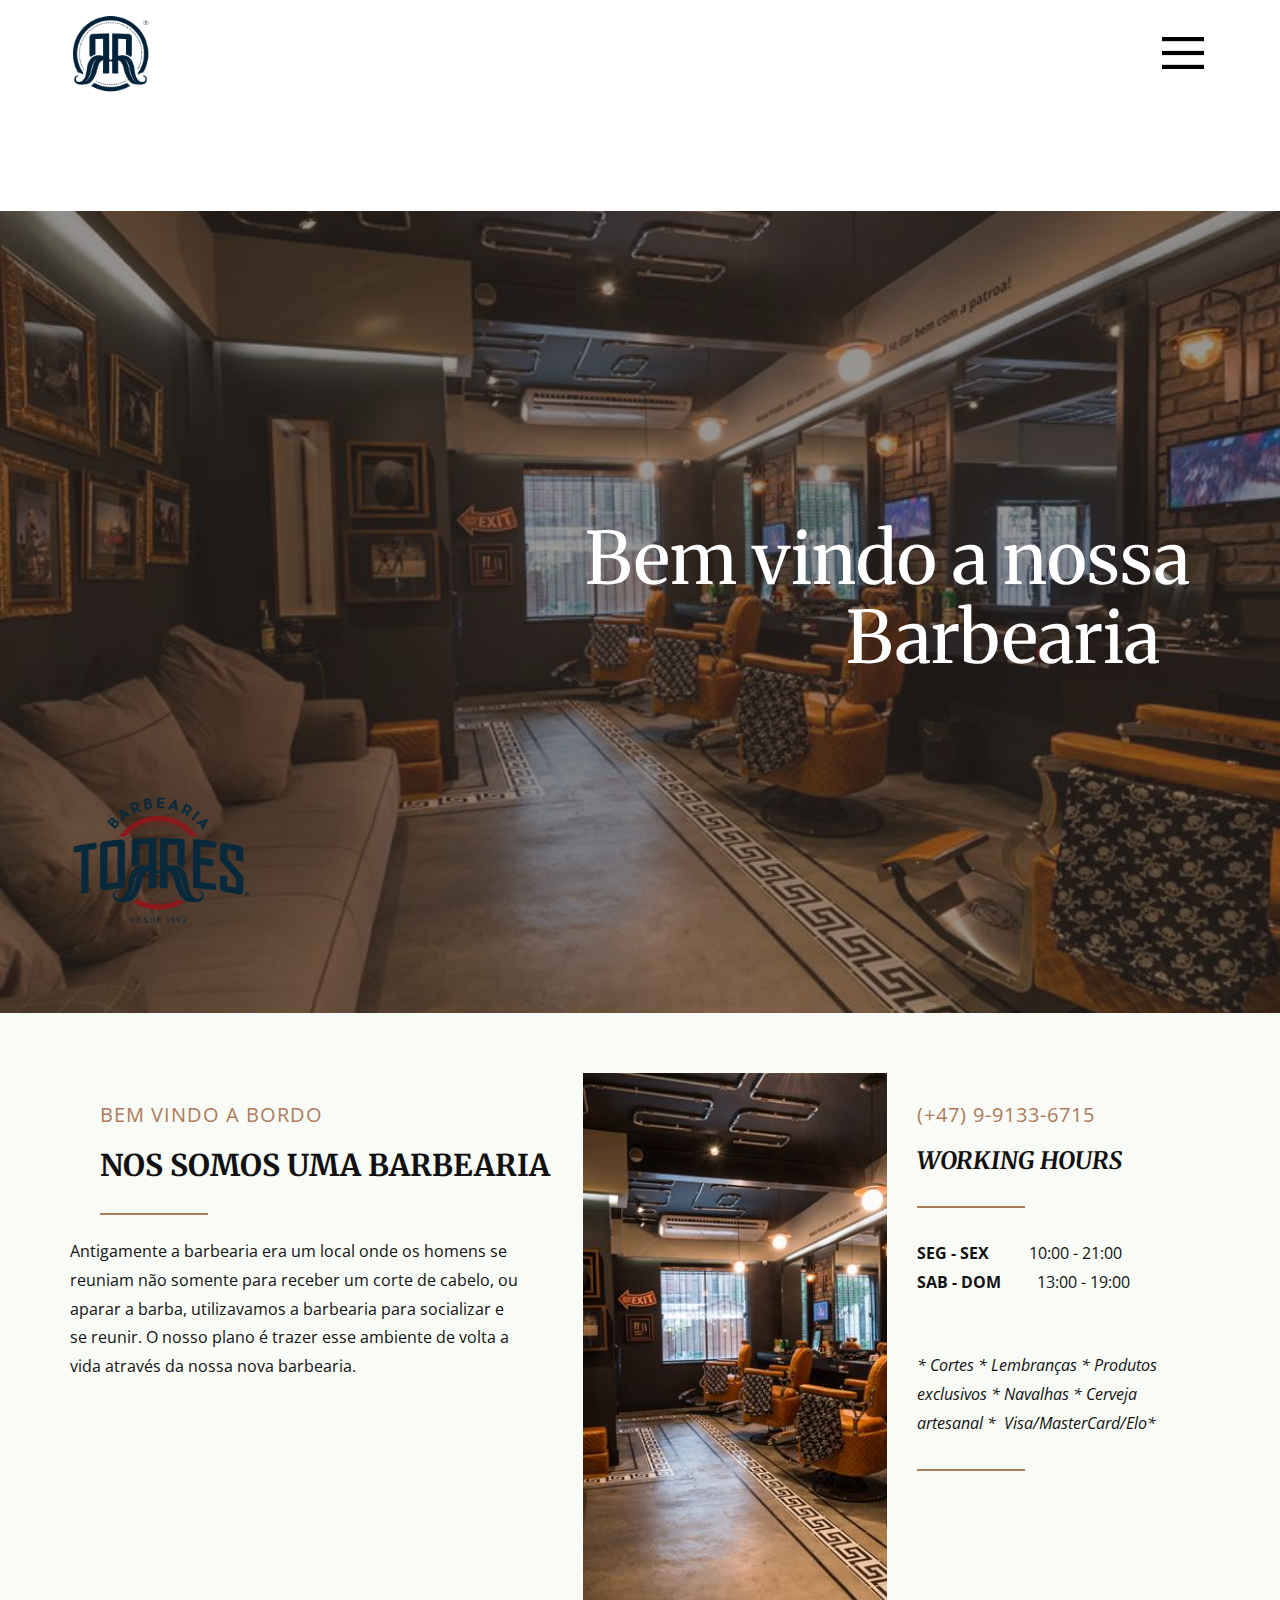
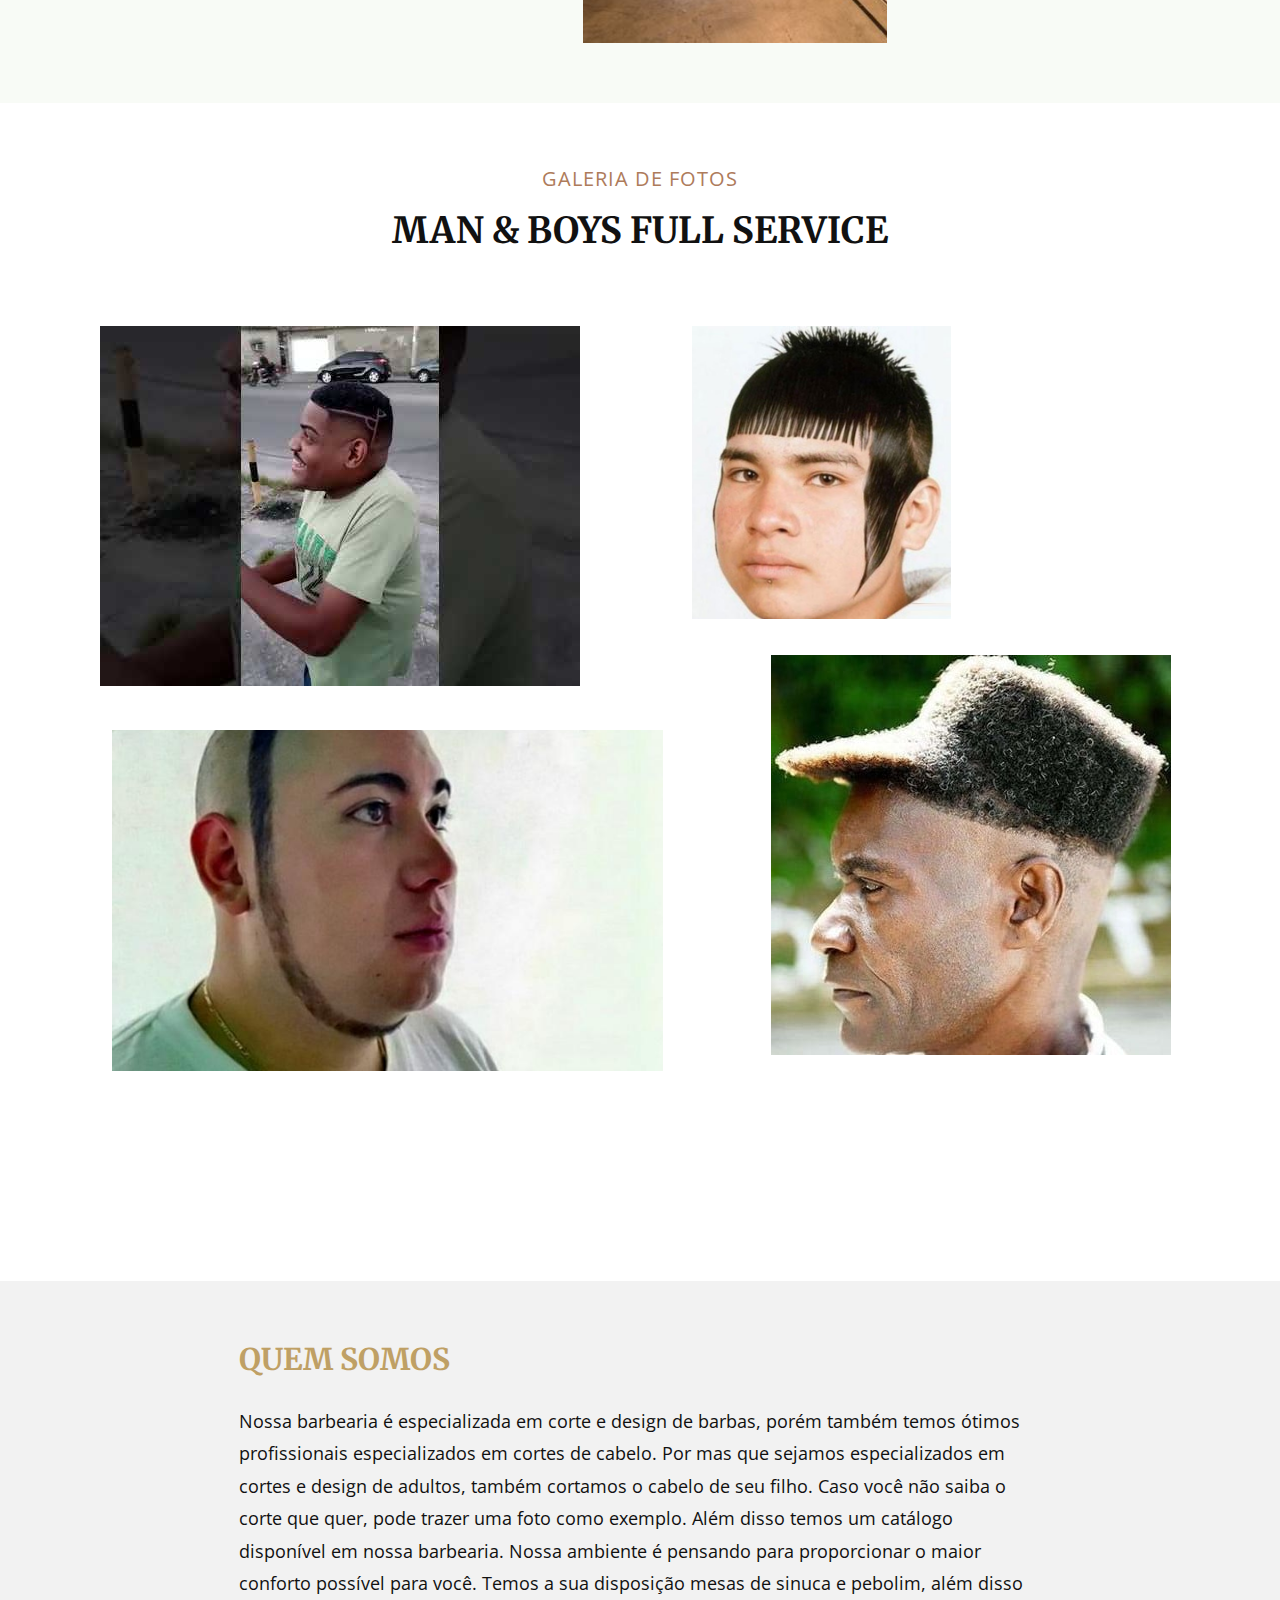
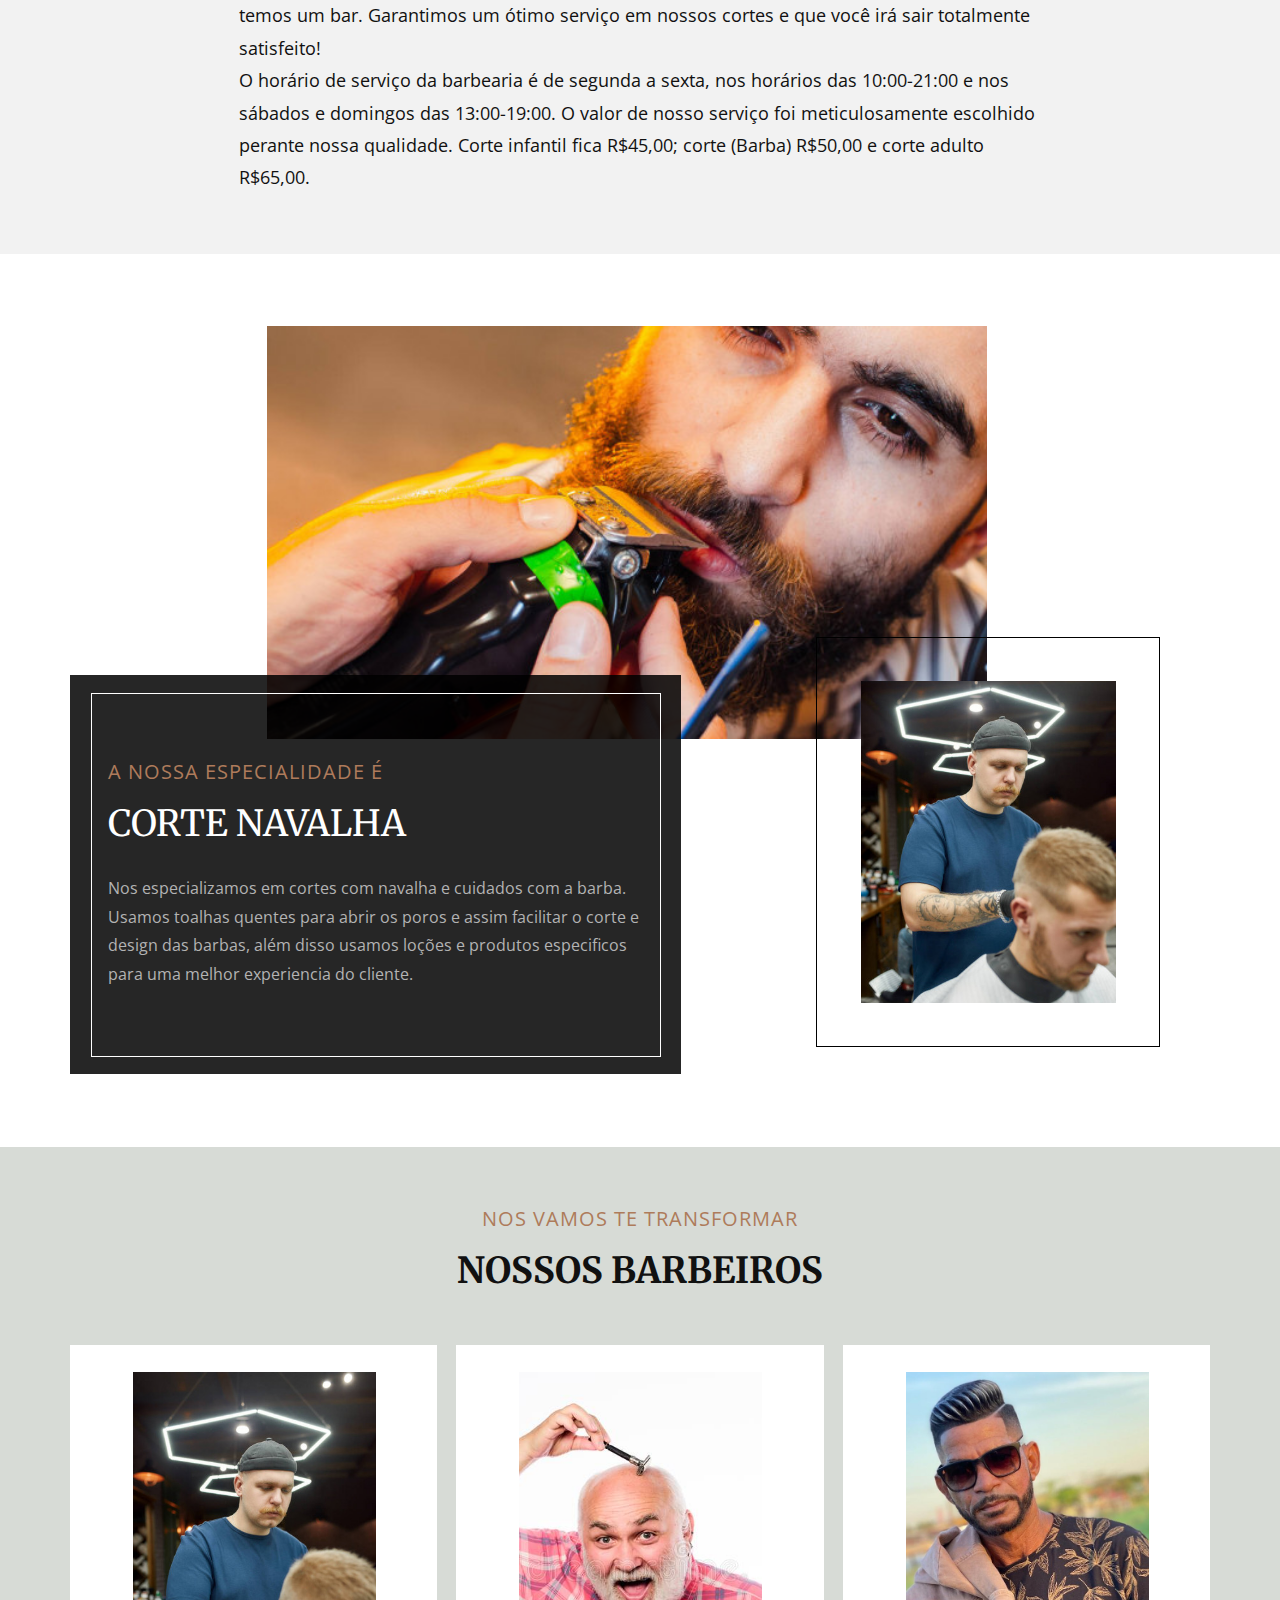
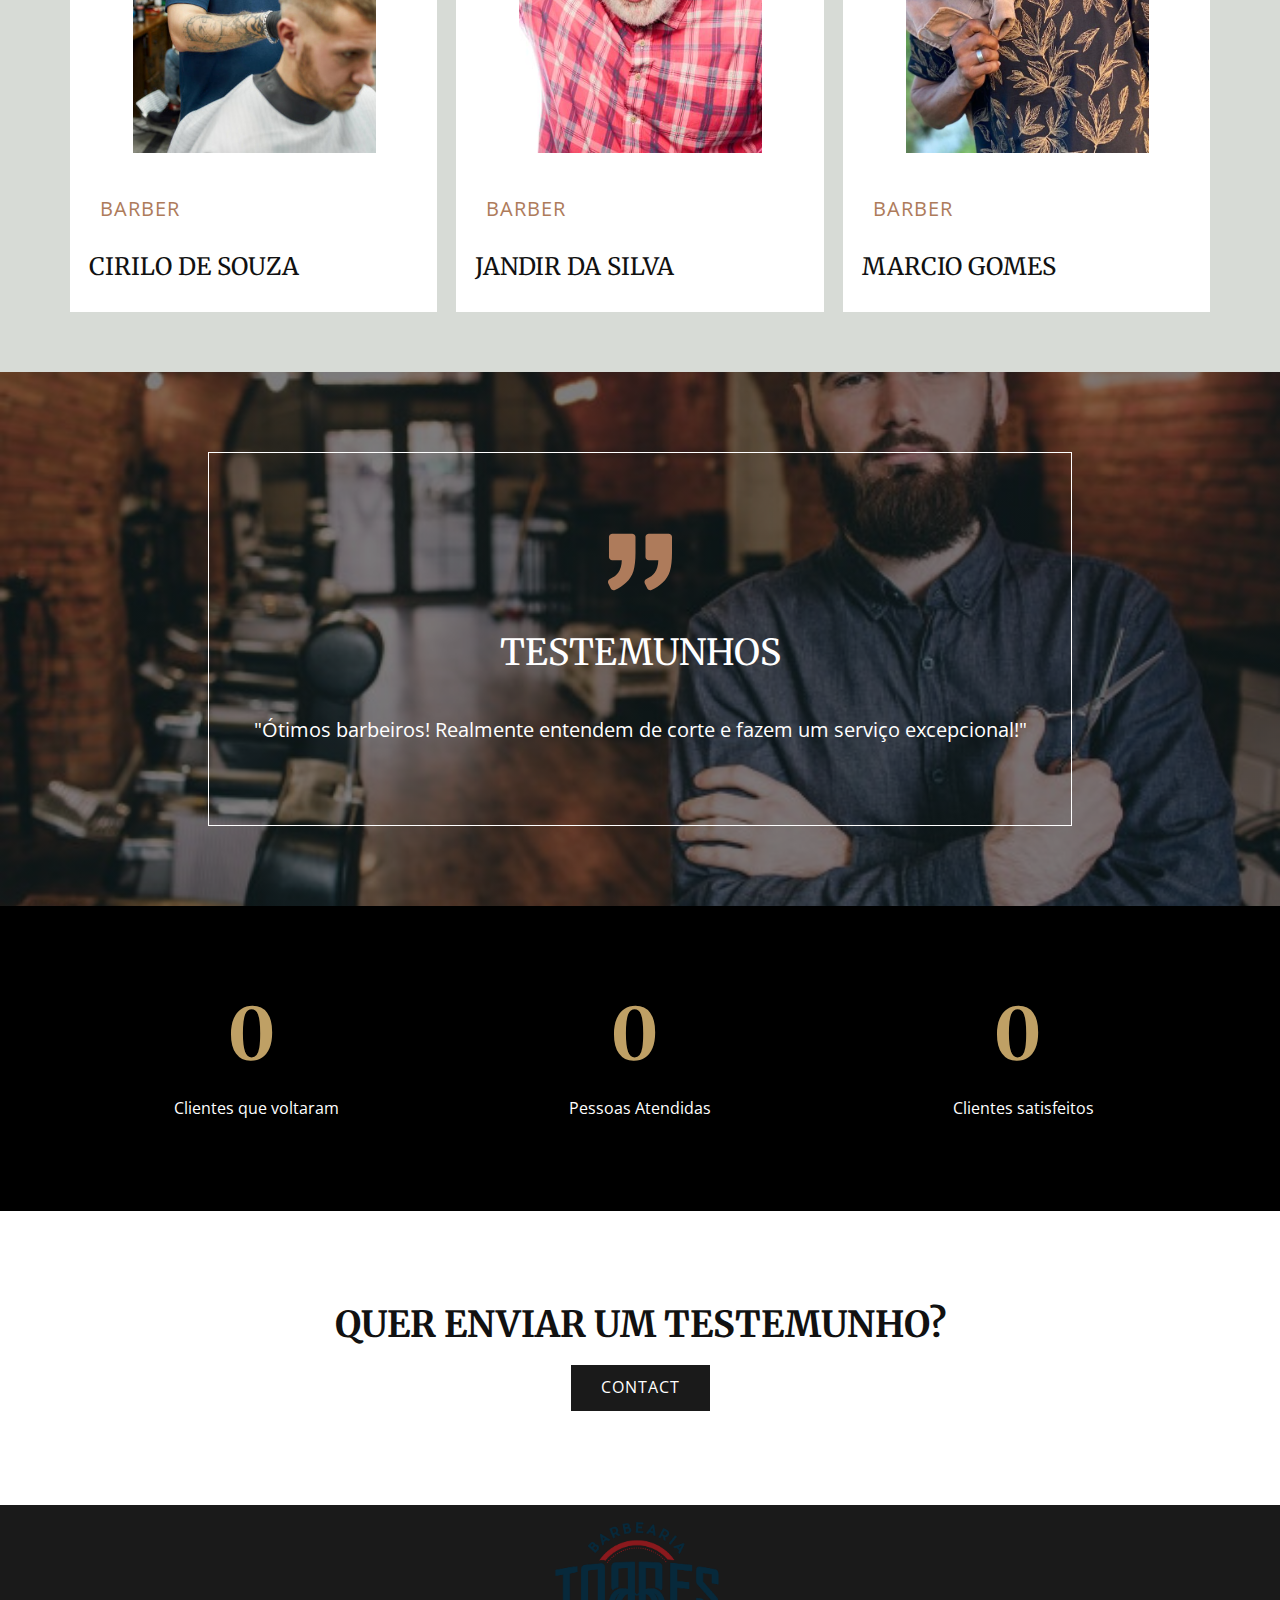
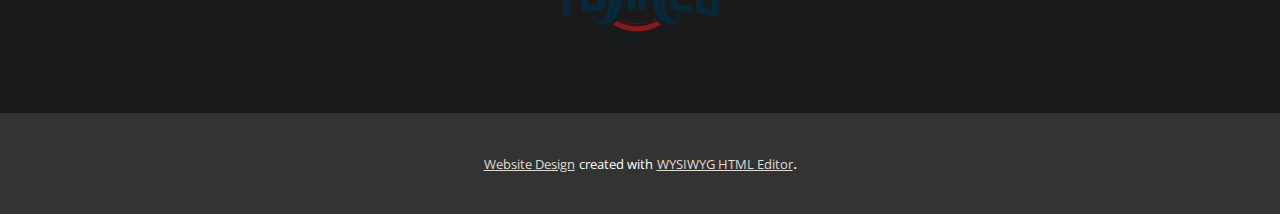
<file: index.html>
<!DOCTYPE html>
<html style="font-size: 16px;">
  <head>
    <meta name="viewport" content="width=device-width, initial-scale=1.0">
    <meta charset="utf-8">
    <meta name="keywords" content="Welcome to theBarber Shop, Man &amp; Boys Full Service, Enjoy Your Haircut Again, Hot Shaves, Our Barbers, testimonials">
    <meta name="description" content="">
    <meta name="page_type" content="np-template-header-footer-from-plugin">
    <title>Página Inicial</title>
    <link rel="stylesheet" href="nicepage.css" media="screen">
<link rel="stylesheet" href="Página-Inicial.css" media="screen">
    <script class="u-script" type="text/javascript" src="jquery.js" defer=""></script>
    <script class="u-script" type="text/javascript" src="nicepage.js" defer=""></script>
    <meta name="generator" content="Nicepage 3.15.3, nicepage.com">
    <link id="u-theme-google-font" rel="stylesheet" href="https://fonts.googleapis.com/css?family=Merriweather:300,300i,400,400i,700,700i,900,900i|Open+Sans:300,300i,400,400i,600,600i,700,700i,800,800i">
    
    
    
    
    
    
    
    
    
    
    <script type="application/ld+json">{
		"@context": "http://schema.org",
		"@type": "Organization",
		"name": "",
		"url": "index.html",
		"logo": "images/marca_bigode_torres.png"
}</script>
    <meta property="og:title" content="Página Inicial">
    <meta property="og:type" content="website">
    <meta name="theme-color" content="#827967">
    <link rel="canonical" href="index.html">
    <meta property="og:url" content="index.html">
  </head>
  <body data-home-page="Página-Inicial.html" data-home-page-title="Página Inicial" class="u-body"><header class="u-clearfix u-header u-header" id="sec-3827"><div class="u-clearfix u-sheet u-sheet-1">
        <nav class="u-align-left u-menu u-menu-dropdown u-nav-spacing-25 u-offcanvas u-menu-1" data-responsive-from="XL">
          <div class="menu-collapse">
            <a class="u-button-style u-nav-link u-text-black" href="#" style="font-size: calc(1em + 26px);">
              <svg class="u-svg-link" preserveAspectRatio="xMidYMin slice" viewBox="0 0 302 302" style="undefined"><use xmlns:xlink="http://www.w3.org/1999/xlink" xlink:href="#svg-7b92"></use></svg>
              <svg xmlns="http://www.w3.org/2000/svg" xmlns:xlink="http://www.w3.org/1999/xlink" version="1.1" id="svg-7b92" x="0px" y="0px" viewBox="0 0 302 302" style="enable-background:new 0 0 302 302;" xml:space="preserve" class="u-svg-content"><g><rect y="36" width="302" height="30"></rect><rect y="236" width="302" height="30"></rect><rect y="136" width="302" height="30"></rect>
</g><g></g><g></g><g></g><g></g><g></g><g></g><g></g><g></g><g></g><g></g><g></g><g></g><g></g><g></g><g></g></svg>
            </a>
          </div>
          <div class="u-custom-menu u-nav-container">
            <ul class="u-nav u-spacing-25 u-unstyled"><li class="u-nav-item"><a class="u-button-style u-nav-link" href="www.facebook.com.br" style="padding: 8px 0px;">Facebook</a>
</li><li class="u-nav-item"><a class="u-button-style u-nav-link" href="www.instagram.com.br" style="padding: 8px 0px;">Instagram</a>
</li></ul>
          </div>
          <div class="u-custom-menu u-nav-container-collapse">
            <div class="u-align-center u-black u-container-style u-inner-container-layout u-opacity u-opacity-95 u-sidenav">
              <div class="u-sidenav-overflow">
                <div class="u-menu-close"></div>
                <ul class="u-align-center u-nav u-popupmenu-items u-unstyled u-nav-2"><li class="u-nav-item"><a class="u-button-style u-nav-link" href="www.facebook.com.br" style="padding: 8px 0px;">Facebook</a>
</li><li class="u-nav-item"><a class="u-button-style u-nav-link" href="www.instagram.com.br" style="padding: 8px 0px;">Instagram</a>
</li></ul>
              </div>
            </div>
            <div class="u-black u-menu-overlay u-opacity u-opacity-70"></div>
          </div>
        </nav>
        <a href="#" class="u-image u-logo u-image-1" src="" data-image-width="226" data-image-height="232">
          <img src="images/marca_bigode_torres.png" class="u-logo-image u-logo-image-1" data-image-width="85.2036">
        </a>
      </div></header> 
    <section class="u-clearfix u-image u-shading u-section-1" id="sec-4182" data-image-width="790" data-image-height="550">
      <div class="u-clearfix u-sheet u-sheet-1">
        <div class="u-align-right u-container-style u-expanded-width-md u-expanded-width-sm u-expanded-width-xs u-group u-group-1">
          <div class="u-container-layout u-container-layout-1">
            <h1 class="u-text u-title u-text-1">Bem vindo a nossa Barbearia&nbsp;&nbsp;</h1>
          </div>
        </div>
        <img src="images/logo1.png" alt="" class="u-image u-image-contain u-image-default u-image-1" data-image-width="1000" data-image-height="754">
      </div>
    </section>
    <section class="u-clearfix u-palette-5-light-3 u-section-2" id="sec-e024">
      <div class="u-clearfix u-sheet u-sheet-1">
        <div class="u-clearfix u-layout-wrap u-layout-wrap-1">
          <div class="u-layout">
            <div class="u-layout-row">
              <div class="u-align-left u-container-style u-layout-cell u-left-cell u-size-27 u-layout-cell-1">
                <div class="u-container-layout u-container-layout-1">
                  <h5 class="u-text u-text-1">Bem vindo a bordo</h5>
                  <h3 class="u-text u-text-2">Nos somos uma barbearia</h3>
                  <div class="u-border-2 u-border-palette-2-base u-line u-line-horizontal u-line-1"></div>
                  <p class="u-text u-text-3">Antigamente a barbearia era um local onde os
homens se reuniam não somente para receber um corte de cabelo, ou aparar a
barba, utilizavamos a barbearia para socializar e se reunir. 
O nosso plano é trazer esse ambiente de volta
a vida através da nossa nova barbearia.&nbsp;&nbsp;<br>
                    <br>
                  </p>
                </div>
              </div>
              <div class="u-container-style u-image u-layout-cell u-size-16 u-image-1" data-image-width="790" data-image-height="550">
                <div class="u-container-layout u-container-layout-2"></div>
              </div>
              <div class="u-container-style u-layout-cell u-right-cell u-size-17 u-layout-cell-3">
                <div class="u-container-layout u-valign-top u-container-layout-3">
                  <h5 class="u-text u-text-4">(+47) 9-9133-6715</h5>
                  <h3 class="u-text u-text-5">Working Hours</h3>
                  <div class="u-border-2 u-border-palette-2-base u-line u-line-horizontal u-line-2"></div>
                  <p class="u-text u-text-6"><b>SEG - SEX&nbsp; &nbsp; &nbsp; &nbsp; &nbsp;&nbsp;</b>10:00 - 21:00<span style="font-weight: 700;">&nbsp; &nbsp; &nbsp; &nbsp; &nbsp; &nbsp; &nbsp;<br>SAB
                    </span><b>- DOM</b>&nbsp; &nbsp; &nbsp; &nbsp; &nbsp;13:00 - 19:00&nbsp;<br>
                  </p>
                  <p class="u-text u-text-7">* Cortes * Lembranças * Produtos exclusivos * Navalhas * Cerveja artesanal *&nbsp; Visa/MasterCard/Elo*&nbsp;</p>
                  <div class="u-border-2 u-border-palette-2-base u-line u-line-horizontal u-line-3"></div>
                </div>
              </div>
            </div>
          </div>
        </div>
      </div>
    </section>
    <section class="u-clearfix u-section-3" id="sec-c264">
      <div class="u-clearfix u-sheet u-sheet-1">
        <div class="u-align-center u-container-style u-group u-group-1">
          <div class="u-container-layout u-container-layout-1">
            <h5 class="u-text u-text-1">GAleria de fotos</h5>
            <h2 class="u-text u-text-2">Man &amp; Boys Full Service</h2>
          </div>
        </div>
        <div class="u-clearfix u-gutter-30 u-layout-wrap u-layout-wrap-1">
          <div class="u-gutter-0 u-layout">
            <div class="u-layout-row">
              <div class="u-size-60">
                <div class="u-layout-col">
                  <div class="u-container-style u-layout-cell u-size-60 u-layout-cell-1">
                    <div class="u-container-layout">
                      <img class="u-image u-image-default u-image-1" src="images/hqdefault.jpg" alt="" data-image-width="480" data-image-height="360">
                      <img class="u-image u-image-default u-preserve-proportions u-image-2" src="images/corte-de-cabelo-engracado.jpg" alt="" data-image-width="400" data-image-height="400">
                      <img class="u-image u-image-default u-image-3" src="images/Awebic-Cortes-de-barba-e-cabelo-hilrios-7.jpg" alt="" data-image-width="650" data-image-height="556">
                      <img class="u-image u-image-default u-image-4" src="images/ospiorescortesdecabelos1.jpg" alt="" data-image-width="640" data-image-height="659">
                    </div>
                  </div>
                </div>
              </div>
            </div>
          </div>
        </div>
      </div>
    </section>
    <section class="u-clearfix u-grey-5 u-section-4" id="sec-5be0">
      <div class="u-clearfix u-sheet u-sheet-1">
        <h3 class="u-text u-text-palette-3-base u-text-1">QUEM SOMos</h3>
        <p class="u-text u-text-2">Nossa barbearia é especializada em corte e design de barbas, porém também temos ótimos profissionais especializados em cortes de cabelo. Por mas que sejamos especializados em cortes e design de adultos, também cortamos o cabelo de seu filho. Caso você não saiba o corte que quer, pode trazer uma foto como exemplo. Além disso temos um catálogo disponível em nossa barbearia. Nossa ambiente é pensando para proporcionar o maior conforto possível para você. Temos a sua disposição mesas de sinuca e pebolim, além disso temos um bar. Garantimos um ótimo serviço em nossos cortes e que você irá sair totalmente satisfeito!<br>O horário de serviço da barbearia é de segunda a sexta, nos horários das 10:00-21:00 e nos sábados e domingos das 13:00-19:00. O valor de nosso serviço foi meticulosamente escolhido perante nossa qualidade. Corte infantil fica R$45,00; corte (Barba) R$50,00 e corte adulto R$65,00.<br>
        </p>
      </div>
    </section>
    <section class="u-clearfix u-white u-section-5" id="sec-7362">
      <div class="u-clearfix u-sheet u-sheet-1">
        <img src="images/depositphotos_392855482-stock-photo-barber-cuts-beard-trimmer-young.jpg" alt="" class="u-image u-image-default u-image-1" data-image-width="600" data-image-height="400">
        <div class="u-black u-opacity u-opacity-85 u-shape u-shape-rectangle u-shape-1"></div>
        <div class="u-align-center-sm u-align-center-xs u-align-left-lg u-align-left-md u-align-left-xl u-border-1 u-border-white u-container-style u-group u-group-1">
          <div class="u-container-layout u-valign-middle u-container-layout-1">
            <h5 class="u-text u-text-palette-2-base u-text-1">A nossa especialidade é</h5>
            <h2 class="u-text u-text-body-alt-color u-text-2">corte navalha</h2>
            <p class="u-text u-text-grey-30 u-text-3">Nos especializamos em cortes com navalha e cuidados com a barba. Usamos toalhas quentes para abrir os poros e assim facilitar o corte e design das barbas, além disso usamos loções e produtos especificos para uma melhor experiencia do cliente.</p>
          </div>
        </div>
        <div class="u-align-left u-border-1 u-border-black u-container-style u-group u-group-2">
          <div class="u-container-layout u-valign-middle">
            <img class="u-image u-image-default u-image-2" src="images/depositphotos_399848364-stock-photo-vertical-shot-of-a-professional.jpg" alt="" data-image-width="400" data-image-height="600">
          </div>
        </div>
      </div>
    </section>
    <section class="u-align-center u-clearfix u-palette-4-light-2 u-section-6" id="sec-744b">
      <div class="u-clearfix u-sheet u-valign-middle u-sheet-1">
        <h5 class="u-text u-text-1">Nos vamos te transformar</h5>
        <h2 class="u-text u-text-2">nossos barbeiros</h2>
        <div class="u-expanded-width u-list u-list-1">
          <div class="u-repeater u-repeater-1">
            <div class="u-align-center u-container-style u-list-item u-repeater-item u-white u-list-item-1">
              <div class="u-container-layout u-similar-container u-container-layout-1">
                <img class="u-image u-image-default u-image-1" src="images/depositphotos_399848364-stock-photo-vertical-shot-of-a-professional.jpg" alt="" data-image-width="400" data-image-height="600">
                <h5 class="u-align-left u-text u-text-palette-2-base u-text-3">Barber</h5>
                <h4 class="u-align-left u-text u-text-4">Cirilo de souza</h4>
              </div>
            </div>
            <div class="u-align-center u-container-style u-list-item u-repeater-item u-white u-list-item-2">
              <div class="u-container-layout u-similar-container u-container-layout-2">
                <img class="u-image u-image-default u-image-2" src="images/barbeiro-bonito-bonito-com-cuidado-use-barba-de-barbear-cabelo-facial-equipamento-colheita-salo-aliciamento-conceito-barbearia-188691486.jpg" alt="" data-image-width="800" data-image-height="534">
                <h5 class="u-align-left u-text u-text-palette-2-base u-text-5">Barber</h5>
                <h4 class="u-align-left u-text u-text-6">Jandir da silva</h4>
              </div>
            </div>
            <div class="u-align-center u-container-style u-list-item u-repeater-item u-white u-list-item-3">
              <div class="u-container-layout u-similar-container u-container-layout-3">
                <img class="u-image u-image-default u-image-3" src="images/whatsapp-image-2020-07-08-at-22.10.03.jpeg" alt="" data-image-width="984" data-image-height="937">
                <h5 class="u-align-left u-text u-text-palette-2-base u-text-7">Barber</h5>
                <h4 class="u-align-left u-text u-text-8">marcio gomes</h4>
              </div>
            </div>
          </div>
        </div>
      </div>
    </section>
    <section class="u-clearfix u-image u-shading u-section-7" src="" id="sec-2559" data-image-width="626" data-image-height="417">
      <div class="u-clearfix u-sheet u-valign-middle u-sheet-1">
        <div class="u-align-center u-border-1 u-border-white u-container-style u-expanded-width-md u-expanded-width-sm u-expanded-width-xs u-group u-group-1">
          <div class="u-container-layout u-valign-middle u-container-layout-1"><span class="u-icon u-icon-circle u-text-palette-2-base u-icon-1"><svg class="u-svg-link" preserveAspectRatio="xMidYMin slice" viewBox="0 0 975.036 975.036"><use xmlns:xlink="http://www.w3.org/1999/xlink" xlink:href="#svg-ee0e"></use></svg><svg xmlns="http://www.w3.org/2000/svg" xmlns:xlink="http://www.w3.org/1999/xlink" version="1.1" id="svg-ee0e" x="0px" y="0px" viewBox="0 0 975.036 975.036" style="enable-background:new 0 0 975.036 975.036;" xml:space="preserve" class="u-svg-content"><g><path d="M925.036,57.197h-304c-27.6,0-50,22.4-50,50v304c0,27.601,22.4,50,50,50h145.5c-1.9,79.601-20.4,143.3-55.4,191.2   c-27.6,37.8-69.399,69.1-125.3,93.8c-25.7,11.3-36.8,41.7-24.8,67.101l36,76c11.6,24.399,40.3,35.1,65.1,24.399   c66.2-28.6,122.101-64.8,167.7-108.8c55.601-53.7,93.7-114.3,114.3-181.9c20.601-67.6,30.9-159.8,30.9-276.8v-239   C975.036,79.598,952.635,57.197,925.036,57.197z"></path><path d="M106.036,913.497c65.4-28.5,121-64.699,166.9-108.6c56.1-53.7,94.4-114.1,115-181.2c20.6-67.1,30.899-159.6,30.899-277.5   v-239c0-27.6-22.399-50-50-50h-304c-27.6,0-50,22.4-50,50v304c0,27.601,22.4,50,50,50h145.5c-1.9,79.601-20.4,143.3-55.4,191.2   c-27.6,37.8-69.4,69.1-125.3,93.8c-25.7,11.3-36.8,41.7-24.8,67.101l35.9,75.8C52.336,913.497,81.236,924.298,106.036,913.497z"></path>
</g><g></g><g></g><g></g><g></g><g></g><g></g><g></g><g></g><g></g><g></g><g></g><g></g><g></g><g></g><g></g></svg></span>
            <h2 class="u-text u-text-body-alt-color u-text-1">TESTEMUNHOS</h2>
            <p class="u-text u-text-2">"Ótimos barbeiros! Realmente entendem de corte e fazem um serviço excepcional!"</p>
          </div>
        </div>
      </div>
    </section>
    <section class="u-black u-clearfix u-section-8" id="sec-89c4">
      <div class="u-clearfix u-sheet u-valign-middle u-sheet-1">
        <div class="u-expanded-width-md u-expanded-width-sm u-expanded-width-xs u-list u-list-1">
          <div class="u-repeater u-repeater-1">
            <div class="u-align-center u-container-style u-list-item u-repeater-item">
              <div class="u-container-layout u-similar-container u-container-layout-1">
                <h1 class="u-text u-text-palette-3-base u-title u-text-1" data-animation-name="counter" data-animation-event="scroll" data-animation-duration="3000">72</h1>
                <p class="u-text u-text-2">Clientes que voltaram</p>
              </div>
            </div>
            <div class="u-align-center u-container-style u-list-item u-repeater-item">
              <div class="u-container-layout u-similar-container u-container-layout-2">
                <h1 class="u-text u-text-palette-3-base u-title u-text-3" data-animation-name="counter" data-animation-event="scroll" data-animation-duration="3000">100</h1>
                <p class="u-text u-text-4">Pessoas Atendidas</p>
              </div>
            </div>
            <div class="u-align-center u-container-style u-list-item u-repeater-item">
              <div class="u-container-layout u-similar-container u-container-layout-3">
                <h1 class="u-text u-text-palette-3-base u-title u-text-5" data-animation-name="counter" data-animation-event="scroll" data-animation-duration="3000">87</h1>
                <p class="u-text u-text-6">Clientes satisfeitos</p>
              </div>
            </div>
          </div>
        </div>
      </div>
    </section>
    <section class="u-align-center u-clearfix u-section-9" id="sec-d4ab">
      <div class="u-align-center u-clearfix u-sheet u-valign-middle u-sheet-1">
        <h2 class="u-text u-text-1">Quer enviar um testemunho?</h2>
        <a href="./login.html" class="u-btn u-button-style u-file-link u-grey-90 u-btn-1">Contact</a>
      </div>
    </section>
    
    
    <footer class="u-clearfix u-footer u-grey-90" id="sec-386a"><div class="u-clearfix u-sheet u-sheet-1">
        <a href="#" class="u-image u-logo u-image-1" src="" data-image-width="1000" data-image-height="754">
          <img src="images/logo1.png" class="u-logo-image u-logo-image-1" data-image-width="175.6564">
        </a>
      </div></footer>
    <section class="u-backlink u-clearfix u-grey-80">
      <a class="u-link" href="https://nicepage.com/website-design" target="_blank">
        <span>Website Design</span>
      </a>
      <p class="u-text">
        <span>created with</span>
      </p>
      <a class="u-link" href="https://nicepage.com/wysiwyg-html-editor" target="_blank">
        <span>WYSIWYG HTML Editor</span>
      </a>. 
    </section>
  </body>
</html>
</file>
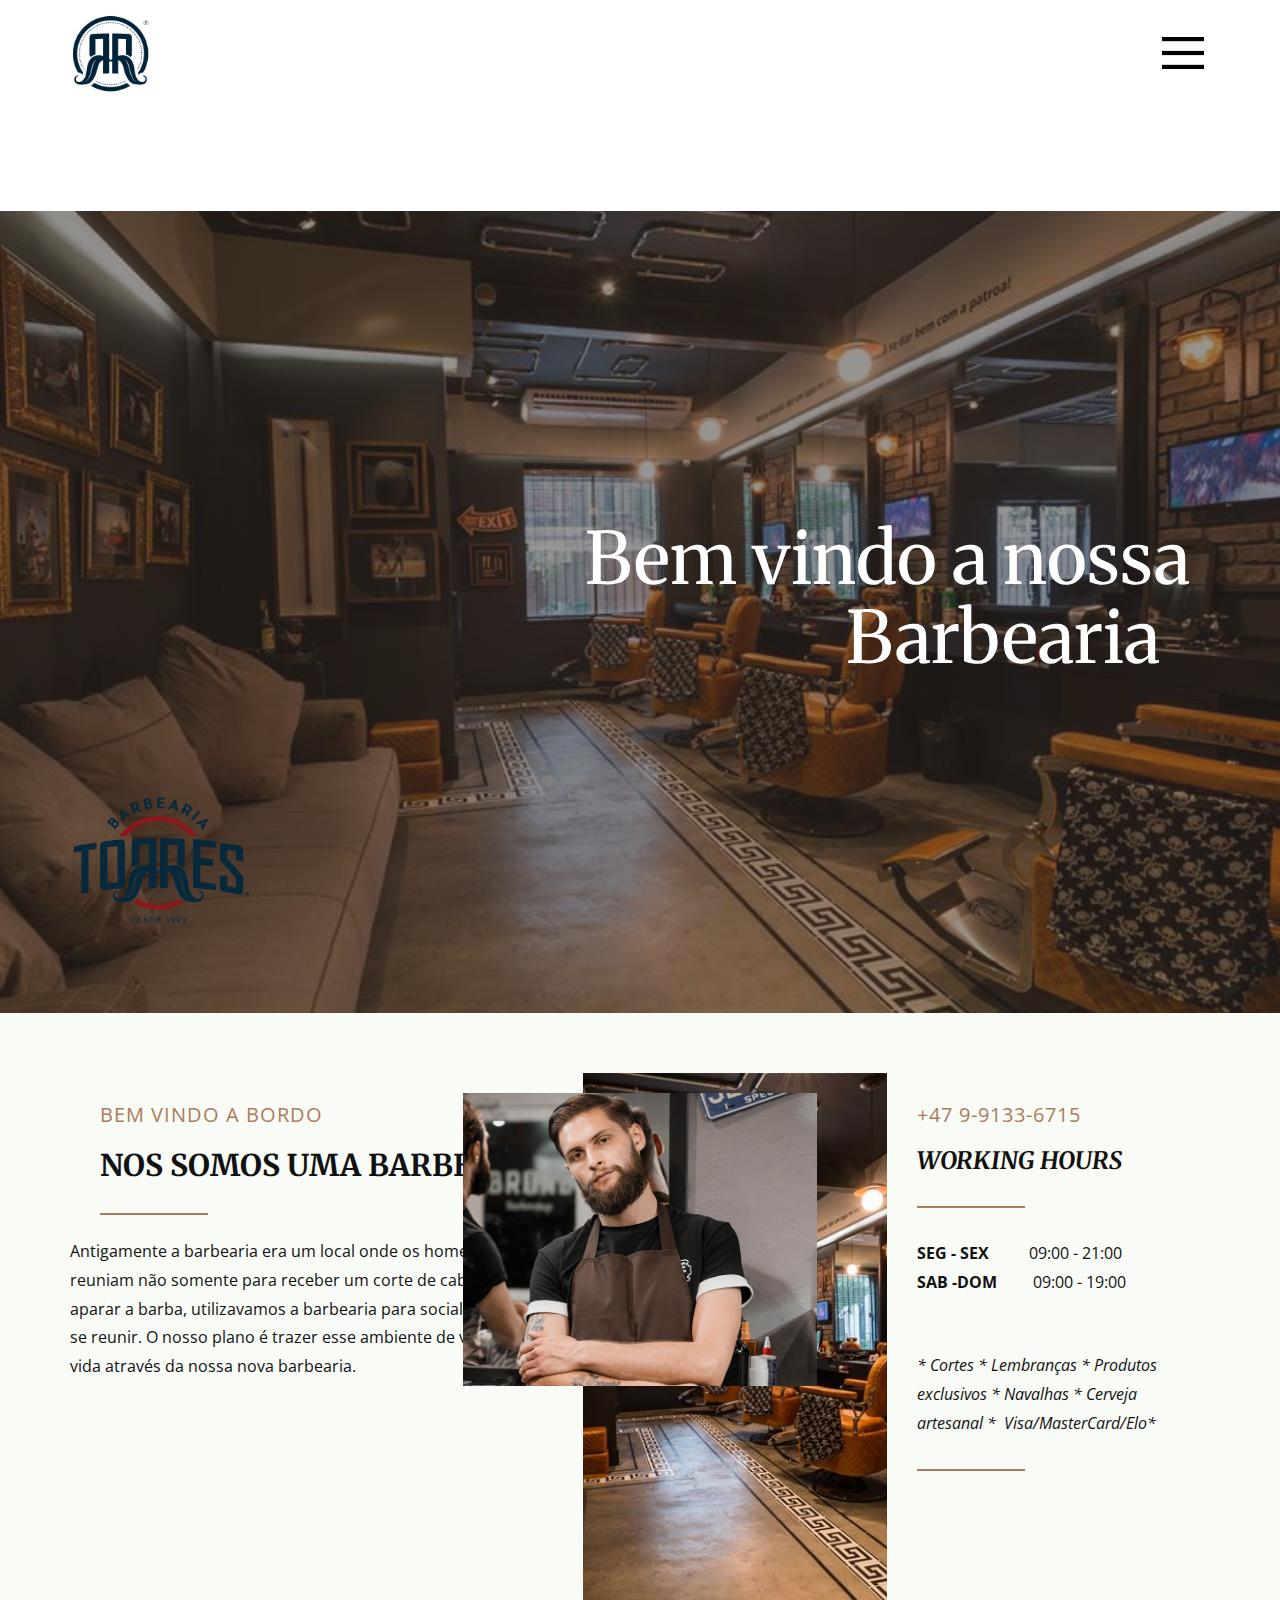
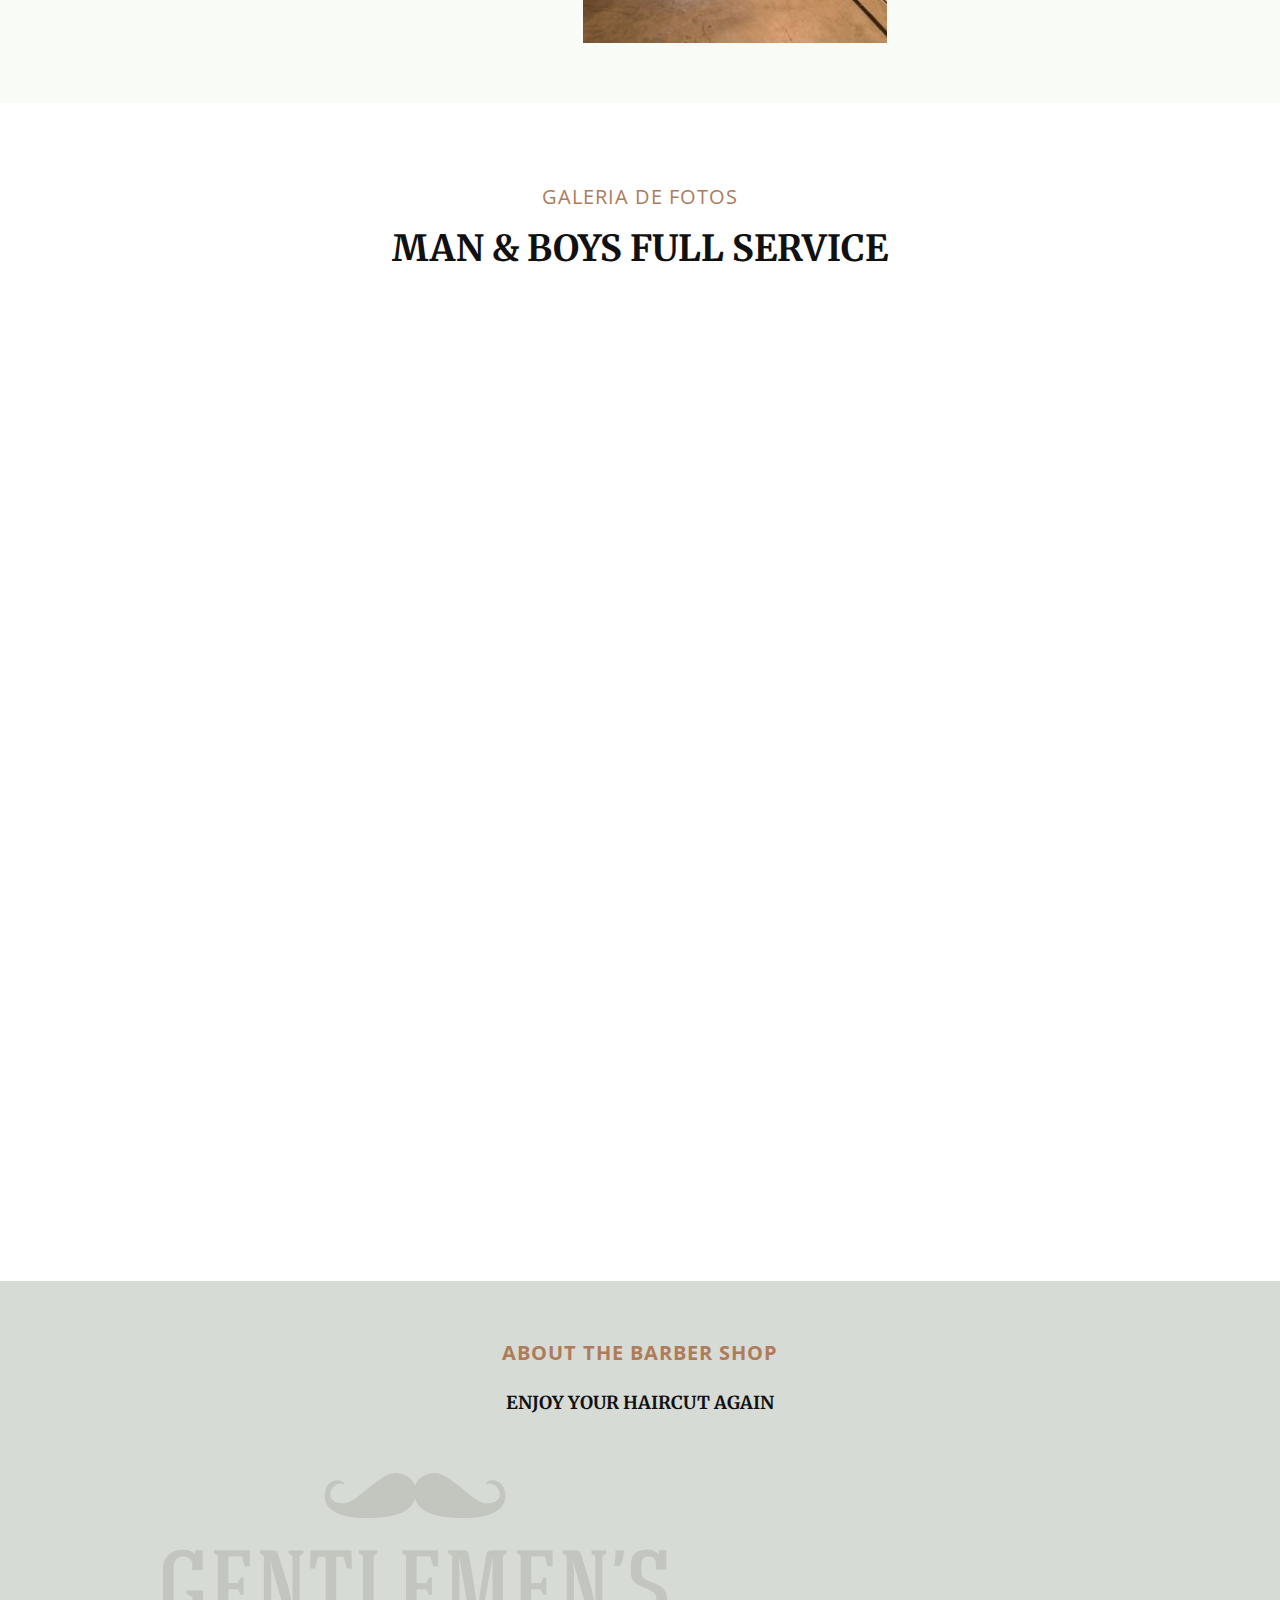
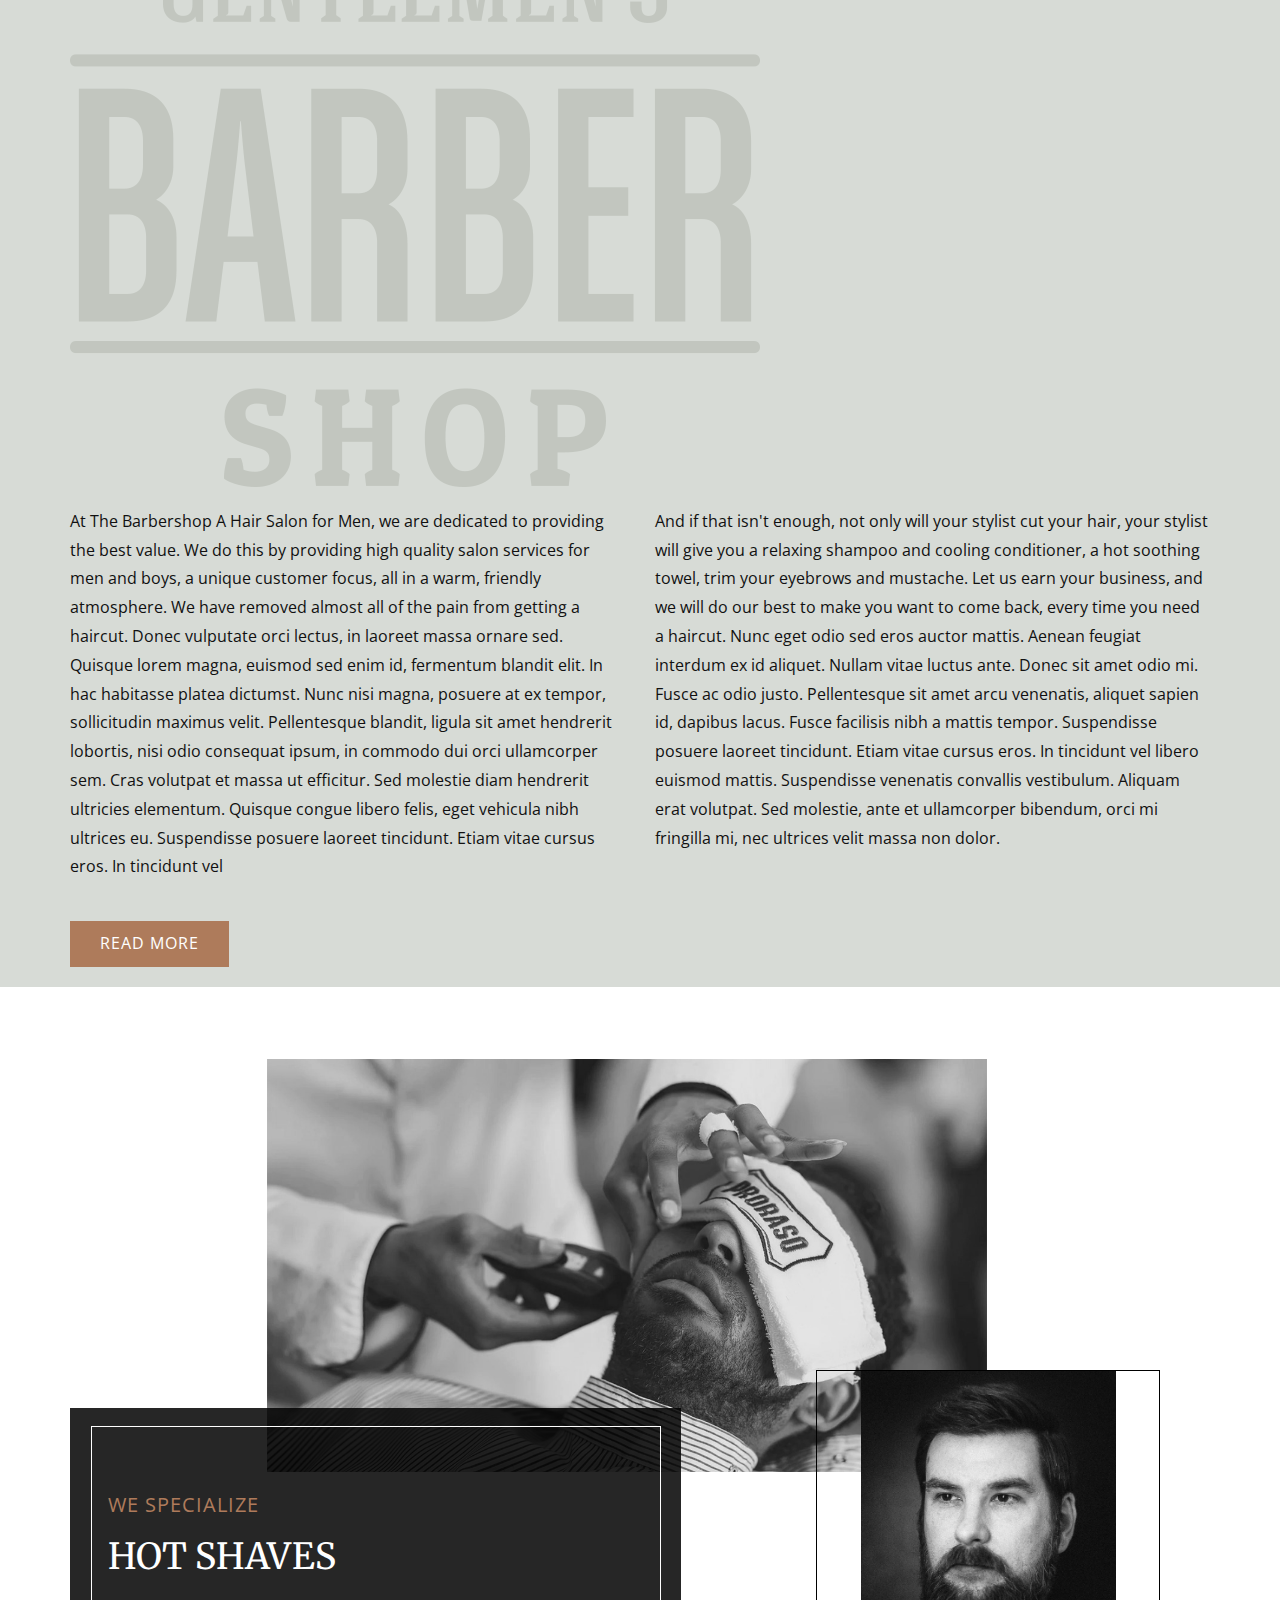
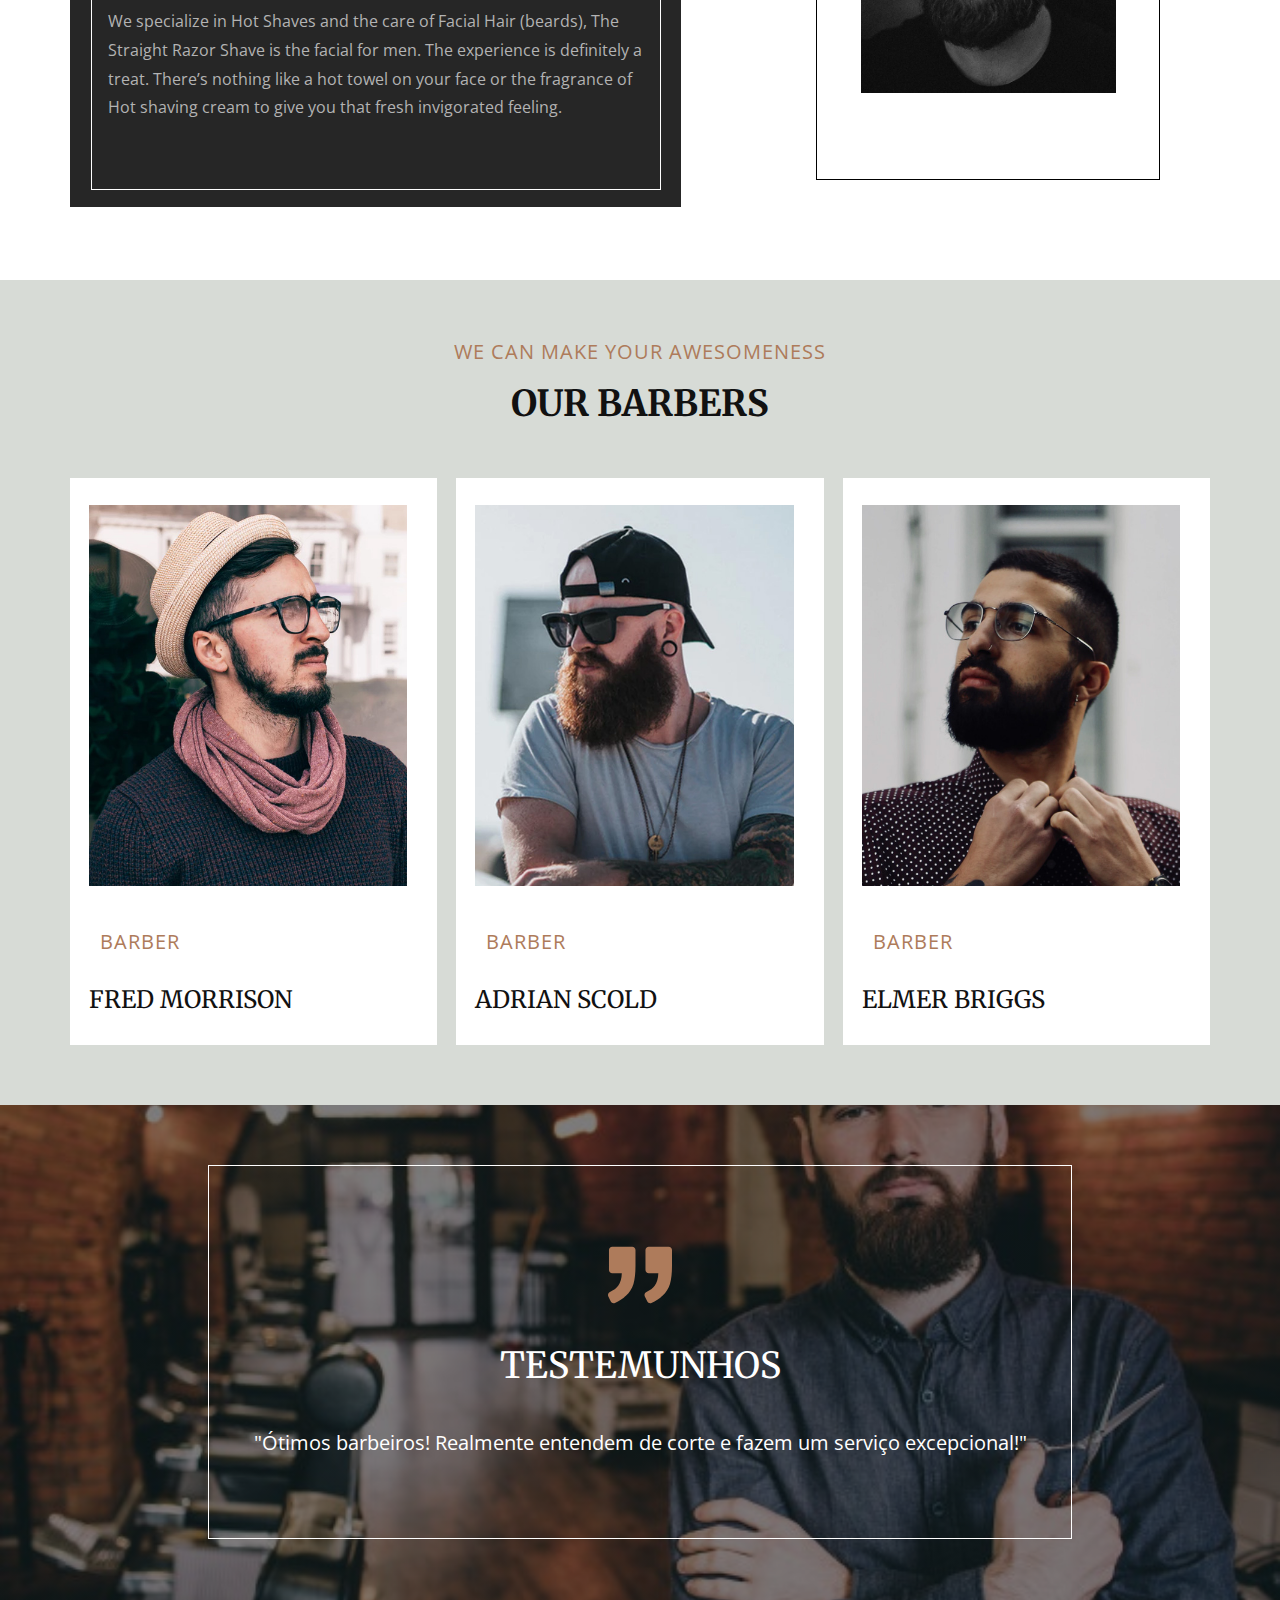
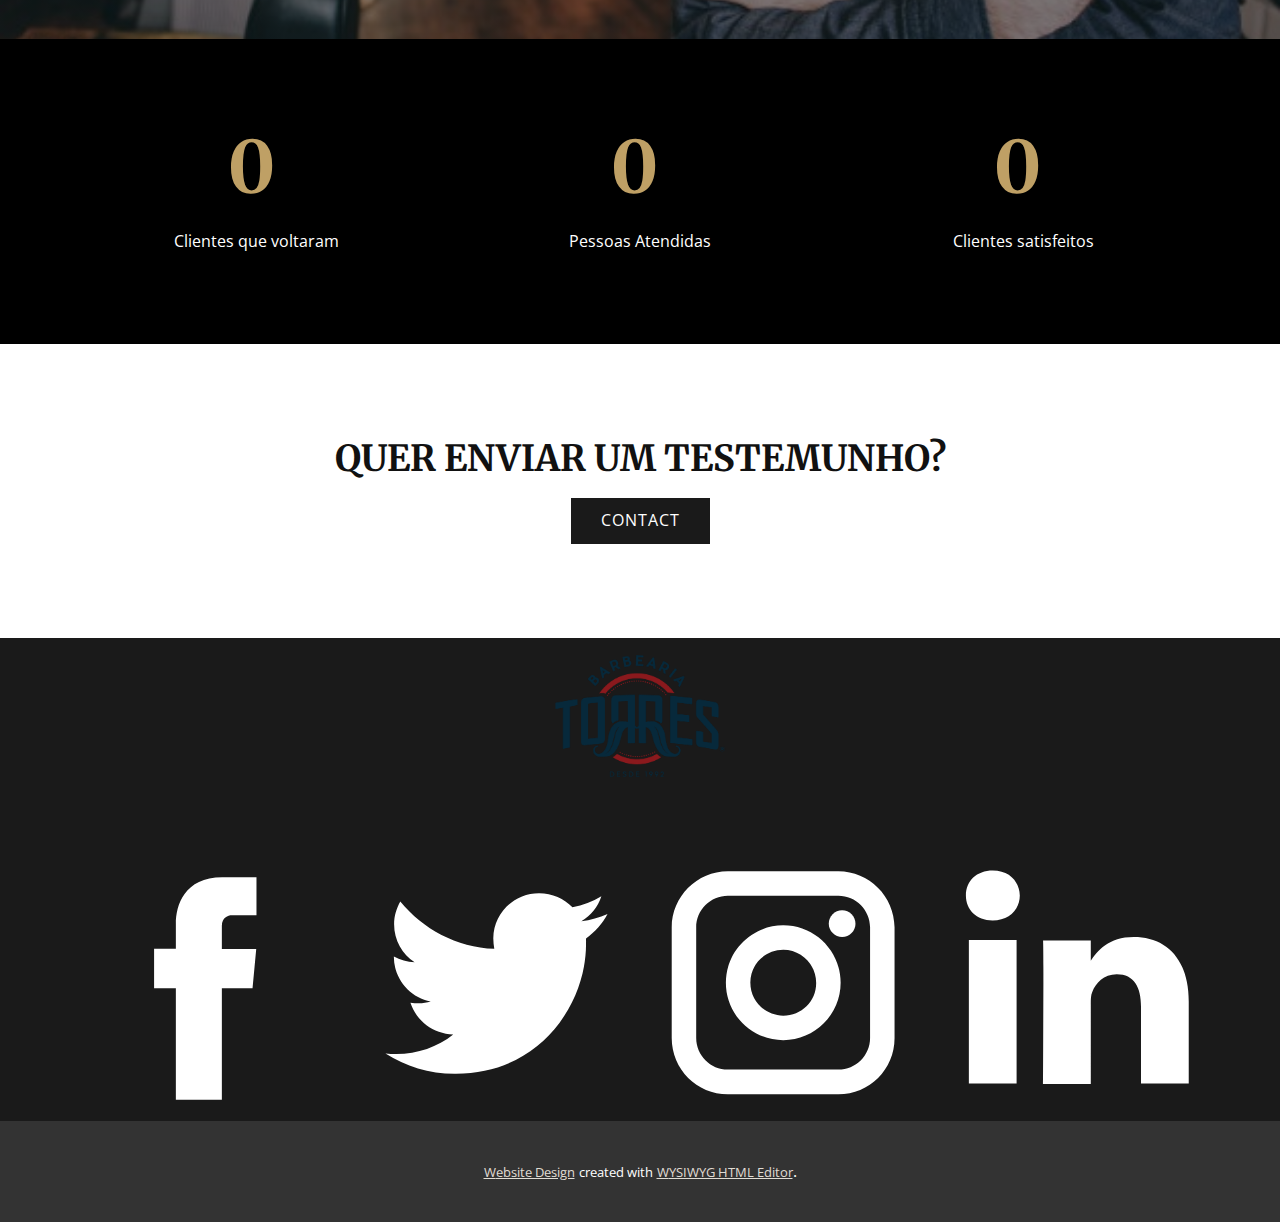
<file: Página-Inicial.html>
<!DOCTYPE html>
<html style="font-size: 16px;">
  <head>
    <meta name="viewport" content="width=device-width, initial-scale=1.0">
    <meta charset="utf-8">
    <meta name="keywords" content="Welcome to theBarber Shop, Man &amp; Boys Full Service, Enjoy Your Haircut Again, Hot Shaves, Our Barbers, testimonials">
    <meta name="description" content="">
    <meta name="page_type" content="np-template-header-footer-from-plugin">
    <title>Página Inicial</title>
    <link rel="stylesheet" href="nicepage.css" media="screen">
<link rel="stylesheet" href="Página-Inicial.css" media="screen">
    <script class="u-script" type="text/javascript" src="jquery.js" defer=""></script>
    <script class="u-script" type="text/javascript" src="nicepage.js" defer=""></script>
    <meta name="generator" content="Nicepage 3.15.3, nicepage.com">
    <link id="u-theme-google-font" rel="stylesheet" href="https://fonts.googleapis.com/css?family=Merriweather:300,300i,400,400i,700,700i,900,900i|Open+Sans:300,300i,400,400i,600,600i,700,700i,800,800i">
    
    
    
    
    
    
    
    
    
    
    <script type="application/ld+json">{
		"@context": "http://schema.org",
		"@type": "Organization",
		"name": "",
		"url": "index.html",
		"logo": "images/marca_bigode_torres.png",
		"sameAs": []
}</script>
    <meta property="og:title" content="Página Inicial">
    <meta property="og:type" content="website">
    <meta name="theme-color" content="#827967">
    <link rel="canonical" href="index.html">
    <meta property="og:url" content="index.html">
  </head>
  <body class="u-body"><header class="u-clearfix u-header u-header" id="sec-3827"><div class="u-clearfix u-sheet u-sheet-1">
        <nav class="u-align-left u-menu u-menu-dropdown u-nav-spacing-25 u-offcanvas u-menu-1" data-responsive-from="XL">
          <div class="menu-collapse">
            <a class="u-button-style u-nav-link u-text-black" href="#" style="font-size: calc(1em + 26px);">
              <svg class="u-svg-link" preserveAspectRatio="xMidYMin slice" viewBox="0 0 302 302" style="undefined"><use xmlns:xlink="http://www.w3.org/1999/xlink" xlink:href="#svg-7b92"></use></svg>
              <svg xmlns="http://www.w3.org/2000/svg" xmlns:xlink="http://www.w3.org/1999/xlink" version="1.1" id="svg-7b92" x="0px" y="0px" viewBox="0 0 302 302" style="enable-background:new 0 0 302 302;" xml:space="preserve" class="u-svg-content"><g><rect y="36" width="302" height="30"></rect><rect y="236" width="302" height="30"></rect><rect y="136" width="302" height="30"></rect>
</g><g></g><g></g><g></g><g></g><g></g><g></g><g></g><g></g><g></g><g></g><g></g><g></g><g></g><g></g><g></g></svg>
            </a>
          </div>
          <div class="u-custom-menu u-nav-container">
            <ul class="u-nav u-spacing-25 u-unstyled"><li class="u-nav-item"><a class="u-button-style u-nav-link" style="padding: 8px 0px;">Facebook</a>
</li><li class="u-nav-item"><a class="u-button-style u-nav-link" style="padding: 8px 0px;">Instagram</a>
</li></ul>
          </div>
          <div class="u-custom-menu u-nav-container-collapse">
            <div class="u-align-center u-black u-container-style u-inner-container-layout u-opacity u-opacity-95 u-sidenav">
              <div class="u-sidenav-overflow">
                <div class="u-menu-close"></div>
                <ul class="u-align-center u-nav u-popupmenu-items u-unstyled u-nav-2"><li class="u-nav-item"><a class="u-button-style u-nav-link" style="padding: 8px 0px;">Facebook</a>
</li><li class="u-nav-item"><a class="u-button-style u-nav-link" style="padding: 8px 0px;">Instagram</a>
</li></ul>
              </div>
            </div>
            <div class="u-black u-menu-overlay u-opacity u-opacity-70"></div>
          </div>
        </nav>
        <a href="#" class="u-image u-logo u-image-1" src="" data-image-width="226" data-image-height="232">
          <img src="images/marca_bigode_torres.png" class="u-logo-image u-logo-image-1" data-image-width="85.2036">
        </a>
      </div></header> 
    <section class="u-clearfix u-image u-shading u-section-1" id="sec-4182" data-image-width="512" data-image-height="291">
      <div class="u-clearfix u-sheet u-sheet-1">
        <div class="u-align-right u-container-style u-expanded-width-md u-expanded-width-sm u-expanded-width-xs u-group u-group-1">
          <div class="u-container-layout u-container-layout-1">
            <h1 class="u-text u-title u-text-1">Bem vindo a nossa Barbearia&nbsp;&nbsp;</h1>
          </div>
        </div>
        <img src="images/logo1.png" alt="" class="u-image u-image-contain u-image-default u-image-1" data-image-width="1000" data-image-height="754">
      </div>
    </section>
    <section class="u-clearfix u-palette-5-light-3 u-section-2" id="sec-e024">
      <div class="u-clearfix u-sheet u-sheet-1">
        <div class="u-clearfix u-layout-wrap u-layout-wrap-1">
          <div class="u-layout">
            <div class="u-layout-row">
              <div class="u-align-left u-container-style u-layout-cell u-left-cell u-size-27 u-layout-cell-1">
                <div class="u-container-layout u-container-layout-1">
                  <h5 class="u-text u-text-1">Bem vindo a bordo</h5>
                  <h3 class="u-text u-text-2">Nos somos uma barbearia</h3>
                  <div class="u-border-2 u-border-palette-2-base u-line u-line-horizontal u-line-1"></div>
                  <p class="u-text u-text-3">Antigamente a barbearia era um local onde os
homens se reuniam não somente para receber um corte de cabelo, ou aparar a
barba, utilizavamos a barbearia para socializar e se reunir. 
O nosso plano é trazer esse ambiente de volta
a vida através da nossa nova barbearia.&nbsp;&nbsp;<br>
                    <br>
                  </p>
                </div>
              </div>
              <div class="u-container-style u-image u-layout-cell u-size-16 u-image-1">
                <div class="u-container-layout u-container-layout-2"></div>
              </div>
              <div class="u-container-style u-layout-cell u-right-cell u-size-17 u-layout-cell-3">
                <div class="u-container-layout u-valign-top u-container-layout-3">
                  <h5 class="u-text u-text-4">+47 9-9133-6715</h5>
                  <h3 class="u-text u-text-5">Working Hours</h3>
                  <div class="u-border-2 u-border-palette-2-base u-line u-line-horizontal u-line-2"></div>
                  <p class="u-text u-text-6"><b>SEG - SEX&nbsp; &nbsp; &nbsp; &nbsp; &nbsp;&nbsp;</b>09:00 - 21:00<span style="font-weight: 700;">&nbsp; &nbsp; &nbsp; &nbsp; &nbsp; &nbsp; &nbsp;<br>SAB
                    </span><b>-DOM</b>&nbsp; &nbsp; &nbsp; &nbsp; &nbsp;09:00 - 19:00&nbsp;<br>
                  </p>
                  <p class="u-text u-text-7">* Cortes * Lembranças * Produtos exclusivos * Navalhas * Cerveja artesanal *&nbsp; Visa/MasterCard/Elo*&nbsp;</p>
                  <div class="u-border-2 u-border-palette-2-base u-line u-line-horizontal u-line-3"></div>
                </div>
              </div>
            </div>
          </div>
        </div>
      </div>
    </section>
    <section class="u-clearfix u-section-3" id="sec-c264">
      <div class="u-clearfix u-sheet u-sheet-1">
        <div class="u-align-center u-container-style u-group u-group-1">
          <div class="u-container-layout u-valign-middle u-container-layout-1">
            <h5 class="u-text u-text-1">GAleria de fotos</h5>
            <h2 class="u-text u-text-2">Man &amp; Boys Full Service</h2>
          </div>
        </div>
        <div class="u-clearfix u-gutter-30 u-layout-wrap u-layout-wrap-1">
          <div class="u-gutter-0 u-layout">
            <div class="u-layout-row">
              <div class="u-size-20 u-size-30-md">
                <div class="u-layout-col">
                  <div class="u-container-style u-image u-layout-cell u-left-cell u-size-20 u-image-1">
                    <div class="u-container-layout"></div>
                  </div>
                  <div class="u-container-style u-image u-layout-cell u-left-cell u-size-40 u-image-2">
                    <div class="u-container-layout"></div>
                  </div>
                </div>
              </div>
              <div class="u-size-20 u-size-30-md">
                <div class="u-layout-col">
                  <div class="u-container-style u-image u-layout-cell u-size-40 u-image-3">
                    <div class="u-container-layout"></div>
                  </div>
                  <div class="u-container-style u-layout-cell u-size-20 u-layout-cell-4">
                    <div class="u-container-layout">
                      <img class="u-expanded-width u-image u-image-4" src="images/8a4f31515cd189882cdef448dda088a3.jpeg">
                    </div>
                  </div>
                </div>
              </div>
              <div class="u-size-20 u-size-60-md">
                <div class="u-layout-col">
                  <div class="u-container-style u-image u-layout-cell u-right-cell u-size-20 u-image-5">
                    <div class="u-container-layout"></div>
                  </div>
                  <div class="u-container-style u-image u-layout-cell u-right-cell u-size-40 u-image-6">
                    <div class="u-container-layout"></div>
                  </div>
                </div>
              </div>
            </div>
          </div>
        </div>
      </div>
    </section>
    <section class="u-clearfix u-palette-4-light-2 u-section-4" id="sec-a2f8">
      <div class="u-clearfix u-sheet u-sheet-1">
        <div class="u-align-center u-container-style u-expanded-width-md u-expanded-width-sm u-expanded-width-xs u-group u-group-1">
          <div class="u-container-layout u-valign-middle u-container-layout-1">
            <h5 class="u-text u-text-1">About The Barber Shop</h5>
            <h2 class="u-text u-text-2">Enjoy Your Haircut Again</h2>
          </div>
        </div>
        <img src="images/47398b18359d832657ec2edb0827fa9e.png" alt="" class="u-image u-image-contain u-image-default u-opacity u-opacity-35 u-image-1">
        <div class="u-clearfix u-expanded-width u-gutter-30 u-layout-wrap u-layout-wrap-1">
          <div class="u-gutter-0 u-layout">
            <div class="u-layout-row">
              <div class="u-container-style u-layout-cell u-left-cell u-size-30 u-layout-cell-1">
                <div class="u-container-layout u-valign-top">
                  <p class="u-text u-text-3">At The Barbershop A Hair Salon for Men, we are dedicated to providing the best value. We do this by providing high quality salon services for men and boys, a unique customer focus, all in a warm, friendly atmosphere. We
                                    have removed almost all of the pain from getting a haircut. Donec vulputate orci lectus, in laoreet massa ornare sed. Quisque lorem magna, euismod sed enim id, fermentum blandit elit. In hac habitasse platea dictumst.
                                    Nunc nisi magna, posuere at ex tempor, sollicitudin maximus velit. Pellentesque blandit, ligula sit amet hendrerit lobortis, nisi odio consequat ipsum, in commodo dui orci ullamcorper sem. Cras volutpat et massa ut
                                    efficitur. Sed molestie diam hendrerit ultricies elementum. Quisque congue libero felis, eget vehicula nibh ultrices eu.&nbsp;Suspendisse posuere laoreet tincidunt. Etiam vitae cursus eros. In tincidunt vel</p>
                </div>
              </div>
              <div class="u-container-style u-layout-cell u-right-cell u-size-30 u-layout-cell-2">
                <div class="u-container-layout u-valign-top">
                  <p class="u-text u-text-4">And if that isn't enough, not only will your stylist cut your hair, your stylist will give you a relaxing shampoo and cooling conditioner, a hot soothing towel, trim your eyebrows and mustache. Let us earn your business,
                                    and we will do our best to make you want to come back, every time you need a haircut.&nbsp;Nunc eget odio sed eros auctor mattis. Aenean feugiat interdum ex id aliquet. Nullam vitae luctus ante. Donec sit amet odio
                                    mi. Fusce ac odio justo. Pellentesque sit amet arcu venenatis, aliquet sapien id, dapibus lacus. Fusce facilisis nibh a mattis tempor. Suspendisse posuere laoreet tincidunt. Etiam vitae cursus eros. In tincidunt vel
                                    libero euismod mattis. Suspendisse venenatis convallis vestibulum. Aliquam erat volutpat. Sed molestie, ante et ullamcorper bibendum, orci mi fringilla mi, nec ultrices velit massa non dolor.</p>
                </div>
              </div>
            </div>
          </div>
        </div>
        <a href="https://nicepage.com/k/announcement-html-templates" class="u-btn u-button-style u-btn-1">read more</a>
      </div>
    </section>
    <section class="u-clearfix u-white u-section-5" id="sec-7362">
      <div class="u-clearfix u-sheet u-sheet-1">
        <img src="images/3dfba72dd6ccd16042b3765561008984.jpeg" alt="" class="u-image u-image-default u-image-1">
        <div class="u-black u-opacity u-opacity-85 u-shape u-shape-rectangle u-shape-1"></div>
        <div class="u-align-center-sm u-align-center-xs u-align-left-lg u-align-left-md u-align-left-xl u-border-1 u-border-white u-container-style u-group u-group-1">
          <div class="u-container-layout u-valign-middle u-container-layout-1">
            <h5 class="u-text u-text-palette-2-base u-text-1">we specialize</h5>
            <h2 class="u-text u-text-body-alt-color u-text-2">Hot Shaves</h2>
            <p class="u-text u-text-grey-30 u-text-3">We specialize in Hot Shaves and the care of Facial Hair (beards), The Straight Razor Shave is the facial for men. The experience is definitely a treat. There’s nothing like a hot towel on your face or the fragrance of Hot shaving cream
                        to give you that fresh invigorated feeling.</p>
          </div>
        </div>
        <div class="u-border-1 u-border-black u-container-style u-group u-group-2">
          <div class="u-container-layout">
            <img src="images/bdb8b1dfd44ee3abaf7d7768990ad6fa.jpeg" alt="" class="u-image u-image-default u-image-2" data-image-width="588" data-image-height="753">
          </div>
        </div>
      </div>
    </section>
    <section class="u-align-center u-clearfix u-palette-4-light-2 u-section-6" id="sec-744b">
      <div class="u-clearfix u-sheet u-valign-middle u-sheet-1">
        <h5 class="u-text u-text-1">WE CAN MAKE YOUR AWESOMENESS</h5>
        <h2 class="u-text u-text-2">Our Barbers</h2>
        <div class="u-expanded-width u-list u-list-1">
          <div class="u-repeater u-repeater-1">
            <div class="u-align-center u-container-style u-list-item u-repeater-item u-white u-list-item-1">
              <div class="u-container-layout u-similar-container u-valign-top u-container-layout-1">
                <img alt="" class="u-expanded-width u-image u-image-default u-image-1" src="images/f7c1dd686e2a02fdcc5e9daa26b7d2bb.jpeg">
                <h5 class="u-align-left u-text u-text-palette-2-base u-text-3">Barber</h5>
                <h4 class="u-align-left u-text u-text-4">Fred Morrison</h4>
              </div>
            </div>
            <div class="u-align-center u-container-style u-list-item u-repeater-item u-white u-list-item-2">
              <div class="u-container-layout u-similar-container u-valign-top u-container-layout-2">
                <img alt="" class="u-expanded-width u-image u-image-default u-image-2" src="images/15a720f65063b48272f63a1ef781b0bc.jpeg">
                <h5 class="u-align-left u-text u-text-palette-2-base u-text-5">Barber</h5>
                <h4 class="u-align-left u-text u-text-6">Adrian Scold</h4>
              </div>
            </div>
            <div class="u-align-center u-container-style u-list-item u-repeater-item u-white u-list-item-3">
              <div class="u-container-layout u-similar-container u-valign-top u-container-layout-3">
                <img alt="" class="u-expanded-width u-image u-image-default u-image-3" src="images/439f7e52f835009a8e8db356b4e7aa25.jpeg" data-image-width="560" data-image-height="635">
                <h5 class="u-align-left u-text u-text-palette-2-base u-text-7">Barber</h5>
                <h4 class="u-align-left u-text u-text-8">Elmer Briggs</h4>
              </div>
            </div>
          </div>
        </div>
      </div>
    </section>
    <section class="u-clearfix u-image u-shading u-section-7" src="" id="sec-2559">
      <div class="u-clearfix u-sheet u-sheet-1">
        <div class="u-align-center u-border-1 u-border-white u-container-style u-expanded-width-md u-expanded-width-sm u-expanded-width-xs u-group u-group-1">
          <div class="u-container-layout u-valign-middle u-container-layout-1"><span class="u-icon u-icon-circle u-text-palette-2-base u-icon-1"><svg class="u-svg-link" preserveAspectRatio="xMidYMin slice" viewBox="0 0 975.036 975.036"><use xmlns:xlink="http://www.w3.org/1999/xlink" xlink:href="#svg-ee0e"></use></svg><svg xmlns="http://www.w3.org/2000/svg" xmlns:xlink="http://www.w3.org/1999/xlink" version="1.1" id="svg-ee0e" x="0px" y="0px" viewBox="0 0 975.036 975.036" style="enable-background:new 0 0 975.036 975.036;" xml:space="preserve" class="u-svg-content"><g><path d="M925.036,57.197h-304c-27.6,0-50,22.4-50,50v304c0,27.601,22.4,50,50,50h145.5c-1.9,79.601-20.4,143.3-55.4,191.2   c-27.6,37.8-69.399,69.1-125.3,93.8c-25.7,11.3-36.8,41.7-24.8,67.101l36,76c11.6,24.399,40.3,35.1,65.1,24.399   c66.2-28.6,122.101-64.8,167.7-108.8c55.601-53.7,93.7-114.3,114.3-181.9c20.601-67.6,30.9-159.8,30.9-276.8v-239   C975.036,79.598,952.635,57.197,925.036,57.197z"></path><path d="M106.036,913.497c65.4-28.5,121-64.699,166.9-108.6c56.1-53.7,94.4-114.1,115-181.2c20.6-67.1,30.899-159.6,30.899-277.5   v-239c0-27.6-22.399-50-50-50h-304c-27.6,0-50,22.4-50,50v304c0,27.601,22.4,50,50,50h145.5c-1.9,79.601-20.4,143.3-55.4,191.2   c-27.6,37.8-69.4,69.1-125.3,93.8c-25.7,11.3-36.8,41.7-24.8,67.101l35.9,75.8C52.336,913.497,81.236,924.298,106.036,913.497z"></path>
</g><g></g><g></g><g></g><g></g><g></g><g></g><g></g><g></g><g></g><g></g><g></g><g></g><g></g><g></g><g></g></svg></span>
            <h2 class="u-text u-text-body-alt-color u-text-1">TESTEMUNHOS</h2>
            <p class="u-text u-text-2">"Ótimos barbeiros! Realmente entendem de corte e fazem um serviço excepcional!"</p>
          </div>
        </div>
      </div>
    </section>
    <section class="u-black u-clearfix u-section-8" id="sec-89c4">
      <div class="u-clearfix u-sheet u-valign-middle u-sheet-1">
        <div class="u-expanded-width-md u-expanded-width-sm u-expanded-width-xs u-list u-list-1">
          <div class="u-repeater u-repeater-1">
            <div class="u-align-center u-container-style u-list-item u-repeater-item">
              <div class="u-container-layout u-similar-container u-container-layout-1">
                <h1 class="u-text u-text-palette-3-base u-title u-text-1" data-animation-name="counter" data-animation-event="scroll" data-animation-duration="3000">72</h1>
                <p class="u-text u-text-2">Clientes que voltaram</p>
              </div>
            </div>
            <div class="u-align-center u-container-style u-list-item u-repeater-item">
              <div class="u-container-layout u-similar-container u-container-layout-2">
                <h1 class="u-text u-text-palette-3-base u-title u-text-3" data-animation-name="counter" data-animation-event="scroll" data-animation-duration="3000">100</h1>
                <p class="u-text u-text-4">Pessoas Atendidas</p>
              </div>
            </div>
            <div class="u-align-center u-container-style u-list-item u-repeater-item">
              <div class="u-container-layout u-similar-container u-container-layout-3">
                <h1 class="u-text u-text-palette-3-base u-title u-text-5" data-animation-name="counter" data-animation-event="scroll" data-animation-duration="3000">87</h1>
                <p class="u-text u-text-6">Clientes satisfeitos</p>
              </div>
            </div>
          </div>
        </div>
      </div>
    </section>
    <section class="u-align-center u-clearfix u-section-9" id="sec-d4ab">
      <div class="u-align-center u-clearfix u-sheet u-valign-middle u-sheet-1">
        <h2 class="u-text u-text-1">Quer enviar um testemunho?</h2>
        <a href="Contact.html" data-page-id="470822723" class="u-btn u-button-style u-grey-90 u-btn-1">Contact</a>
      </div>
    </section>
    
    
    <footer class="u-clearfix u-footer u-grey-90" id="sec-386a"><div class="u-clearfix u-sheet u-sheet-1">
        <a href="#" class="u-image u-logo u-image-1" src="" data-image-width="1000" data-image-height="754">
          <img src="images/logo1.png" class="u-logo-image u-logo-image-1" data-image-width="175.6564">
        </a>
        <div class="u-align-left u-social-icons u-spacing-10 u-social-icons-1">
          <a class="u-social-url" target="_blank" href=""><span class="u-icon u-icon-circle u-social-facebook u-social-icon u-icon-1"><svg class="u-svg-link" preserveAspectRatio="xMidYMin slice" viewBox="0 0 112.2 112.2"><use xmlns:xlink="http://www.w3.org/1999/xlink" xlink:href="#svg-a65a"></use></svg><svg x="0px" y="0px" viewBox="0 0 112.2 112.2" enable-background="new 0 0 112.2 112.2" xml:space="preserve" id="svg-a65a" class="u-svg-content"><path d="M75.5,28.8H65.4c-1.5,0-4,0.9-4,4.3v9.4h13.9l-1.5,15.8H61.4v45.1H42.8V58.3h-8.8V42.4h8.8V32.2 c0-7.4,3.4-18.8,18.8-18.8h13.8v15.4H75.5z"></path></svg></span>
          </a>
          <a class="u-social-url" target="_blank" href=""><span class="u-icon u-icon-circle u-social-icon u-social-twitter u-icon-2"><svg class="u-svg-link" preserveAspectRatio="xMidYMin slice" viewBox="0 0 112.2 112.2"><use xmlns:xlink="http://www.w3.org/1999/xlink" xlink:href="#svg-3ee8"></use></svg><svg x="0px" y="0px" viewBox="0 0 112.2 112.2" enable-background="new 0 0 112.2 112.2" xml:space="preserve" id="svg-3ee8" class="u-svg-content"><path d="M92.2,38.2c0,0.8,0,1.6,0,2.3c0,24.3-18.6,52.4-52.6,52.4c-10.6,0.1-20.2-2.9-28.5-8.2 c1.4,0.2,2.9,0.2,4.4,0.2c8.7,0,16.7-2.9,23-7.9c-8.1-0.2-14.9-5.5-17.3-12.8c1.1,0.2,2.4,0.2,3.4,0.2c1.6,0,3.3-0.2,4.8-0.7 c-8.4-1.6-14.9-9.2-14.9-18c0-0.2,0-0.2,0-0.2c2.5,1.4,5.4,2.2,8.4,2.3c-5-3.3-8.3-8.9-8.3-15.4c0-3.4,1-6.5,2.5-9.2 c9.1,11.1,22.7,18.5,38,19.2c-0.2-1.4-0.4-2.8-0.4-4.3c0.1-10,8.3-18.2,18.5-18.2c5.4,0,10.1,2.2,13.5,5.7c4.3-0.8,8.1-2.3,11.7-4.5 c-1.4,4.3-4.3,7.9-8.1,10.1c3.7-0.4,7.3-1.4,10.6-2.9C98.9,32.3,95.7,35.5,92.2,38.2z"></path></svg></span>
          </a>
          <a class="u-social-url" target="_blank" href=""><span class="u-icon u-icon-circle u-social-icon u-social-instagram u-icon-3"><svg class="u-svg-link" preserveAspectRatio="xMidYMin slice" viewBox="0 0 112.2 112.2"><use xmlns:xlink="http://www.w3.org/1999/xlink" xlink:href="#svg-2e99"></use></svg><svg x="0px" y="0px" viewBox="0 0 112.2 112.2" enable-background="new 0 0 112.2 112.2" xml:space="preserve" id="svg-2e99" class="u-svg-content"><path d="M55.9,32.9c-12.8,0-23.2,10.4-23.2,23.2s10.4,23.2,23.2,23.2s23.2-10.4,23.2-23.2S68.7,32.9,55.9,32.9z M55.9,69.4c-7.4,0-13.3-6-13.3-13.3c-0.1-7.4,6-13.3,13.3-13.3s13.3,6,13.3,13.3C69.3,63.5,63.3,69.4,55.9,69.4z"></path><path d="M79.7,26.8c-3,0-5.4,2.5-5.4,5.4s2.5,5.4,5.4,5.4c3,0,5.4-2.5,5.4-5.4S82.7,26.8,79.7,26.8z"></path><path d="M78.2,11H33.5C21,11,10.8,21.3,10.8,33.7v44.7c0,12.6,10.2,22.8,22.7,22.8h44.7c12.6,0,22.7-10.2,22.7-22.7 V33.7C100.8,21.1,90.6,11,78.2,11z M91,78.4c0,7.1-5.8,12.8-12.8,12.8H33.5c-7.1,0-12.8-5.8-12.8-12.8V33.7 c0-7.1,5.8-12.8,12.8-12.8h44.7c7.1,0,12.8,5.8,12.8,12.8V78.4z"></path></svg></span>
          </a>
          <a class="u-social-url" target="_blank" href=""><span class="u-icon u-icon-circle u-social-icon u-social-linkedin u-icon-4"><svg class="u-svg-link" preserveAspectRatio="xMidYMin slice" viewBox="0 0 112.2 112.2"><use xmlns:xlink="http://www.w3.org/1999/xlink" xlink:href="#svg-e56a"></use></svg><svg x="0px" y="0px" viewBox="0 0 112.2 112.2" enable-background="new 0 0 112.2 112.2" xml:space="preserve" id="svg-e56a" class="u-svg-content"><path d="M33.8,96.8H14.5v-58h19.3V96.8z M24.1,30.9L24.1,30.9c-6.6,0-10.8-4.5-10.8-10.1c0-5.8,4.3-10.1,10.9-10.1 S34.9,15,35.1,20.8C35.1,26.4,30.8,30.9,24.1,30.9z M103.3,96.8H84.1v-31c0-7.8-2.7-13.1-9.8-13.1c-5.3,0-8.5,3.6-9.9,7.1 c-0.6,1.3-0.6,3-0.6,4.8V97H44.5c0,0,0.3-52.6,0-58h19.3v8.2c2.6-3.9,7.2-9.6,17.4-9.6c12.7,0,22.2,8.4,22.2,26.1V96.8z"></path></svg></span>
          </a>
        </div>
      </div></footer>
    <section class="u-backlink u-clearfix u-grey-80">
      <a class="u-link" href="https://nicepage.com/website-design" target="_blank">
        <span>Website Design</span>
      </a>
      <p class="u-text">
        <span>created with</span>
      </p>
      <a class="u-link" href="https://nicepage.com/wysiwyg-html-editor" target="_blank">
        <span>WYSIWYG HTML Editor</span>
      </a>. 
    </section>
  </body>
</html>
</file>
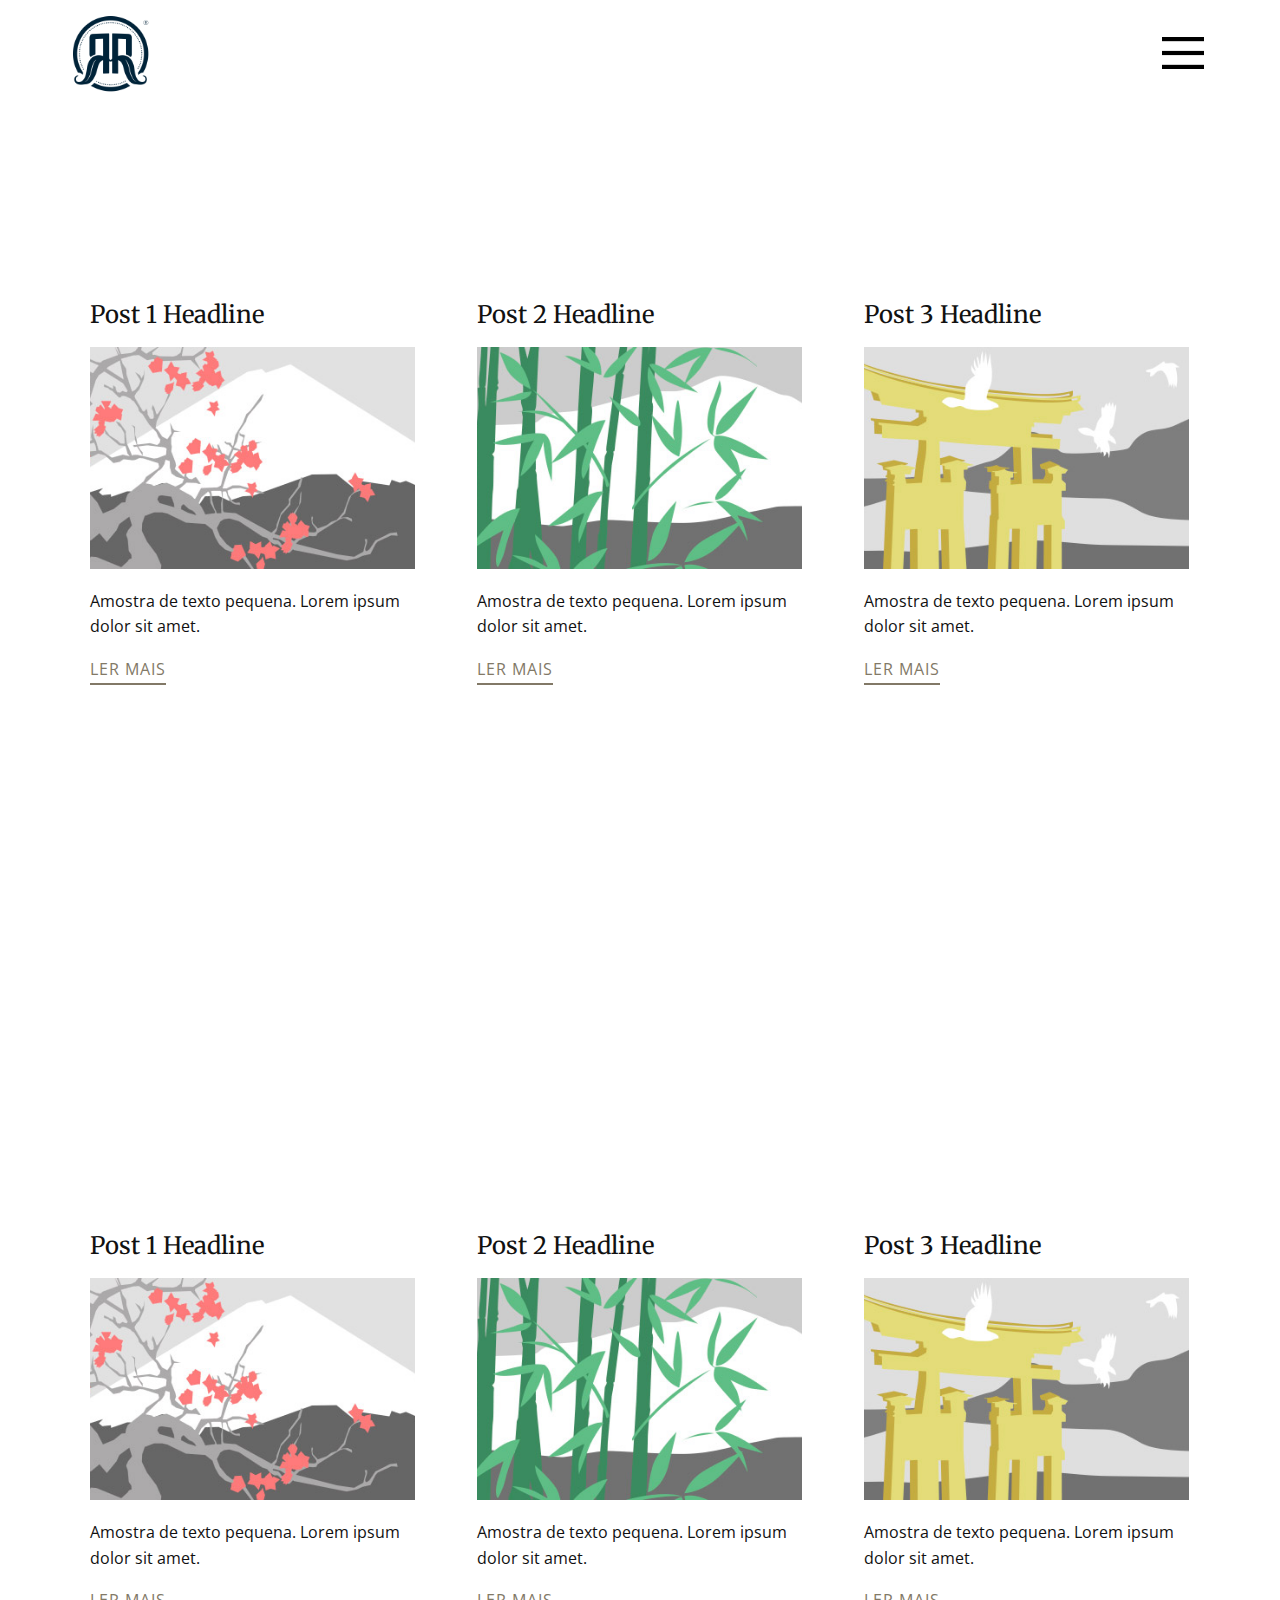
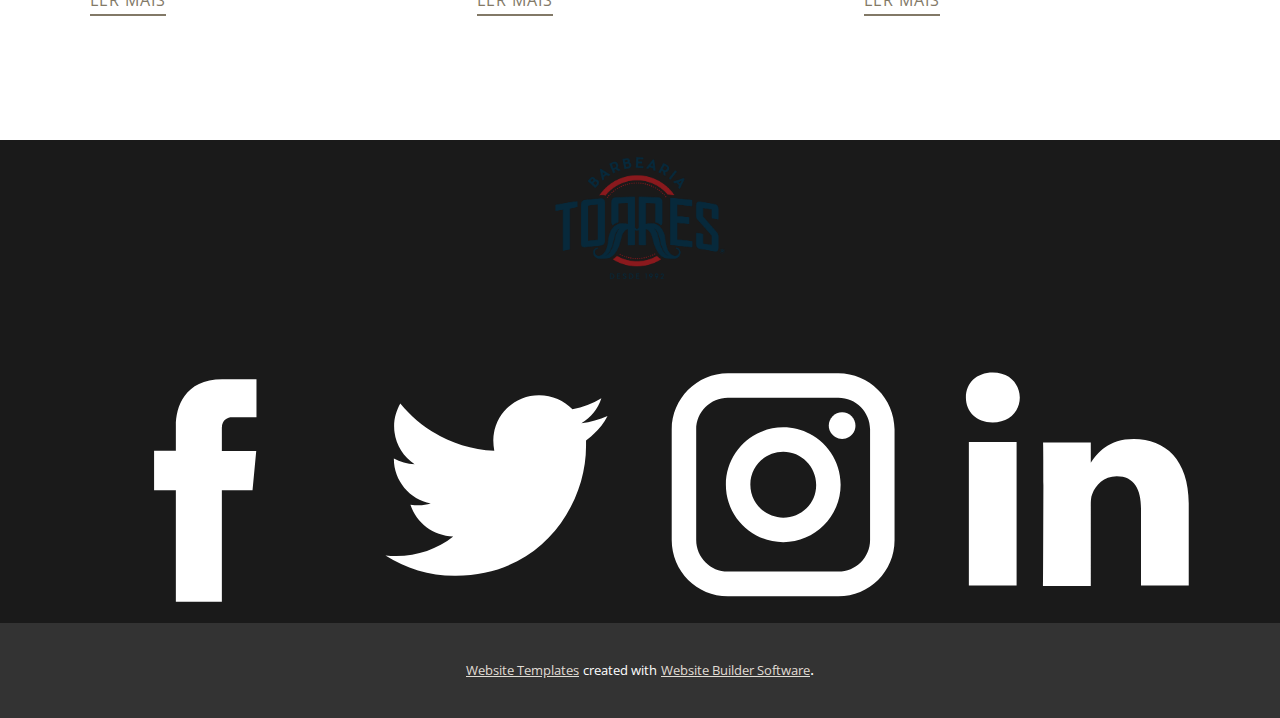
<file: blog/blog.html>
<html style="font-size: 16px;"><head>
    <meta name="viewport" content="width=device-width, initial-scale=1.0">
    <meta charset="utf-8">
    <meta name="keywords" content="">
    <meta name="description" content="">
    <meta name="page_type" content="np-template-header-footer-from-plugin">
    <title>Blog Template</title>
    <link rel="stylesheet" href="../nicepage.css" media="screen">
<link rel="stylesheet" href="../Blog-Template.css" media="screen">
    <script class="u-script" type="text/javascript" src="../jquery.js" defer=""></script>
    <script class="u-script" type="text/javascript" src="../nicepage.js" defer=""></script>
    <meta name="generator" content="Nicepage 3.15.3, nicepage.com">
    <link id="u-theme-google-font" rel="stylesheet" href="https://fonts.googleapis.com/css?family=Merriweather:300,300i,400,400i,700,700i,900,900i|Open+Sans:300,300i,400,400i,600,600i,700,700i,800,800i">
    
    
    
    <script type="application/ld+json">{
		"@context": "http://schema.org",
		"@type": "Organization",
		"name": "",
		"url": "index.html",
		"logo": "images/marca_bigode_torres.png",
		"sameAs": []
}</script>
    <meta property="og:title" content="Blog Template">
    <meta property="og:type" content="website">
    <meta name="theme-color" content="#827967">
    <link rel="canonical" href="../index.html">
    <meta property="og:url" content="index.html">
  </head>
  <body class="u-body"><header class="u-clearfix u-header u-header" id="sec-3827"><div class="u-clearfix u-sheet u-sheet-1">
        <nav class="u-align-left u-menu u-menu-dropdown u-nav-spacing-25 u-offcanvas u-menu-1" data-responsive-from="XL">
          <div class="menu-collapse">
            <a class="u-button-style u-nav-link u-text-black" href="#" style="font-size: calc(1em + 26px);">
              <svg class="u-svg-link" preserveAspectRatio="xMidYMin slice" viewBox="0 0 302 302" style="undefined"><use xmlns:xlink="http://www.w3.org/1999/xlink" xlink:href="#svg-7b92"></use></svg>
              <svg xmlns="http://www.w3.org/2000/svg" xmlns:xlink="http://www.w3.org/1999/xlink" version="1.1" id="svg-7b92" x="0px" y="0px" viewBox="0 0 302 302" style="enable-background:new 0 0 302 302;" xml:space="preserve" class="u-svg-content"><g><rect y="36" width="302" height="30"></rect><rect y="236" width="302" height="30"></rect><rect y="136" width="302" height="30"></rect>
</g><g></g><g></g><g></g><g></g><g></g><g></g><g></g><g></g><g></g><g></g><g></g><g></g><g></g><g></g><g></g></svg>
            </a>
          </div>
          <div class="u-custom-menu u-nav-container">
            <ul class="u-nav u-spacing-25 u-unstyled"><li class="u-nav-item"><a class="u-button-style u-nav-link" style="padding: 8px 0px;">Facebook</a>
</li><li class="u-nav-item"><a class="u-button-style u-nav-link" style="padding: 8px 0px;">Instagram</a>
</li></ul>
          </div>
          <div class="u-custom-menu u-nav-container-collapse">
            <div class="u-align-center u-black u-container-style u-inner-container-layout u-opacity u-opacity-95 u-sidenav">
              <div class="u-sidenav-overflow">
                <div class="u-menu-close"></div>
                <ul class="u-align-center u-nav u-popupmenu-items u-unstyled u-nav-2"><li class="u-nav-item"><a class="u-button-style u-nav-link" style="padding: 8px 0px;">Facebook</a>
</li><li class="u-nav-item"><a class="u-button-style u-nav-link" style="padding: 8px 0px;">Instagram</a>
</li></ul>
              </div>
            </div>
            <div class="u-black u-menu-overlay u-opacity u-opacity-70"></div>
          </div>
        </nav>
        <a href="#" class="u-image u-logo u-image-1" src="" data-image-width="226" data-image-height="232">
          <img src="../images/marca_bigode_torres.png" class="u-logo-image u-logo-image-1" data-image-width="85.2036">
        </a>
      </div></header>
    <section class="u-clearfix u-section-1" id="sec-141c">
      <div class="u-clearfix u-sheet u-valign-middle u-sheet-1"><!--blog--><!--blog_options_json--><!--{"type":"Recent","source":"","tags":"","count":"","gridProps":[{"mode":"XL","columns":3,"gap":22,"styles":".u-section-1 .u-repeater-1 {grid-auto-rows: [[XL_VALUE]] !important}"},{"mode":"LG","columns":3,"gap":22,"styles":"@media (max-width: 1199px) {.u-section-1 .u-repeater-1 {grid-auto-rows: [[LG_VALUE]] !important}}"},{"mode":"MD","columns":2,"gap":22,"styles":"@media (max-width: 991px) {.u-section-1 .u-repeater-1 {grid-auto-rows: [[MD_VALUE]] !important}}"},{"mode":"SM","columns":1,"gap":22,"styles":"@media (max-width: 767px) {.u-section-1 .u-repeater-1 {grid-auto-rows: [[SM_VALUE]] !important}}"},{"mode":"XS","columns":1,"gap":22,"styles":"@media (max-width: 575px) {.u-section-1 .u-repeater-1 {grid-auto-rows: [[XS_VALUE]] !important}}"}]}--><!--/blog_options_json-->
        <div class="u-blog u-expanded-width u-repeater u-repeater-1"><!--blog_post-->
          <div class="u-blog-post u-container-style u-repeater-item u-white u-repeater-item-1">
            <div class="u-container-layout u-similar-container u-valign-top u-container-layout-1"><!--blog_post_header-->
              <h4 class="u-blog-control u-text u-text-1">
                <a class="u-post-header-link" href="../blog/post.html"><!--blog_post_header_content-->Post 1 Headline<!--/blog_post_header_content--></a>
              </h4><!--/blog_post_header--><!--blog_post_image-->
              <a class="u-post-header-link" href="../blog/post.html"><img alt="" class="u-blog-control u-expanded-width u-image u-image-default u-image-1" src="[data-uri]"></a><!--/blog_post_image--><!--blog_post_content-->
              <div class="u-blog-control u-post-content u-text u-text-2 fr-view">Amostra de texto pequena. Lorem ipsum dolor sit amet.</div><!--/blog_post_content--><!--blog_post_readmore-->
              <a href="../blog/post.html" class="u-blog-control u-border-2 u-border-palette-1-base u-btn u-btn-rectangle u-button-style u-none u-btn-1"><!--blog_post_readmore_content-->Ler Mais<!--/blog_post_readmore_content--></a><!--/blog_post_readmore-->
            </div>
          </div><div class="u-blog-post u-container-style u-repeater-item u-video-cover u-white">
            <div class="u-container-layout u-similar-container u-valign-top u-container-layout-2"><!--blog_post_header-->
              <h4 class="u-blog-control u-text u-text-3">
                <a class="u-post-header-link" href="../blog/post-1.html"><!--blog_post_header_content-->Post 2 Headline<!--/blog_post_header_content--></a>
              </h4><!--/blog_post_header--><!--blog_post_image-->
              <a class="u-post-header-link" href="../blog/post-1.html"><img alt="" class="u-blog-control u-expanded-width u-image u-image-default u-image-2" src="[data-uri]"></a><!--/blog_post_image--><!--blog_post_content-->
              <div class="u-blog-control u-post-content u-text u-text-4 fr-view">Amostra de texto pequena. Lorem ipsum dolor sit amet.</div><!--/blog_post_content--><!--blog_post_readmore-->
              <a href="../blog/post-1.html" class="u-blog-control u-border-2 u-border-palette-1-base u-btn u-btn-rectangle u-button-style u-none u-btn-2"><!--blog_post_readmore_content-->Ler Mais<!--/blog_post_readmore_content--></a><!--/blog_post_readmore-->
            </div>
          </div><div class="u-blog-post u-container-style u-repeater-item u-video-cover u-white">
            <div class="u-container-layout u-similar-container u-valign-top u-container-layout-3"><!--blog_post_header-->
              <h4 class="u-blog-control u-text u-text-5">
                <a class="u-post-header-link" href="../blog/post-2.html"><!--blog_post_header_content-->Post 3 Headline<!--/blog_post_header_content--></a>
              </h4><!--/blog_post_header--><!--blog_post_image-->
              <a class="u-post-header-link" href="../blog/post-2.html"><img alt="" class="u-blog-control u-expanded-width u-image u-image-default u-image-3" src="[data-uri]"></a><!--/blog_post_image--><!--blog_post_content-->
              <div class="u-blog-control u-post-content u-text u-text-6 fr-view">Amostra de texto pequena. Lorem ipsum dolor sit amet.</div><!--/blog_post_content--><!--blog_post_readmore-->
              <a href="../blog/post-2.html" class="u-blog-control u-border-2 u-border-palette-1-base u-btn u-btn-rectangle u-button-style u-none u-btn-3"><!--blog_post_readmore_content-->Ler Mais<!--/blog_post_readmore_content--></a><!--/blog_post_readmore-->
            </div>
          </div><div class="u-blog-post u-container-style u-repeater-item u-white u-repeater-item-1">
            <div class="u-container-layout u-similar-container u-valign-top u-container-layout-1"><!--blog_post_header-->
              <h4 class="u-blog-control u-text u-text-1">
                <a class="u-post-header-link" href="../blog/post-3.html"><!--blog_post_header_content-->Post 1 Headline<!--/blog_post_header_content--></a>
              </h4><!--/blog_post_header--><!--blog_post_image-->
              <a class="u-post-header-link" href="../blog/post-3.html"><img alt="" class="u-blog-control u-expanded-width u-image u-image-default u-image-1" src="[data-uri]"></a><!--/blog_post_image--><!--blog_post_content-->
              <div class="u-blog-control u-post-content u-text u-text-2 fr-view">Amostra de texto pequena. Lorem ipsum dolor sit amet.</div><!--/blog_post_content--><!--blog_post_readmore-->
              <a href="../blog/post-3.html" class="u-blog-control u-border-2 u-border-palette-1-base u-btn u-btn-rectangle u-button-style u-none u-btn-1"><!--blog_post_readmore_content-->Ler Mais<!--/blog_post_readmore_content--></a><!--/blog_post_readmore-->
            </div>
          </div><div class="u-blog-post u-container-style u-repeater-item u-video-cover u-white">
            <div class="u-container-layout u-similar-container u-valign-top u-container-layout-2"><!--blog_post_header-->
              <h4 class="u-blog-control u-text u-text-3">
                <a class="u-post-header-link" href="../blog/post-4.html"><!--blog_post_header_content-->Post 2 Headline<!--/blog_post_header_content--></a>
              </h4><!--/blog_post_header--><!--blog_post_image-->
              <a class="u-post-header-link" href="../blog/post-4.html"><img alt="" class="u-blog-control u-expanded-width u-image u-image-default u-image-2" src="[data-uri]"></a><!--/blog_post_image--><!--blog_post_content-->
              <div class="u-blog-control u-post-content u-text u-text-4 fr-view">Amostra de texto pequena. Lorem ipsum dolor sit amet.</div><!--/blog_post_content--><!--blog_post_readmore-->
              <a href="../blog/post-4.html" class="u-blog-control u-border-2 u-border-palette-1-base u-btn u-btn-rectangle u-button-style u-none u-btn-2"><!--blog_post_readmore_content-->Ler Mais<!--/blog_post_readmore_content--></a><!--/blog_post_readmore-->
            </div>
          </div><div class="u-blog-post u-container-style u-repeater-item u-video-cover u-white">
            <div class="u-container-layout u-similar-container u-valign-top u-container-layout-3"><!--blog_post_header-->
              <h4 class="u-blog-control u-text u-text-5">
                <a class="u-post-header-link" href="../blog/post-5.html"><!--blog_post_header_content-->Post 3 Headline<!--/blog_post_header_content--></a>
              </h4><!--/blog_post_header--><!--blog_post_image-->
              <a class="u-post-header-link" href="../blog/post-5.html"><img alt="" class="u-blog-control u-expanded-width u-image u-image-default u-image-3" src="[data-uri]"></a><!--/blog_post_image--><!--blog_post_content-->
              <div class="u-blog-control u-post-content u-text u-text-6 fr-view">Amostra de texto pequena. Lorem ipsum dolor sit amet.</div><!--/blog_post_content--><!--blog_post_readmore-->
              <a href="../blog/post-5.html" class="u-blog-control u-border-2 u-border-palette-1-base u-btn u-btn-rectangle u-button-style u-none u-btn-3"><!--blog_post_readmore_content-->Ler Mais<!--/blog_post_readmore_content--></a><!--/blog_post_readmore-->
            </div>
          </div><!--/blog_post--><!--blog_post-->
          <!--/blog_post--><!--blog_post-->
          <!--/blog_post-->
        </div><!--/blog-->
      </div>
    </section>
    <section class="u-clearfix u-section-2" id="sec-34ef">
      <div class="u-clearfix u-sheet u-sheet-1"></div>
    </section>
    
    
    <footer class="u-clearfix u-footer u-grey-90" id="sec-386a"><div class="u-clearfix u-sheet u-sheet-1">
        <a href="#" class="u-image u-logo u-image-1" src="" data-image-width="1000" data-image-height="754">
          <img src="../images/logo1.png" class="u-logo-image u-logo-image-1" data-image-width="175.6564">
        </a>
        <div class="u-align-left u-social-icons u-spacing-10 u-social-icons-1">
          <a class="u-social-url" target="_blank" href=""><span class="u-icon u-icon-circle u-social-facebook u-social-icon u-icon-1"><svg class="u-svg-link" preserveAspectRatio="xMidYMin slice" viewBox="0 0 112.2 112.2"><use xmlns:xlink="http://www.w3.org/1999/xlink" xlink:href="#svg-a65a"></use></svg><svg x="0px" y="0px" viewBox="0 0 112.2 112.2" enable-background="new 0 0 112.2 112.2" xml:space="preserve" id="svg-a65a" class="u-svg-content"><path d="M75.5,28.8H65.4c-1.5,0-4,0.9-4,4.3v9.4h13.9l-1.5,15.8H61.4v45.1H42.8V58.3h-8.8V42.4h8.8V32.2 c0-7.4,3.4-18.8,18.8-18.8h13.8v15.4H75.5z"></path></svg></span>
          </a>
          <a class="u-social-url" target="_blank" href=""><span class="u-icon u-icon-circle u-social-icon u-social-twitter u-icon-2"><svg class="u-svg-link" preserveAspectRatio="xMidYMin slice" viewBox="0 0 112.2 112.2"><use xmlns:xlink="http://www.w3.org/1999/xlink" xlink:href="#svg-3ee8"></use></svg><svg x="0px" y="0px" viewBox="0 0 112.2 112.2" enable-background="new 0 0 112.2 112.2" xml:space="preserve" id="svg-3ee8" class="u-svg-content"><path d="M92.2,38.2c0,0.8,0,1.6,0,2.3c0,24.3-18.6,52.4-52.6,52.4c-10.6,0.1-20.2-2.9-28.5-8.2 c1.4,0.2,2.9,0.2,4.4,0.2c8.7,0,16.7-2.9,23-7.9c-8.1-0.2-14.9-5.5-17.3-12.8c1.1,0.2,2.4,0.2,3.4,0.2c1.6,0,3.3-0.2,4.8-0.7 c-8.4-1.6-14.9-9.2-14.9-18c0-0.2,0-0.2,0-0.2c2.5,1.4,5.4,2.2,8.4,2.3c-5-3.3-8.3-8.9-8.3-15.4c0-3.4,1-6.5,2.5-9.2 c9.1,11.1,22.7,18.5,38,19.2c-0.2-1.4-0.4-2.8-0.4-4.3c0.1-10,8.3-18.2,18.5-18.2c5.4,0,10.1,2.2,13.5,5.7c4.3-0.8,8.1-2.3,11.7-4.5 c-1.4,4.3-4.3,7.9-8.1,10.1c3.7-0.4,7.3-1.4,10.6-2.9C98.9,32.3,95.7,35.5,92.2,38.2z"></path></svg></span>
          </a>
          <a class="u-social-url" target="_blank" href=""><span class="u-icon u-icon-circle u-social-icon u-social-instagram u-icon-3"><svg class="u-svg-link" preserveAspectRatio="xMidYMin slice" viewBox="0 0 112.2 112.2"><use xmlns:xlink="http://www.w3.org/1999/xlink" xlink:href="#svg-2e99"></use></svg><svg x="0px" y="0px" viewBox="0 0 112.2 112.2" enable-background="new 0 0 112.2 112.2" xml:space="preserve" id="svg-2e99" class="u-svg-content"><path d="M55.9,32.9c-12.8,0-23.2,10.4-23.2,23.2s10.4,23.2,23.2,23.2s23.2-10.4,23.2-23.2S68.7,32.9,55.9,32.9z M55.9,69.4c-7.4,0-13.3-6-13.3-13.3c-0.1-7.4,6-13.3,13.3-13.3s13.3,6,13.3,13.3C69.3,63.5,63.3,69.4,55.9,69.4z"></path><path d="M79.7,26.8c-3,0-5.4,2.5-5.4,5.4s2.5,5.4,5.4,5.4c3,0,5.4-2.5,5.4-5.4S82.7,26.8,79.7,26.8z"></path><path d="M78.2,11H33.5C21,11,10.8,21.3,10.8,33.7v44.7c0,12.6,10.2,22.8,22.7,22.8h44.7c12.6,0,22.7-10.2,22.7-22.7 V33.7C100.8,21.1,90.6,11,78.2,11z M91,78.4c0,7.1-5.8,12.8-12.8,12.8H33.5c-7.1,0-12.8-5.8-12.8-12.8V33.7 c0-7.1,5.8-12.8,12.8-12.8h44.7c7.1,0,12.8,5.8,12.8,12.8V78.4z"></path></svg></span>
          </a>
          <a class="u-social-url" target="_blank" href=""><span class="u-icon u-icon-circle u-social-icon u-social-linkedin u-icon-4"><svg class="u-svg-link" preserveAspectRatio="xMidYMin slice" viewBox="0 0 112.2 112.2"><use xmlns:xlink="http://www.w3.org/1999/xlink" xlink:href="#svg-e56a"></use></svg><svg x="0px" y="0px" viewBox="0 0 112.2 112.2" enable-background="new 0 0 112.2 112.2" xml:space="preserve" id="svg-e56a" class="u-svg-content"><path d="M33.8,96.8H14.5v-58h19.3V96.8z M24.1,30.9L24.1,30.9c-6.6,0-10.8-4.5-10.8-10.1c0-5.8,4.3-10.1,10.9-10.1 S34.9,15,35.1,20.8C35.1,26.4,30.8,30.9,24.1,30.9z M103.3,96.8H84.1v-31c0-7.8-2.7-13.1-9.8-13.1c-5.3,0-8.5,3.6-9.9,7.1 c-0.6,1.3-0.6,3-0.6,4.8V97H44.5c0,0,0.3-52.6,0-58h19.3v8.2c2.6-3.9,7.2-9.6,17.4-9.6c12.7,0,22.2,8.4,22.2,26.1V96.8z"></path></svg></span>
          </a>
        </div>
      </div></footer>
    <section class="u-backlink u-clearfix u-grey-80">
      <a class="u-link" href="https://nicepage.com/website-templates" target="_blank">
        <span>Website Templates</span>
      </a>
      <p class="u-text">
        <span>created with</span>
      </p>
      <a class="u-link" href="https://nicepage.com/" target="_blank">
        <span>Website Builder Software</span>
      </a>. 
    </section>
  
</body></html>
</file>
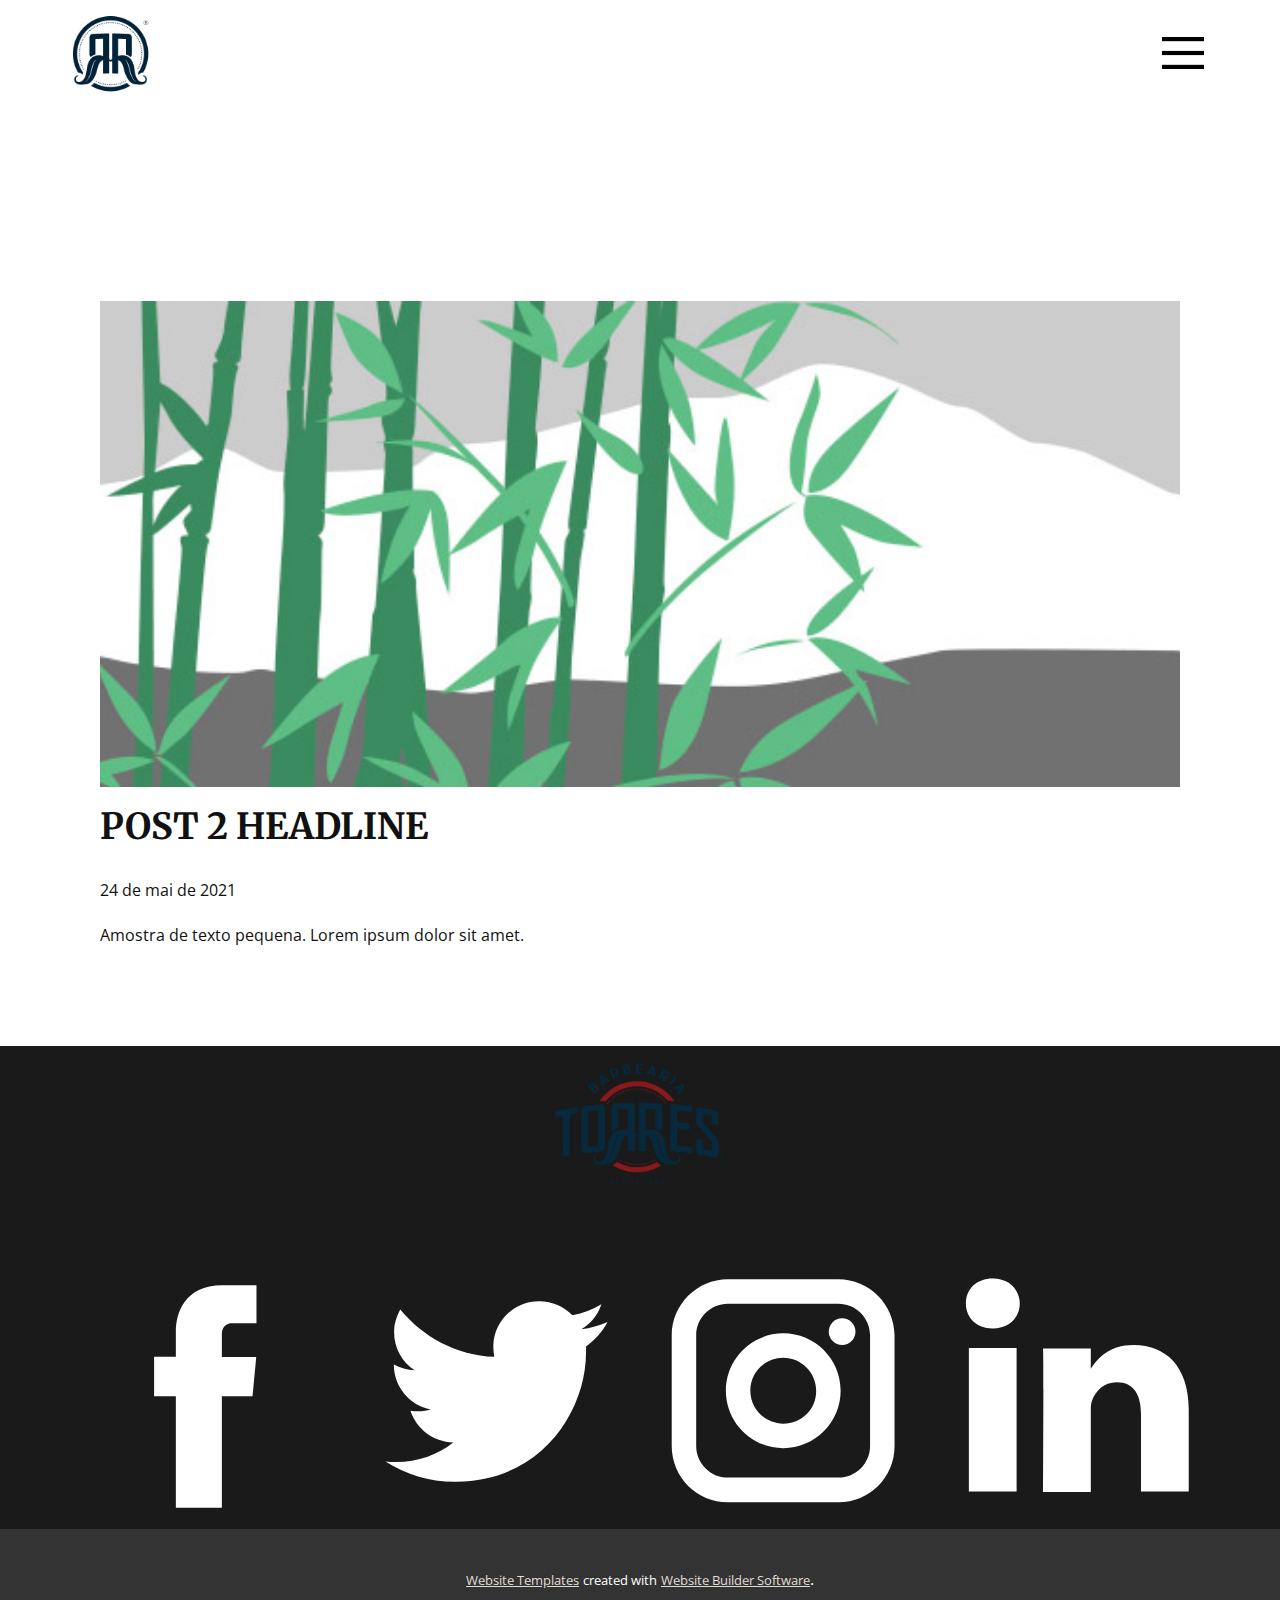
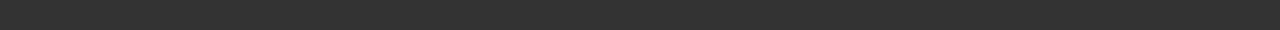
<file: blog/post-1.html>
<!doctype html>
<html style="font-size: 16px;"><head>
    <meta name="viewport" content="width=device-width, initial-scale=1.0">
    <meta charset="utf-8">
    <meta name="keywords" content="Post 1 Headline">
    <meta name="description" content="">
    <meta name="page_type" content="np-template-header-footer-from-plugin">
    <title>Post 2 Headline</title>
    <link rel="stylesheet" href="../nicepage.css" media="screen">
<link rel="stylesheet" href="../Post-Template.css" media="screen">
    <script class="u-script" type="text/javascript" src="../jquery.js" defer=""></script>
    <script class="u-script" type="text/javascript" src="../nicepage.js" defer=""></script>
    <meta name="generator" content="Nicepage 3.15.3, nicepage.com">
    <link id="u-theme-google-font" rel="stylesheet" href="https://fonts.googleapis.com/css?family=Merriweather:300,300i,400,400i,700,700i,900,900i|Open+Sans:300,300i,400,400i,600,600i,700,700i,800,800i">
    
    
    <script type="application/ld+json">{
		"@context": "http://schema.org",
		"@type": "Organization",
		"name": "",
		"url": "index.html",
		"logo": "images/marca_bigode_torres.png",
		"sameAs": []
}</script>
    <meta property="og:title" content="Post Template">
    <meta property="og:type" content="website">
    <meta name="theme-color" content="#827967">
    <link rel="canonical" href="../index.html">
    <meta property="og:url" content="index.html">
  </head>
  <body class="u-body"><header class="u-clearfix u-header u-header" id="sec-3827"><div class="u-clearfix u-sheet u-sheet-1">
        <nav class="u-align-left u-menu u-menu-dropdown u-nav-spacing-25 u-offcanvas u-menu-1" data-responsive-from="XL">
          <div class="menu-collapse">
            <a class="u-button-style u-nav-link u-text-black" href="#" style="font-size: calc(1em + 26px);">
              <svg class="u-svg-link" preserveAspectRatio="xMidYMin slice" viewBox="0 0 302 302" style="undefined"><use xmlns:xlink="http://www.w3.org/1999/xlink" xlink:href="#svg-7b92"></use></svg>
              <svg xmlns="http://www.w3.org/2000/svg" xmlns:xlink="http://www.w3.org/1999/xlink" version="1.1" id="svg-7b92" x="0px" y="0px" viewBox="0 0 302 302" style="enable-background:new 0 0 302 302;" xml:space="preserve" class="u-svg-content"><g><rect y="36" width="302" height="30"></rect><rect y="236" width="302" height="30"></rect><rect y="136" width="302" height="30"></rect>
</g><g></g><g></g><g></g><g></g><g></g><g></g><g></g><g></g><g></g><g></g><g></g><g></g><g></g><g></g><g></g></svg>
            </a>
          </div>
          <div class="u-custom-menu u-nav-container">
            <ul class="u-nav u-spacing-25 u-unstyled"><li class="u-nav-item"><a class="u-button-style u-nav-link" style="padding: 8px 0px;">Facebook</a>
</li><li class="u-nav-item"><a class="u-button-style u-nav-link" style="padding: 8px 0px;">Instagram</a>
</li></ul>
          </div>
          <div class="u-custom-menu u-nav-container-collapse">
            <div class="u-align-center u-black u-container-style u-inner-container-layout u-opacity u-opacity-95 u-sidenav">
              <div class="u-sidenav-overflow">
                <div class="u-menu-close"></div>
                <ul class="u-align-center u-nav u-popupmenu-items u-unstyled u-nav-2"><li class="u-nav-item"><a class="u-button-style u-nav-link" style="padding: 8px 0px;">Facebook</a>
</li><li class="u-nav-item"><a class="u-button-style u-nav-link" style="padding: 8px 0px;">Instagram</a>
</li></ul>
              </div>
            </div>
            <div class="u-black u-menu-overlay u-opacity u-opacity-70"></div>
          </div>
        </nav>
        <a href="#" class="u-image u-logo u-image-1" src="" data-image-width="226" data-image-height="232">
          <img src="../images/marca_bigode_torres.png" class="u-logo-image u-logo-image-1" data-image-width="85.2036">
        </a>
      </div></header>
    <section class="u-align-center u-clearfix u-section-1" id="sec-5a90">
      <div class="u-clearfix u-sheet u-valign-middle-md u-valign-middle-sm u-valign-middle-xs u-sheet-1"><!--post_details--><!--post_details_options_json--><!--{"source":""}--><!--/post_details_options_json--><!--blog_post-->
        <div class="u-container-style u-expanded-width u-post-details u-post-details-1">
          <div class="u-container-layout u-valign-middle u-container-layout-1"><!--blog_post_image-->
            <img alt="" class="u-blog-control u-expanded-width u-image u-image-default u-image-1" src="[data-uri]"><!--/blog_post_image--><!--blog_post_header-->
            <h2 class="u-blog-control u-text u-text-1">Post 2 Headline</h2><!--/blog_post_header--><!--blog_post_metadata-->
            <div class="u-blog-control u-metadata u-metadata-1"><!--blog_post_metadata_date-->
              <span class="u-meta-date u-meta-icon">24 de mai de 2021</span><!--/blog_post_metadata_date--><!--blog_post_metadata_category-->
              <!--/blog_post_metadata_category--><!--blog_post_metadata_comments-->
              <!--/blog_post_metadata_comments-->
            </div><!--/blog_post_metadata--><!--blog_post_content-->
            <div class="u-align-justify u-blog-control u-post-content u-text u-text-2 fr-view">
  Amostra de texto pequena. Lorem ipsum dolor sit amet.
  </div><!--/blog_post_content-->
          </div>
        </div><!--/blog_post--><!--/post_details-->
      </div>
    </section>
    
    
    <footer class="u-clearfix u-footer u-grey-90" id="sec-386a"><div class="u-clearfix u-sheet u-sheet-1">
        <a href="#" class="u-image u-logo u-image-1" src="" data-image-width="1000" data-image-height="754">
          <img src="../images/logo1.png" class="u-logo-image u-logo-image-1" data-image-width="175.6564">
        </a>
        <div class="u-align-left u-social-icons u-spacing-10 u-social-icons-1">
          <a class="u-social-url" target="_blank" href=""><span class="u-icon u-icon-circle u-social-facebook u-social-icon u-icon-1"><svg class="u-svg-link" preserveAspectRatio="xMidYMin slice" viewBox="0 0 112.2 112.2"><use xmlns:xlink="http://www.w3.org/1999/xlink" xlink:href="#svg-a65a"></use></svg><svg x="0px" y="0px" viewBox="0 0 112.2 112.2" enable-background="new 0 0 112.2 112.2" xml:space="preserve" id="svg-a65a" class="u-svg-content"><path d="M75.5,28.8H65.4c-1.5,0-4,0.9-4,4.3v9.4h13.9l-1.5,15.8H61.4v45.1H42.8V58.3h-8.8V42.4h8.8V32.2 c0-7.4,3.4-18.8,18.8-18.8h13.8v15.4H75.5z"></path></svg></span>
          </a>
          <a class="u-social-url" target="_blank" href=""><span class="u-icon u-icon-circle u-social-icon u-social-twitter u-icon-2"><svg class="u-svg-link" preserveAspectRatio="xMidYMin slice" viewBox="0 0 112.2 112.2"><use xmlns:xlink="http://www.w3.org/1999/xlink" xlink:href="#svg-3ee8"></use></svg><svg x="0px" y="0px" viewBox="0 0 112.2 112.2" enable-background="new 0 0 112.2 112.2" xml:space="preserve" id="svg-3ee8" class="u-svg-content"><path d="M92.2,38.2c0,0.8,0,1.6,0,2.3c0,24.3-18.6,52.4-52.6,52.4c-10.6,0.1-20.2-2.9-28.5-8.2 c1.4,0.2,2.9,0.2,4.4,0.2c8.7,0,16.7-2.9,23-7.9c-8.1-0.2-14.9-5.5-17.3-12.8c1.1,0.2,2.4,0.2,3.4,0.2c1.6,0,3.3-0.2,4.8-0.7 c-8.4-1.6-14.9-9.2-14.9-18c0-0.2,0-0.2,0-0.2c2.5,1.4,5.4,2.2,8.4,2.3c-5-3.3-8.3-8.9-8.3-15.4c0-3.4,1-6.5,2.5-9.2 c9.1,11.1,22.7,18.5,38,19.2c-0.2-1.4-0.4-2.8-0.4-4.3c0.1-10,8.3-18.2,18.5-18.2c5.4,0,10.1,2.2,13.5,5.7c4.3-0.8,8.1-2.3,11.7-4.5 c-1.4,4.3-4.3,7.9-8.1,10.1c3.7-0.4,7.3-1.4,10.6-2.9C98.9,32.3,95.7,35.5,92.2,38.2z"></path></svg></span>
          </a>
          <a class="u-social-url" target="_blank" href=""><span class="u-icon u-icon-circle u-social-icon u-social-instagram u-icon-3"><svg class="u-svg-link" preserveAspectRatio="xMidYMin slice" viewBox="0 0 112.2 112.2"><use xmlns:xlink="http://www.w3.org/1999/xlink" xlink:href="#svg-2e99"></use></svg><svg x="0px" y="0px" viewBox="0 0 112.2 112.2" enable-background="new 0 0 112.2 112.2" xml:space="preserve" id="svg-2e99" class="u-svg-content"><path d="M55.9,32.9c-12.8,0-23.2,10.4-23.2,23.2s10.4,23.2,23.2,23.2s23.2-10.4,23.2-23.2S68.7,32.9,55.9,32.9z M55.9,69.4c-7.4,0-13.3-6-13.3-13.3c-0.1-7.4,6-13.3,13.3-13.3s13.3,6,13.3,13.3C69.3,63.5,63.3,69.4,55.9,69.4z"></path><path d="M79.7,26.8c-3,0-5.4,2.5-5.4,5.4s2.5,5.4,5.4,5.4c3,0,5.4-2.5,5.4-5.4S82.7,26.8,79.7,26.8z"></path><path d="M78.2,11H33.5C21,11,10.8,21.3,10.8,33.7v44.7c0,12.6,10.2,22.8,22.7,22.8h44.7c12.6,0,22.7-10.2,22.7-22.7 V33.7C100.8,21.1,90.6,11,78.2,11z M91,78.4c0,7.1-5.8,12.8-12.8,12.8H33.5c-7.1,0-12.8-5.8-12.8-12.8V33.7 c0-7.1,5.8-12.8,12.8-12.8h44.7c7.1,0,12.8,5.8,12.8,12.8V78.4z"></path></svg></span>
          </a>
          <a class="u-social-url" target="_blank" href=""><span class="u-icon u-icon-circle u-social-icon u-social-linkedin u-icon-4"><svg class="u-svg-link" preserveAspectRatio="xMidYMin slice" viewBox="0 0 112.2 112.2"><use xmlns:xlink="http://www.w3.org/1999/xlink" xlink:href="#svg-e56a"></use></svg><svg x="0px" y="0px" viewBox="0 0 112.2 112.2" enable-background="new 0 0 112.2 112.2" xml:space="preserve" id="svg-e56a" class="u-svg-content"><path d="M33.8,96.8H14.5v-58h19.3V96.8z M24.1,30.9L24.1,30.9c-6.6,0-10.8-4.5-10.8-10.1c0-5.8,4.3-10.1,10.9-10.1 S34.9,15,35.1,20.8C35.1,26.4,30.8,30.9,24.1,30.9z M103.3,96.8H84.1v-31c0-7.8-2.7-13.1-9.8-13.1c-5.3,0-8.5,3.6-9.9,7.1 c-0.6,1.3-0.6,3-0.6,4.8V97H44.5c0,0,0.3-52.6,0-58h19.3v8.2c2.6-3.9,7.2-9.6,17.4-9.6c12.7,0,22.2,8.4,22.2,26.1V96.8z"></path></svg></span>
          </a>
        </div>
      </div></footer>
    <section class="u-backlink u-clearfix u-grey-80">
      <a class="u-link" href="https://nicepage.com/website-templates" target="_blank">
        <span>Website Templates</span>
      </a>
      <p class="u-text">
        <span>created with</span>
      </p>
      <a class="u-link" href="https://nicepage.com/" target="_blank">
        <span>Website Builder Software</span>
      </a>. 
    </section>
  
</body></html>
</file>
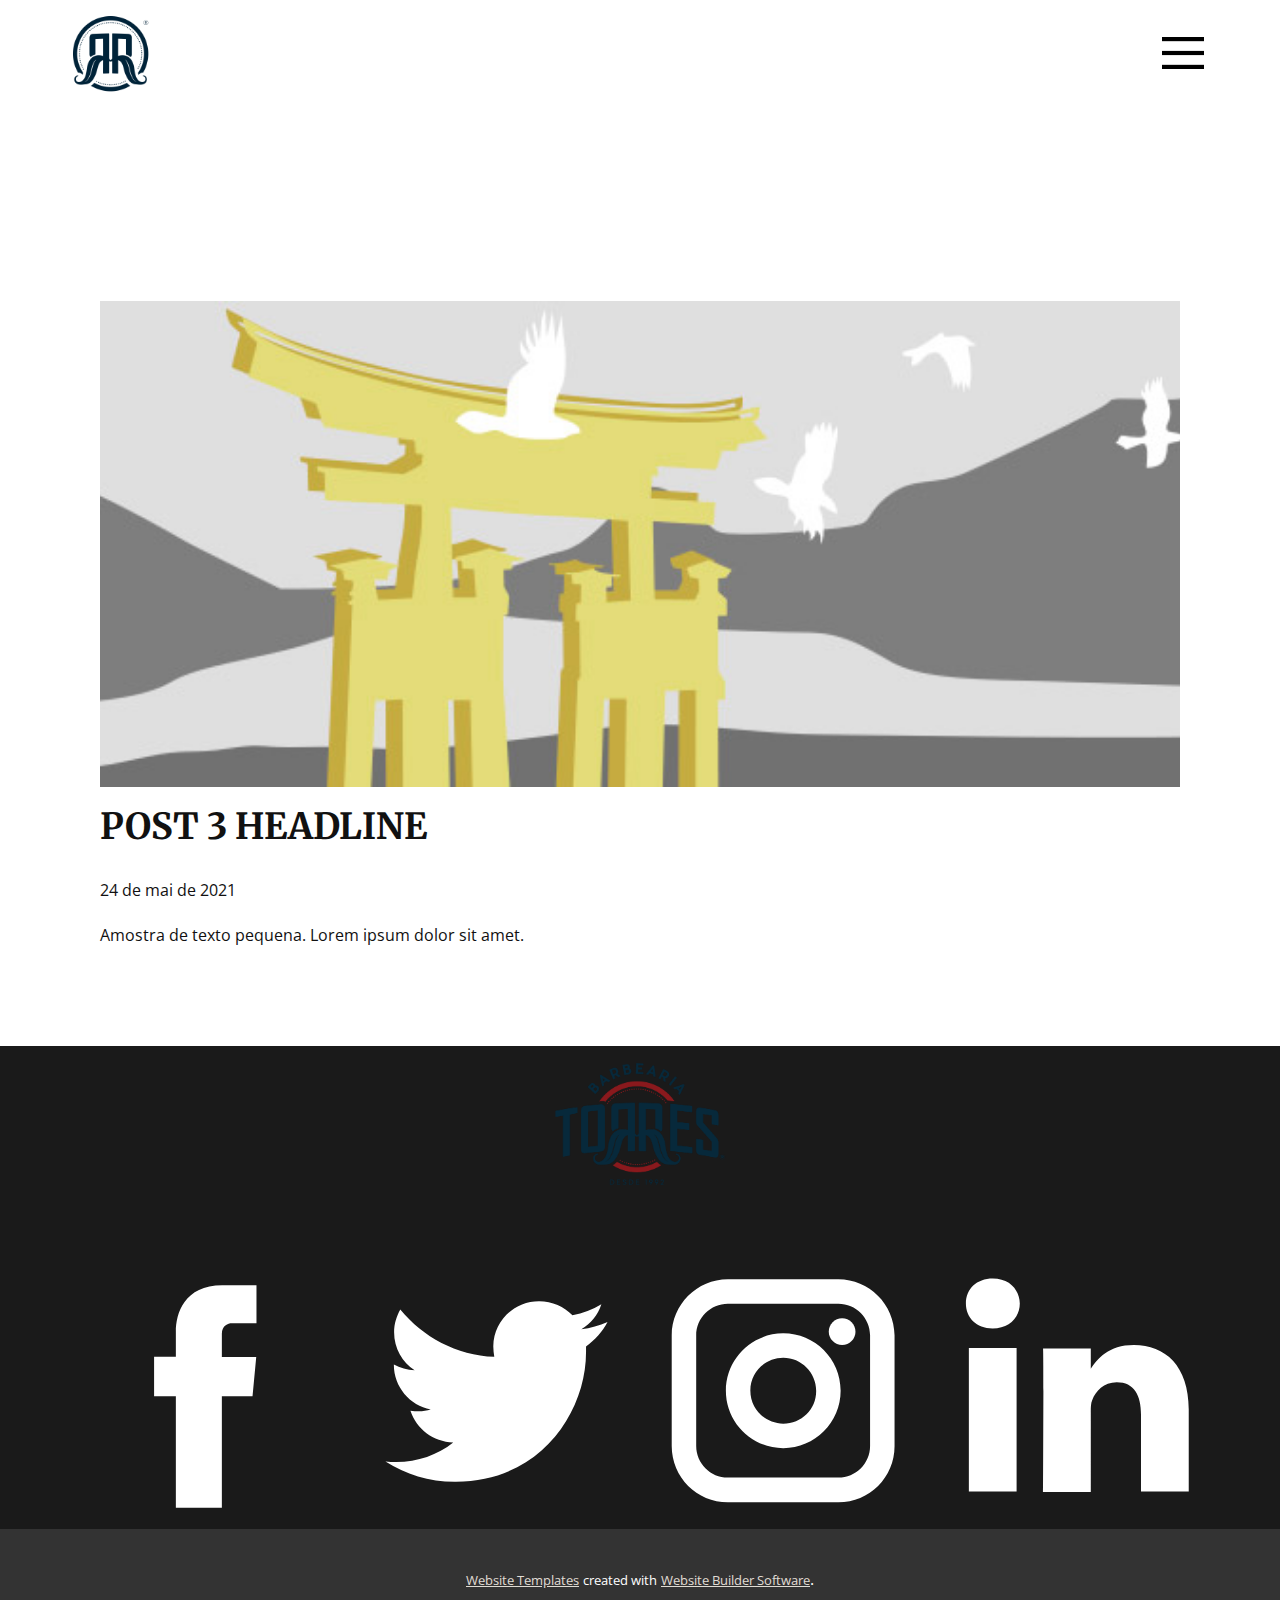
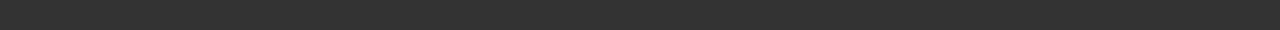
<file: blog/post-2.html>
<!doctype html>
<html style="font-size: 16px;"><head>
    <meta name="viewport" content="width=device-width, initial-scale=1.0">
    <meta charset="utf-8">
    <meta name="keywords" content="Post 1 Headline">
    <meta name="description" content="">
    <meta name="page_type" content="np-template-header-footer-from-plugin">
    <title>Post 3 Headline</title>
    <link rel="stylesheet" href="../nicepage.css" media="screen">
<link rel="stylesheet" href="../Post-Template.css" media="screen">
    <script class="u-script" type="text/javascript" src="../jquery.js" defer=""></script>
    <script class="u-script" type="text/javascript" src="../nicepage.js" defer=""></script>
    <meta name="generator" content="Nicepage 3.15.3, nicepage.com">
    <link id="u-theme-google-font" rel="stylesheet" href="https://fonts.googleapis.com/css?family=Merriweather:300,300i,400,400i,700,700i,900,900i|Open+Sans:300,300i,400,400i,600,600i,700,700i,800,800i">
    
    
    <script type="application/ld+json">{
		"@context": "http://schema.org",
		"@type": "Organization",
		"name": "",
		"url": "index.html",
		"logo": "images/marca_bigode_torres.png",
		"sameAs": []
}</script>
    <meta property="og:title" content="Post Template">
    <meta property="og:type" content="website">
    <meta name="theme-color" content="#827967">
    <link rel="canonical" href="../index.html">
    <meta property="og:url" content="index.html">
  </head>
  <body class="u-body"><header class="u-clearfix u-header u-header" id="sec-3827"><div class="u-clearfix u-sheet u-sheet-1">
        <nav class="u-align-left u-menu u-menu-dropdown u-nav-spacing-25 u-offcanvas u-menu-1" data-responsive-from="XL">
          <div class="menu-collapse">
            <a class="u-button-style u-nav-link u-text-black" href="#" style="font-size: calc(1em + 26px);">
              <svg class="u-svg-link" preserveAspectRatio="xMidYMin slice" viewBox="0 0 302 302" style="undefined"><use xmlns:xlink="http://www.w3.org/1999/xlink" xlink:href="#svg-7b92"></use></svg>
              <svg xmlns="http://www.w3.org/2000/svg" xmlns:xlink="http://www.w3.org/1999/xlink" version="1.1" id="svg-7b92" x="0px" y="0px" viewBox="0 0 302 302" style="enable-background:new 0 0 302 302;" xml:space="preserve" class="u-svg-content"><g><rect y="36" width="302" height="30"></rect><rect y="236" width="302" height="30"></rect><rect y="136" width="302" height="30"></rect>
</g><g></g><g></g><g></g><g></g><g></g><g></g><g></g><g></g><g></g><g></g><g></g><g></g><g></g><g></g><g></g></svg>
            </a>
          </div>
          <div class="u-custom-menu u-nav-container">
            <ul class="u-nav u-spacing-25 u-unstyled"><li class="u-nav-item"><a class="u-button-style u-nav-link" style="padding: 8px 0px;">Facebook</a>
</li><li class="u-nav-item"><a class="u-button-style u-nav-link" style="padding: 8px 0px;">Instagram</a>
</li></ul>
          </div>
          <div class="u-custom-menu u-nav-container-collapse">
            <div class="u-align-center u-black u-container-style u-inner-container-layout u-opacity u-opacity-95 u-sidenav">
              <div class="u-sidenav-overflow">
                <div class="u-menu-close"></div>
                <ul class="u-align-center u-nav u-popupmenu-items u-unstyled u-nav-2"><li class="u-nav-item"><a class="u-button-style u-nav-link" style="padding: 8px 0px;">Facebook</a>
</li><li class="u-nav-item"><a class="u-button-style u-nav-link" style="padding: 8px 0px;">Instagram</a>
</li></ul>
              </div>
            </div>
            <div class="u-black u-menu-overlay u-opacity u-opacity-70"></div>
          </div>
        </nav>
        <a href="#" class="u-image u-logo u-image-1" src="" data-image-width="226" data-image-height="232">
          <img src="../images/marca_bigode_torres.png" class="u-logo-image u-logo-image-1" data-image-width="85.2036">
        </a>
      </div></header>
    <section class="u-align-center u-clearfix u-section-1" id="sec-5a90">
      <div class="u-clearfix u-sheet u-valign-middle-md u-valign-middle-sm u-valign-middle-xs u-sheet-1"><!--post_details--><!--post_details_options_json--><!--{"source":""}--><!--/post_details_options_json--><!--blog_post-->
        <div class="u-container-style u-expanded-width u-post-details u-post-details-1">
          <div class="u-container-layout u-valign-middle u-container-layout-1"><!--blog_post_image-->
            <img alt="" class="u-blog-control u-expanded-width u-image u-image-default u-image-1" src="[data-uri]"><!--/blog_post_image--><!--blog_post_header-->
            <h2 class="u-blog-control u-text u-text-1">Post 3 Headline</h2><!--/blog_post_header--><!--blog_post_metadata-->
            <div class="u-blog-control u-metadata u-metadata-1"><!--blog_post_metadata_date-->
              <span class="u-meta-date u-meta-icon">24 de mai de 2021</span><!--/blog_post_metadata_date--><!--blog_post_metadata_category-->
              <!--/blog_post_metadata_category--><!--blog_post_metadata_comments-->
              <!--/blog_post_metadata_comments-->
            </div><!--/blog_post_metadata--><!--blog_post_content-->
            <div class="u-align-justify u-blog-control u-post-content u-text u-text-2 fr-view">
  Amostra de texto pequena. Lorem ipsum dolor sit amet.
  </div><!--/blog_post_content-->
          </div>
        </div><!--/blog_post--><!--/post_details-->
      </div>
    </section>
    
    
    <footer class="u-clearfix u-footer u-grey-90" id="sec-386a"><div class="u-clearfix u-sheet u-sheet-1">
        <a href="#" class="u-image u-logo u-image-1" src="" data-image-width="1000" data-image-height="754">
          <img src="../images/logo1.png" class="u-logo-image u-logo-image-1" data-image-width="175.6564">
        </a>
        <div class="u-align-left u-social-icons u-spacing-10 u-social-icons-1">
          <a class="u-social-url" target="_blank" href=""><span class="u-icon u-icon-circle u-social-facebook u-social-icon u-icon-1"><svg class="u-svg-link" preserveAspectRatio="xMidYMin slice" viewBox="0 0 112.2 112.2"><use xmlns:xlink="http://www.w3.org/1999/xlink" xlink:href="#svg-a65a"></use></svg><svg x="0px" y="0px" viewBox="0 0 112.2 112.2" enable-background="new 0 0 112.2 112.2" xml:space="preserve" id="svg-a65a" class="u-svg-content"><path d="M75.5,28.8H65.4c-1.5,0-4,0.9-4,4.3v9.4h13.9l-1.5,15.8H61.4v45.1H42.8V58.3h-8.8V42.4h8.8V32.2 c0-7.4,3.4-18.8,18.8-18.8h13.8v15.4H75.5z"></path></svg></span>
          </a>
          <a class="u-social-url" target="_blank" href=""><span class="u-icon u-icon-circle u-social-icon u-social-twitter u-icon-2"><svg class="u-svg-link" preserveAspectRatio="xMidYMin slice" viewBox="0 0 112.2 112.2"><use xmlns:xlink="http://www.w3.org/1999/xlink" xlink:href="#svg-3ee8"></use></svg><svg x="0px" y="0px" viewBox="0 0 112.2 112.2" enable-background="new 0 0 112.2 112.2" xml:space="preserve" id="svg-3ee8" class="u-svg-content"><path d="M92.2,38.2c0,0.8,0,1.6,0,2.3c0,24.3-18.6,52.4-52.6,52.4c-10.6,0.1-20.2-2.9-28.5-8.2 c1.4,0.2,2.9,0.2,4.4,0.2c8.7,0,16.7-2.9,23-7.9c-8.1-0.2-14.9-5.5-17.3-12.8c1.1,0.2,2.4,0.2,3.4,0.2c1.6,0,3.3-0.2,4.8-0.7 c-8.4-1.6-14.9-9.2-14.9-18c0-0.2,0-0.2,0-0.2c2.5,1.4,5.4,2.2,8.4,2.3c-5-3.3-8.3-8.9-8.3-15.4c0-3.4,1-6.5,2.5-9.2 c9.1,11.1,22.7,18.5,38,19.2c-0.2-1.4-0.4-2.8-0.4-4.3c0.1-10,8.3-18.2,18.5-18.2c5.4,0,10.1,2.2,13.5,5.7c4.3-0.8,8.1-2.3,11.7-4.5 c-1.4,4.3-4.3,7.9-8.1,10.1c3.7-0.4,7.3-1.4,10.6-2.9C98.9,32.3,95.7,35.5,92.2,38.2z"></path></svg></span>
          </a>
          <a class="u-social-url" target="_blank" href=""><span class="u-icon u-icon-circle u-social-icon u-social-instagram u-icon-3"><svg class="u-svg-link" preserveAspectRatio="xMidYMin slice" viewBox="0 0 112.2 112.2"><use xmlns:xlink="http://www.w3.org/1999/xlink" xlink:href="#svg-2e99"></use></svg><svg x="0px" y="0px" viewBox="0 0 112.2 112.2" enable-background="new 0 0 112.2 112.2" xml:space="preserve" id="svg-2e99" class="u-svg-content"><path d="M55.9,32.9c-12.8,0-23.2,10.4-23.2,23.2s10.4,23.2,23.2,23.2s23.2-10.4,23.2-23.2S68.7,32.9,55.9,32.9z M55.9,69.4c-7.4,0-13.3-6-13.3-13.3c-0.1-7.4,6-13.3,13.3-13.3s13.3,6,13.3,13.3C69.3,63.5,63.3,69.4,55.9,69.4z"></path><path d="M79.7,26.8c-3,0-5.4,2.5-5.4,5.4s2.5,5.4,5.4,5.4c3,0,5.4-2.5,5.4-5.4S82.7,26.8,79.7,26.8z"></path><path d="M78.2,11H33.5C21,11,10.8,21.3,10.8,33.7v44.7c0,12.6,10.2,22.8,22.7,22.8h44.7c12.6,0,22.7-10.2,22.7-22.7 V33.7C100.8,21.1,90.6,11,78.2,11z M91,78.4c0,7.1-5.8,12.8-12.8,12.8H33.5c-7.1,0-12.8-5.8-12.8-12.8V33.7 c0-7.1,5.8-12.8,12.8-12.8h44.7c7.1,0,12.8,5.8,12.8,12.8V78.4z"></path></svg></span>
          </a>
          <a class="u-social-url" target="_blank" href=""><span class="u-icon u-icon-circle u-social-icon u-social-linkedin u-icon-4"><svg class="u-svg-link" preserveAspectRatio="xMidYMin slice" viewBox="0 0 112.2 112.2"><use xmlns:xlink="http://www.w3.org/1999/xlink" xlink:href="#svg-e56a"></use></svg><svg x="0px" y="0px" viewBox="0 0 112.2 112.2" enable-background="new 0 0 112.2 112.2" xml:space="preserve" id="svg-e56a" class="u-svg-content"><path d="M33.8,96.8H14.5v-58h19.3V96.8z M24.1,30.9L24.1,30.9c-6.6,0-10.8-4.5-10.8-10.1c0-5.8,4.3-10.1,10.9-10.1 S34.9,15,35.1,20.8C35.1,26.4,30.8,30.9,24.1,30.9z M103.3,96.8H84.1v-31c0-7.8-2.7-13.1-9.8-13.1c-5.3,0-8.5,3.6-9.9,7.1 c-0.6,1.3-0.6,3-0.6,4.8V97H44.5c0,0,0.3-52.6,0-58h19.3v8.2c2.6-3.9,7.2-9.6,17.4-9.6c12.7,0,22.2,8.4,22.2,26.1V96.8z"></path></svg></span>
          </a>
        </div>
      </div></footer>
    <section class="u-backlink u-clearfix u-grey-80">
      <a class="u-link" href="https://nicepage.com/website-templates" target="_blank">
        <span>Website Templates</span>
      </a>
      <p class="u-text">
        <span>created with</span>
      </p>
      <a class="u-link" href="https://nicepage.com/" target="_blank">
        <span>Website Builder Software</span>
      </a>. 
    </section>
  
</body></html>
</file>
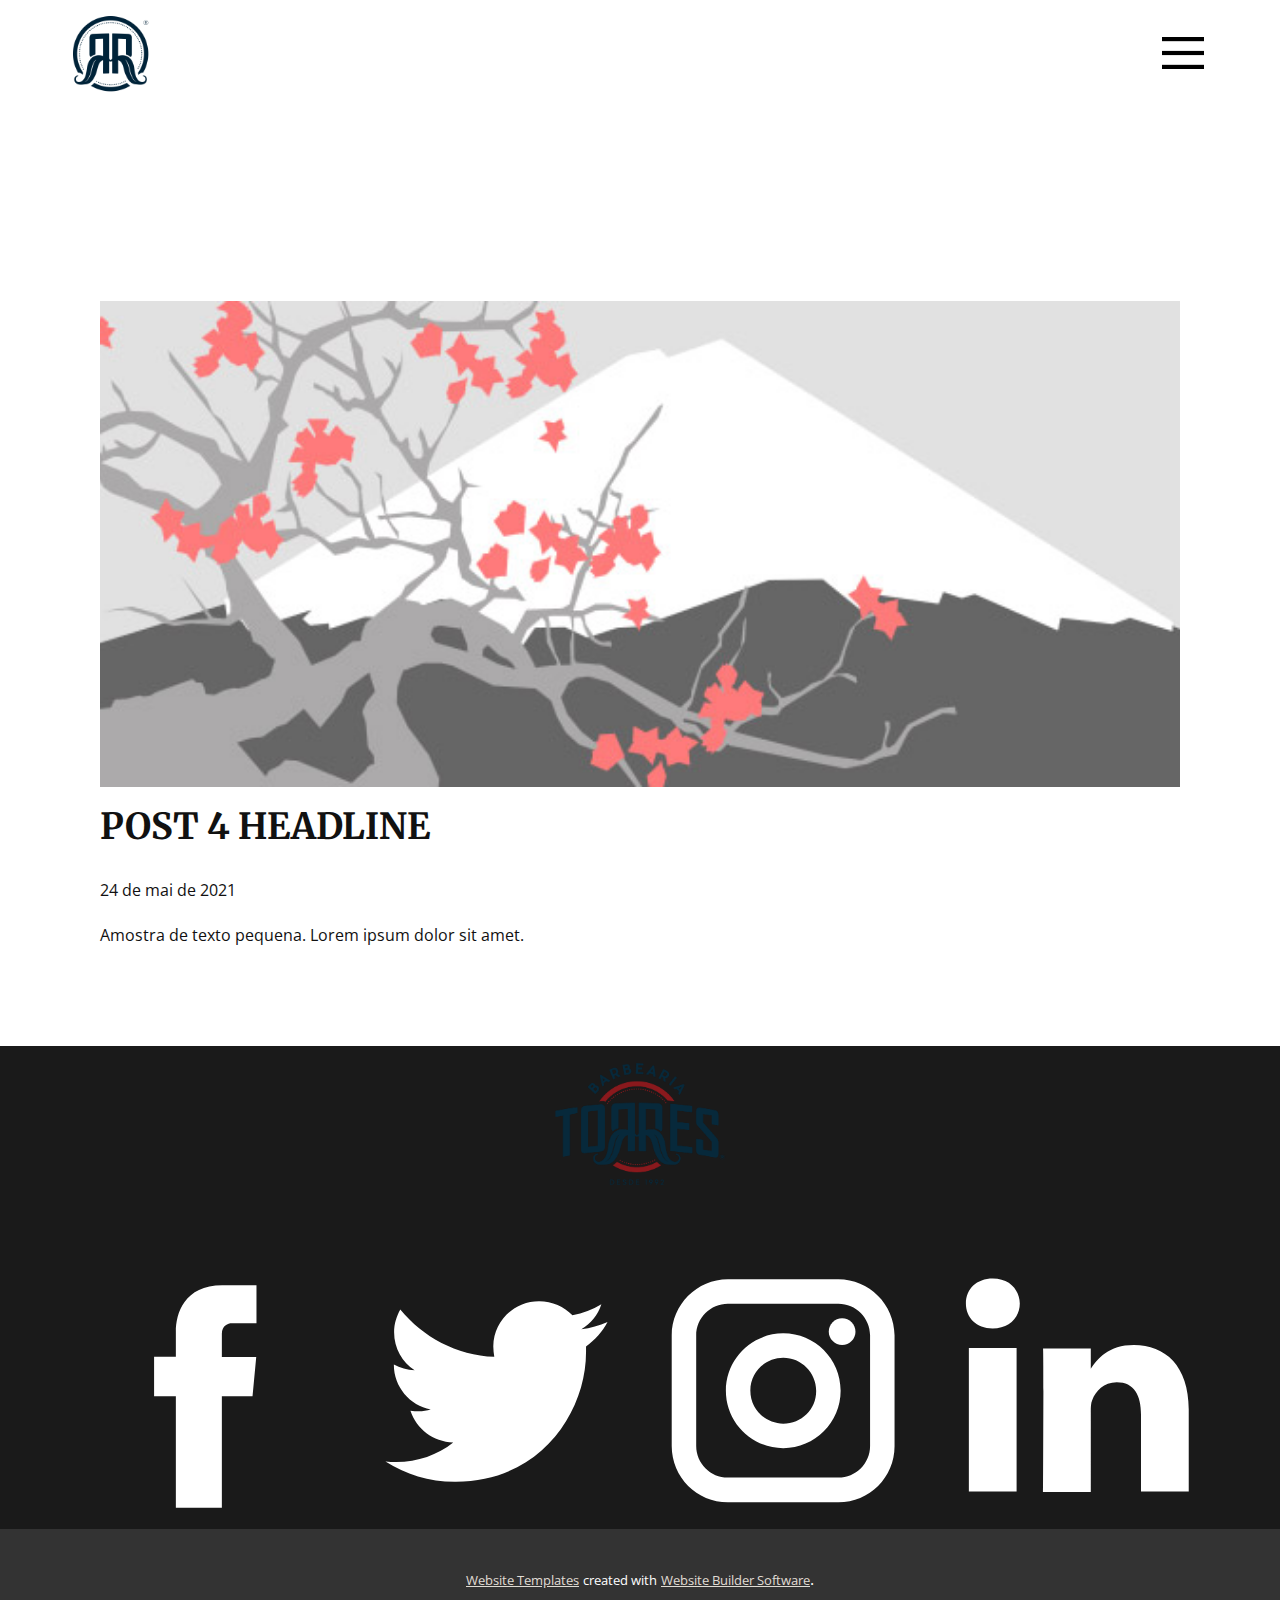
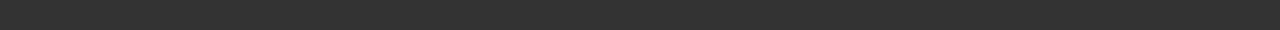
<file: blog/post-3.html>
<!doctype html>
<html style="font-size: 16px;"><head>
    <meta name="viewport" content="width=device-width, initial-scale=1.0">
    <meta charset="utf-8">
    <meta name="keywords" content="Post 1 Headline">
    <meta name="description" content="">
    <meta name="page_type" content="np-template-header-footer-from-plugin">
    <title>Post 4 Headline</title>
    <link rel="stylesheet" href="../nicepage.css" media="screen">
<link rel="stylesheet" href="../Post-Template.css" media="screen">
    <script class="u-script" type="text/javascript" src="../jquery.js" defer=""></script>
    <script class="u-script" type="text/javascript" src="../nicepage.js" defer=""></script>
    <meta name="generator" content="Nicepage 3.15.3, nicepage.com">
    <link id="u-theme-google-font" rel="stylesheet" href="https://fonts.googleapis.com/css?family=Merriweather:300,300i,400,400i,700,700i,900,900i|Open+Sans:300,300i,400,400i,600,600i,700,700i,800,800i">
    
    
    <script type="application/ld+json">{
		"@context": "http://schema.org",
		"@type": "Organization",
		"name": "",
		"url": "index.html",
		"logo": "images/marca_bigode_torres.png",
		"sameAs": []
}</script>
    <meta property="og:title" content="Post Template">
    <meta property="og:type" content="website">
    <meta name="theme-color" content="#827967">
    <link rel="canonical" href="../index.html">
    <meta property="og:url" content="index.html">
  </head>
  <body class="u-body"><header class="u-clearfix u-header u-header" id="sec-3827"><div class="u-clearfix u-sheet u-sheet-1">
        <nav class="u-align-left u-menu u-menu-dropdown u-nav-spacing-25 u-offcanvas u-menu-1" data-responsive-from="XL">
          <div class="menu-collapse">
            <a class="u-button-style u-nav-link u-text-black" href="#" style="font-size: calc(1em + 26px);">
              <svg class="u-svg-link" preserveAspectRatio="xMidYMin slice" viewBox="0 0 302 302" style="undefined"><use xmlns:xlink="http://www.w3.org/1999/xlink" xlink:href="#svg-7b92"></use></svg>
              <svg xmlns="http://www.w3.org/2000/svg" xmlns:xlink="http://www.w3.org/1999/xlink" version="1.1" id="svg-7b92" x="0px" y="0px" viewBox="0 0 302 302" style="enable-background:new 0 0 302 302;" xml:space="preserve" class="u-svg-content"><g><rect y="36" width="302" height="30"></rect><rect y="236" width="302" height="30"></rect><rect y="136" width="302" height="30"></rect>
</g><g></g><g></g><g></g><g></g><g></g><g></g><g></g><g></g><g></g><g></g><g></g><g></g><g></g><g></g><g></g></svg>
            </a>
          </div>
          <div class="u-custom-menu u-nav-container">
            <ul class="u-nav u-spacing-25 u-unstyled"><li class="u-nav-item"><a class="u-button-style u-nav-link" style="padding: 8px 0px;">Facebook</a>
</li><li class="u-nav-item"><a class="u-button-style u-nav-link" style="padding: 8px 0px;">Instagram</a>
</li></ul>
          </div>
          <div class="u-custom-menu u-nav-container-collapse">
            <div class="u-align-center u-black u-container-style u-inner-container-layout u-opacity u-opacity-95 u-sidenav">
              <div class="u-sidenav-overflow">
                <div class="u-menu-close"></div>
                <ul class="u-align-center u-nav u-popupmenu-items u-unstyled u-nav-2"><li class="u-nav-item"><a class="u-button-style u-nav-link" style="padding: 8px 0px;">Facebook</a>
</li><li class="u-nav-item"><a class="u-button-style u-nav-link" style="padding: 8px 0px;">Instagram</a>
</li></ul>
              </div>
            </div>
            <div class="u-black u-menu-overlay u-opacity u-opacity-70"></div>
          </div>
        </nav>
        <a href="#" class="u-image u-logo u-image-1" src="" data-image-width="226" data-image-height="232">
          <img src="../images/marca_bigode_torres.png" class="u-logo-image u-logo-image-1" data-image-width="85.2036">
        </a>
      </div></header>
    <section class="u-align-center u-clearfix u-section-1" id="sec-5a90">
      <div class="u-clearfix u-sheet u-valign-middle-md u-valign-middle-sm u-valign-middle-xs u-sheet-1"><!--post_details--><!--post_details_options_json--><!--{"source":""}--><!--/post_details_options_json--><!--blog_post-->
        <div class="u-container-style u-expanded-width u-post-details u-post-details-1">
          <div class="u-container-layout u-valign-middle u-container-layout-1"><!--blog_post_image-->
            <img alt="" class="u-blog-control u-expanded-width u-image u-image-default u-image-1" src="[data-uri]"><!--/blog_post_image--><!--blog_post_header-->
            <h2 class="u-blog-control u-text u-text-1">Post 4 Headline</h2><!--/blog_post_header--><!--blog_post_metadata-->
            <div class="u-blog-control u-metadata u-metadata-1"><!--blog_post_metadata_date-->
              <span class="u-meta-date u-meta-icon">24 de mai de 2021</span><!--/blog_post_metadata_date--><!--blog_post_metadata_category-->
              <!--/blog_post_metadata_category--><!--blog_post_metadata_comments-->
              <!--/blog_post_metadata_comments-->
            </div><!--/blog_post_metadata--><!--blog_post_content-->
            <div class="u-align-justify u-blog-control u-post-content u-text u-text-2 fr-view">
  Amostra de texto pequena. Lorem ipsum dolor sit amet.
  </div><!--/blog_post_content-->
          </div>
        </div><!--/blog_post--><!--/post_details-->
      </div>
    </section>
    
    
    <footer class="u-clearfix u-footer u-grey-90" id="sec-386a"><div class="u-clearfix u-sheet u-sheet-1">
        <a href="#" class="u-image u-logo u-image-1" src="" data-image-width="1000" data-image-height="754">
          <img src="../images/logo1.png" class="u-logo-image u-logo-image-1" data-image-width="175.6564">
        </a>
        <div class="u-align-left u-social-icons u-spacing-10 u-social-icons-1">
          <a class="u-social-url" target="_blank" href=""><span class="u-icon u-icon-circle u-social-facebook u-social-icon u-icon-1"><svg class="u-svg-link" preserveAspectRatio="xMidYMin slice" viewBox="0 0 112.2 112.2"><use xmlns:xlink="http://www.w3.org/1999/xlink" xlink:href="#svg-a65a"></use></svg><svg x="0px" y="0px" viewBox="0 0 112.2 112.2" enable-background="new 0 0 112.2 112.2" xml:space="preserve" id="svg-a65a" class="u-svg-content"><path d="M75.5,28.8H65.4c-1.5,0-4,0.9-4,4.3v9.4h13.9l-1.5,15.8H61.4v45.1H42.8V58.3h-8.8V42.4h8.8V32.2 c0-7.4,3.4-18.8,18.8-18.8h13.8v15.4H75.5z"></path></svg></span>
          </a>
          <a class="u-social-url" target="_blank" href=""><span class="u-icon u-icon-circle u-social-icon u-social-twitter u-icon-2"><svg class="u-svg-link" preserveAspectRatio="xMidYMin slice" viewBox="0 0 112.2 112.2"><use xmlns:xlink="http://www.w3.org/1999/xlink" xlink:href="#svg-3ee8"></use></svg><svg x="0px" y="0px" viewBox="0 0 112.2 112.2" enable-background="new 0 0 112.2 112.2" xml:space="preserve" id="svg-3ee8" class="u-svg-content"><path d="M92.2,38.2c0,0.8,0,1.6,0,2.3c0,24.3-18.6,52.4-52.6,52.4c-10.6,0.1-20.2-2.9-28.5-8.2 c1.4,0.2,2.9,0.2,4.4,0.2c8.7,0,16.7-2.9,23-7.9c-8.1-0.2-14.9-5.5-17.3-12.8c1.1,0.2,2.4,0.2,3.4,0.2c1.6,0,3.3-0.2,4.8-0.7 c-8.4-1.6-14.9-9.2-14.9-18c0-0.2,0-0.2,0-0.2c2.5,1.4,5.4,2.2,8.4,2.3c-5-3.3-8.3-8.9-8.3-15.4c0-3.4,1-6.5,2.5-9.2 c9.1,11.1,22.7,18.5,38,19.2c-0.2-1.4-0.4-2.8-0.4-4.3c0.1-10,8.3-18.2,18.5-18.2c5.4,0,10.1,2.2,13.5,5.7c4.3-0.8,8.1-2.3,11.7-4.5 c-1.4,4.3-4.3,7.9-8.1,10.1c3.7-0.4,7.3-1.4,10.6-2.9C98.9,32.3,95.7,35.5,92.2,38.2z"></path></svg></span>
          </a>
          <a class="u-social-url" target="_blank" href=""><span class="u-icon u-icon-circle u-social-icon u-social-instagram u-icon-3"><svg class="u-svg-link" preserveAspectRatio="xMidYMin slice" viewBox="0 0 112.2 112.2"><use xmlns:xlink="http://www.w3.org/1999/xlink" xlink:href="#svg-2e99"></use></svg><svg x="0px" y="0px" viewBox="0 0 112.2 112.2" enable-background="new 0 0 112.2 112.2" xml:space="preserve" id="svg-2e99" class="u-svg-content"><path d="M55.9,32.9c-12.8,0-23.2,10.4-23.2,23.2s10.4,23.2,23.2,23.2s23.2-10.4,23.2-23.2S68.7,32.9,55.9,32.9z M55.9,69.4c-7.4,0-13.3-6-13.3-13.3c-0.1-7.4,6-13.3,13.3-13.3s13.3,6,13.3,13.3C69.3,63.5,63.3,69.4,55.9,69.4z"></path><path d="M79.7,26.8c-3,0-5.4,2.5-5.4,5.4s2.5,5.4,5.4,5.4c3,0,5.4-2.5,5.4-5.4S82.7,26.8,79.7,26.8z"></path><path d="M78.2,11H33.5C21,11,10.8,21.3,10.8,33.7v44.7c0,12.6,10.2,22.8,22.7,22.8h44.7c12.6,0,22.7-10.2,22.7-22.7 V33.7C100.8,21.1,90.6,11,78.2,11z M91,78.4c0,7.1-5.8,12.8-12.8,12.8H33.5c-7.1,0-12.8-5.8-12.8-12.8V33.7 c0-7.1,5.8-12.8,12.8-12.8h44.7c7.1,0,12.8,5.8,12.8,12.8V78.4z"></path></svg></span>
          </a>
          <a class="u-social-url" target="_blank" href=""><span class="u-icon u-icon-circle u-social-icon u-social-linkedin u-icon-4"><svg class="u-svg-link" preserveAspectRatio="xMidYMin slice" viewBox="0 0 112.2 112.2"><use xmlns:xlink="http://www.w3.org/1999/xlink" xlink:href="#svg-e56a"></use></svg><svg x="0px" y="0px" viewBox="0 0 112.2 112.2" enable-background="new 0 0 112.2 112.2" xml:space="preserve" id="svg-e56a" class="u-svg-content"><path d="M33.8,96.8H14.5v-58h19.3V96.8z M24.1,30.9L24.1,30.9c-6.6,0-10.8-4.5-10.8-10.1c0-5.8,4.3-10.1,10.9-10.1 S34.9,15,35.1,20.8C35.1,26.4,30.8,30.9,24.1,30.9z M103.3,96.8H84.1v-31c0-7.8-2.7-13.1-9.8-13.1c-5.3,0-8.5,3.6-9.9,7.1 c-0.6,1.3-0.6,3-0.6,4.8V97H44.5c0,0,0.3-52.6,0-58h19.3v8.2c2.6-3.9,7.2-9.6,17.4-9.6c12.7,0,22.2,8.4,22.2,26.1V96.8z"></path></svg></span>
          </a>
        </div>
      </div></footer>
    <section class="u-backlink u-clearfix u-grey-80">
      <a class="u-link" href="https://nicepage.com/website-templates" target="_blank">
        <span>Website Templates</span>
      </a>
      <p class="u-text">
        <span>created with</span>
      </p>
      <a class="u-link" href="https://nicepage.com/" target="_blank">
        <span>Website Builder Software</span>
      </a>. 
    </section>
  
</body></html>
</file>
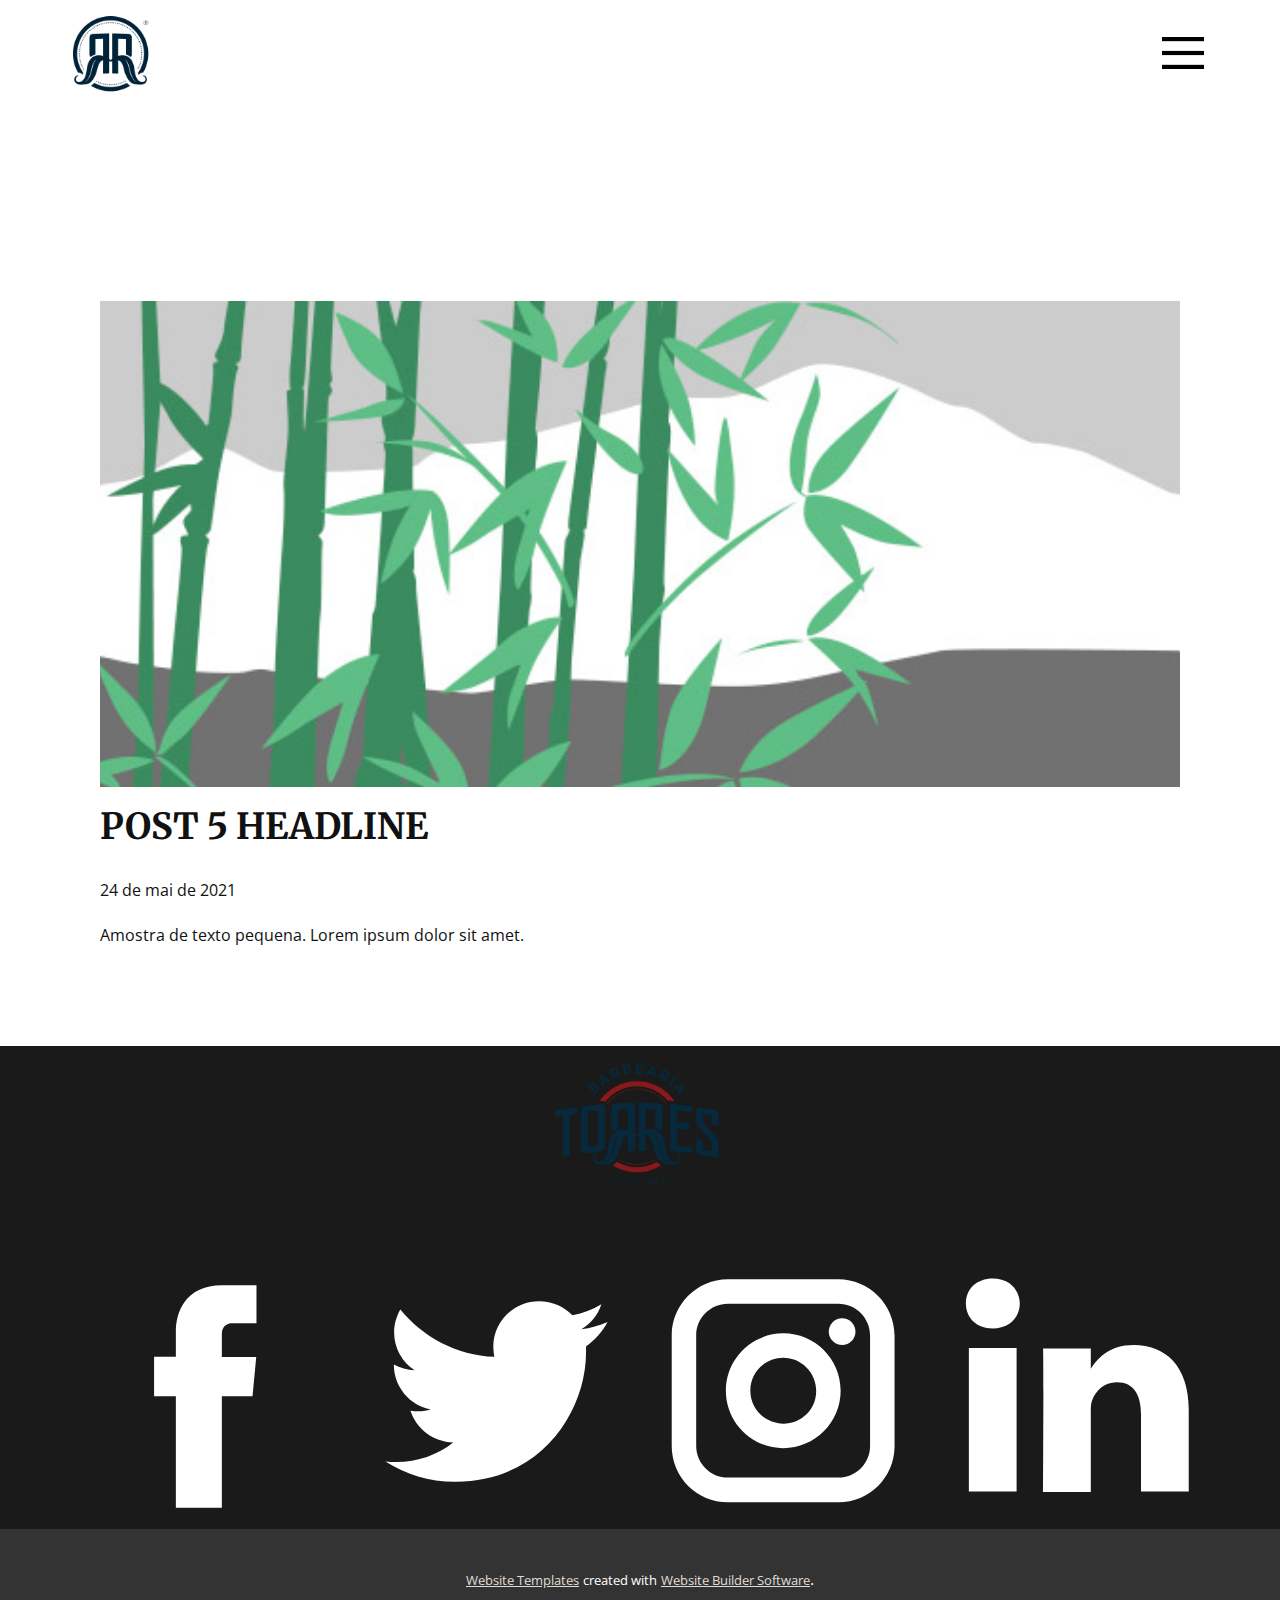
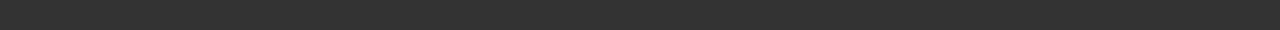
<file: blog/post-4.html>
<!doctype html>
<html style="font-size: 16px;"><head>
    <meta name="viewport" content="width=device-width, initial-scale=1.0">
    <meta charset="utf-8">
    <meta name="keywords" content="Post 1 Headline">
    <meta name="description" content="">
    <meta name="page_type" content="np-template-header-footer-from-plugin">
    <title>Post 5 Headline</title>
    <link rel="stylesheet" href="../nicepage.css" media="screen">
<link rel="stylesheet" href="../Post-Template.css" media="screen">
    <script class="u-script" type="text/javascript" src="../jquery.js" defer=""></script>
    <script class="u-script" type="text/javascript" src="../nicepage.js" defer=""></script>
    <meta name="generator" content="Nicepage 3.15.3, nicepage.com">
    <link id="u-theme-google-font" rel="stylesheet" href="https://fonts.googleapis.com/css?family=Merriweather:300,300i,400,400i,700,700i,900,900i|Open+Sans:300,300i,400,400i,600,600i,700,700i,800,800i">
    
    
    <script type="application/ld+json">{
		"@context": "http://schema.org",
		"@type": "Organization",
		"name": "",
		"url": "index.html",
		"logo": "images/marca_bigode_torres.png",
		"sameAs": []
}</script>
    <meta property="og:title" content="Post Template">
    <meta property="og:type" content="website">
    <meta name="theme-color" content="#827967">
    <link rel="canonical" href="../index.html">
    <meta property="og:url" content="index.html">
  </head>
  <body class="u-body"><header class="u-clearfix u-header u-header" id="sec-3827"><div class="u-clearfix u-sheet u-sheet-1">
        <nav class="u-align-left u-menu u-menu-dropdown u-nav-spacing-25 u-offcanvas u-menu-1" data-responsive-from="XL">
          <div class="menu-collapse">
            <a class="u-button-style u-nav-link u-text-black" href="#" style="font-size: calc(1em + 26px);">
              <svg class="u-svg-link" preserveAspectRatio="xMidYMin slice" viewBox="0 0 302 302" style="undefined"><use xmlns:xlink="http://www.w3.org/1999/xlink" xlink:href="#svg-7b92"></use></svg>
              <svg xmlns="http://www.w3.org/2000/svg" xmlns:xlink="http://www.w3.org/1999/xlink" version="1.1" id="svg-7b92" x="0px" y="0px" viewBox="0 0 302 302" style="enable-background:new 0 0 302 302;" xml:space="preserve" class="u-svg-content"><g><rect y="36" width="302" height="30"></rect><rect y="236" width="302" height="30"></rect><rect y="136" width="302" height="30"></rect>
</g><g></g><g></g><g></g><g></g><g></g><g></g><g></g><g></g><g></g><g></g><g></g><g></g><g></g><g></g><g></g></svg>
            </a>
          </div>
          <div class="u-custom-menu u-nav-container">
            <ul class="u-nav u-spacing-25 u-unstyled"><li class="u-nav-item"><a class="u-button-style u-nav-link" style="padding: 8px 0px;">Facebook</a>
</li><li class="u-nav-item"><a class="u-button-style u-nav-link" style="padding: 8px 0px;">Instagram</a>
</li></ul>
          </div>
          <div class="u-custom-menu u-nav-container-collapse">
            <div class="u-align-center u-black u-container-style u-inner-container-layout u-opacity u-opacity-95 u-sidenav">
              <div class="u-sidenav-overflow">
                <div class="u-menu-close"></div>
                <ul class="u-align-center u-nav u-popupmenu-items u-unstyled u-nav-2"><li class="u-nav-item"><a class="u-button-style u-nav-link" style="padding: 8px 0px;">Facebook</a>
</li><li class="u-nav-item"><a class="u-button-style u-nav-link" style="padding: 8px 0px;">Instagram</a>
</li></ul>
              </div>
            </div>
            <div class="u-black u-menu-overlay u-opacity u-opacity-70"></div>
          </div>
        </nav>
        <a href="#" class="u-image u-logo u-image-1" src="" data-image-width="226" data-image-height="232">
          <img src="../images/marca_bigode_torres.png" class="u-logo-image u-logo-image-1" data-image-width="85.2036">
        </a>
      </div></header>
    <section class="u-align-center u-clearfix u-section-1" id="sec-5a90">
      <div class="u-clearfix u-sheet u-valign-middle-md u-valign-middle-sm u-valign-middle-xs u-sheet-1"><!--post_details--><!--post_details_options_json--><!--{"source":""}--><!--/post_details_options_json--><!--blog_post-->
        <div class="u-container-style u-expanded-width u-post-details u-post-details-1">
          <div class="u-container-layout u-valign-middle u-container-layout-1"><!--blog_post_image-->
            <img alt="" class="u-blog-control u-expanded-width u-image u-image-default u-image-1" src="[data-uri]"><!--/blog_post_image--><!--blog_post_header-->
            <h2 class="u-blog-control u-text u-text-1">Post 5 Headline</h2><!--/blog_post_header--><!--blog_post_metadata-->
            <div class="u-blog-control u-metadata u-metadata-1"><!--blog_post_metadata_date-->
              <span class="u-meta-date u-meta-icon">24 de mai de 2021</span><!--/blog_post_metadata_date--><!--blog_post_metadata_category-->
              <!--/blog_post_metadata_category--><!--blog_post_metadata_comments-->
              <!--/blog_post_metadata_comments-->
            </div><!--/blog_post_metadata--><!--blog_post_content-->
            <div class="u-align-justify u-blog-control u-post-content u-text u-text-2 fr-view">
  Amostra de texto pequena. Lorem ipsum dolor sit amet.
  </div><!--/blog_post_content-->
          </div>
        </div><!--/blog_post--><!--/post_details-->
      </div>
    </section>
    
    
    <footer class="u-clearfix u-footer u-grey-90" id="sec-386a"><div class="u-clearfix u-sheet u-sheet-1">
        <a href="#" class="u-image u-logo u-image-1" src="" data-image-width="1000" data-image-height="754">
          <img src="../images/logo1.png" class="u-logo-image u-logo-image-1" data-image-width="175.6564">
        </a>
        <div class="u-align-left u-social-icons u-spacing-10 u-social-icons-1">
          <a class="u-social-url" target="_blank" href=""><span class="u-icon u-icon-circle u-social-facebook u-social-icon u-icon-1"><svg class="u-svg-link" preserveAspectRatio="xMidYMin slice" viewBox="0 0 112.2 112.2"><use xmlns:xlink="http://www.w3.org/1999/xlink" xlink:href="#svg-a65a"></use></svg><svg x="0px" y="0px" viewBox="0 0 112.2 112.2" enable-background="new 0 0 112.2 112.2" xml:space="preserve" id="svg-a65a" class="u-svg-content"><path d="M75.5,28.8H65.4c-1.5,0-4,0.9-4,4.3v9.4h13.9l-1.5,15.8H61.4v45.1H42.8V58.3h-8.8V42.4h8.8V32.2 c0-7.4,3.4-18.8,18.8-18.8h13.8v15.4H75.5z"></path></svg></span>
          </a>
          <a class="u-social-url" target="_blank" href=""><span class="u-icon u-icon-circle u-social-icon u-social-twitter u-icon-2"><svg class="u-svg-link" preserveAspectRatio="xMidYMin slice" viewBox="0 0 112.2 112.2"><use xmlns:xlink="http://www.w3.org/1999/xlink" xlink:href="#svg-3ee8"></use></svg><svg x="0px" y="0px" viewBox="0 0 112.2 112.2" enable-background="new 0 0 112.2 112.2" xml:space="preserve" id="svg-3ee8" class="u-svg-content"><path d="M92.2,38.2c0,0.8,0,1.6,0,2.3c0,24.3-18.6,52.4-52.6,52.4c-10.6,0.1-20.2-2.9-28.5-8.2 c1.4,0.2,2.9,0.2,4.4,0.2c8.7,0,16.7-2.9,23-7.9c-8.1-0.2-14.9-5.5-17.3-12.8c1.1,0.2,2.4,0.2,3.4,0.2c1.6,0,3.3-0.2,4.8-0.7 c-8.4-1.6-14.9-9.2-14.9-18c0-0.2,0-0.2,0-0.2c2.5,1.4,5.4,2.2,8.4,2.3c-5-3.3-8.3-8.9-8.3-15.4c0-3.4,1-6.5,2.5-9.2 c9.1,11.1,22.7,18.5,38,19.2c-0.2-1.4-0.4-2.8-0.4-4.3c0.1-10,8.3-18.2,18.5-18.2c5.4,0,10.1,2.2,13.5,5.7c4.3-0.8,8.1-2.3,11.7-4.5 c-1.4,4.3-4.3,7.9-8.1,10.1c3.7-0.4,7.3-1.4,10.6-2.9C98.9,32.3,95.7,35.5,92.2,38.2z"></path></svg></span>
          </a>
          <a class="u-social-url" target="_blank" href=""><span class="u-icon u-icon-circle u-social-icon u-social-instagram u-icon-3"><svg class="u-svg-link" preserveAspectRatio="xMidYMin slice" viewBox="0 0 112.2 112.2"><use xmlns:xlink="http://www.w3.org/1999/xlink" xlink:href="#svg-2e99"></use></svg><svg x="0px" y="0px" viewBox="0 0 112.2 112.2" enable-background="new 0 0 112.2 112.2" xml:space="preserve" id="svg-2e99" class="u-svg-content"><path d="M55.9,32.9c-12.8,0-23.2,10.4-23.2,23.2s10.4,23.2,23.2,23.2s23.2-10.4,23.2-23.2S68.7,32.9,55.9,32.9z M55.9,69.4c-7.4,0-13.3-6-13.3-13.3c-0.1-7.4,6-13.3,13.3-13.3s13.3,6,13.3,13.3C69.3,63.5,63.3,69.4,55.9,69.4z"></path><path d="M79.7,26.8c-3,0-5.4,2.5-5.4,5.4s2.5,5.4,5.4,5.4c3,0,5.4-2.5,5.4-5.4S82.7,26.8,79.7,26.8z"></path><path d="M78.2,11H33.5C21,11,10.8,21.3,10.8,33.7v44.7c0,12.6,10.2,22.8,22.7,22.8h44.7c12.6,0,22.7-10.2,22.7-22.7 V33.7C100.8,21.1,90.6,11,78.2,11z M91,78.4c0,7.1-5.8,12.8-12.8,12.8H33.5c-7.1,0-12.8-5.8-12.8-12.8V33.7 c0-7.1,5.8-12.8,12.8-12.8h44.7c7.1,0,12.8,5.8,12.8,12.8V78.4z"></path></svg></span>
          </a>
          <a class="u-social-url" target="_blank" href=""><span class="u-icon u-icon-circle u-social-icon u-social-linkedin u-icon-4"><svg class="u-svg-link" preserveAspectRatio="xMidYMin slice" viewBox="0 0 112.2 112.2"><use xmlns:xlink="http://www.w3.org/1999/xlink" xlink:href="#svg-e56a"></use></svg><svg x="0px" y="0px" viewBox="0 0 112.2 112.2" enable-background="new 0 0 112.2 112.2" xml:space="preserve" id="svg-e56a" class="u-svg-content"><path d="M33.8,96.8H14.5v-58h19.3V96.8z M24.1,30.9L24.1,30.9c-6.6,0-10.8-4.5-10.8-10.1c0-5.8,4.3-10.1,10.9-10.1 S34.9,15,35.1,20.8C35.1,26.4,30.8,30.9,24.1,30.9z M103.3,96.8H84.1v-31c0-7.8-2.7-13.1-9.8-13.1c-5.3,0-8.5,3.6-9.9,7.1 c-0.6,1.3-0.6,3-0.6,4.8V97H44.5c0,0,0.3-52.6,0-58h19.3v8.2c2.6-3.9,7.2-9.6,17.4-9.6c12.7,0,22.2,8.4,22.2,26.1V96.8z"></path></svg></span>
          </a>
        </div>
      </div></footer>
    <section class="u-backlink u-clearfix u-grey-80">
      <a class="u-link" href="https://nicepage.com/website-templates" target="_blank">
        <span>Website Templates</span>
      </a>
      <p class="u-text">
        <span>created with</span>
      </p>
      <a class="u-link" href="https://nicepage.com/" target="_blank">
        <span>Website Builder Software</span>
      </a>. 
    </section>
  
</body></html>
</file>
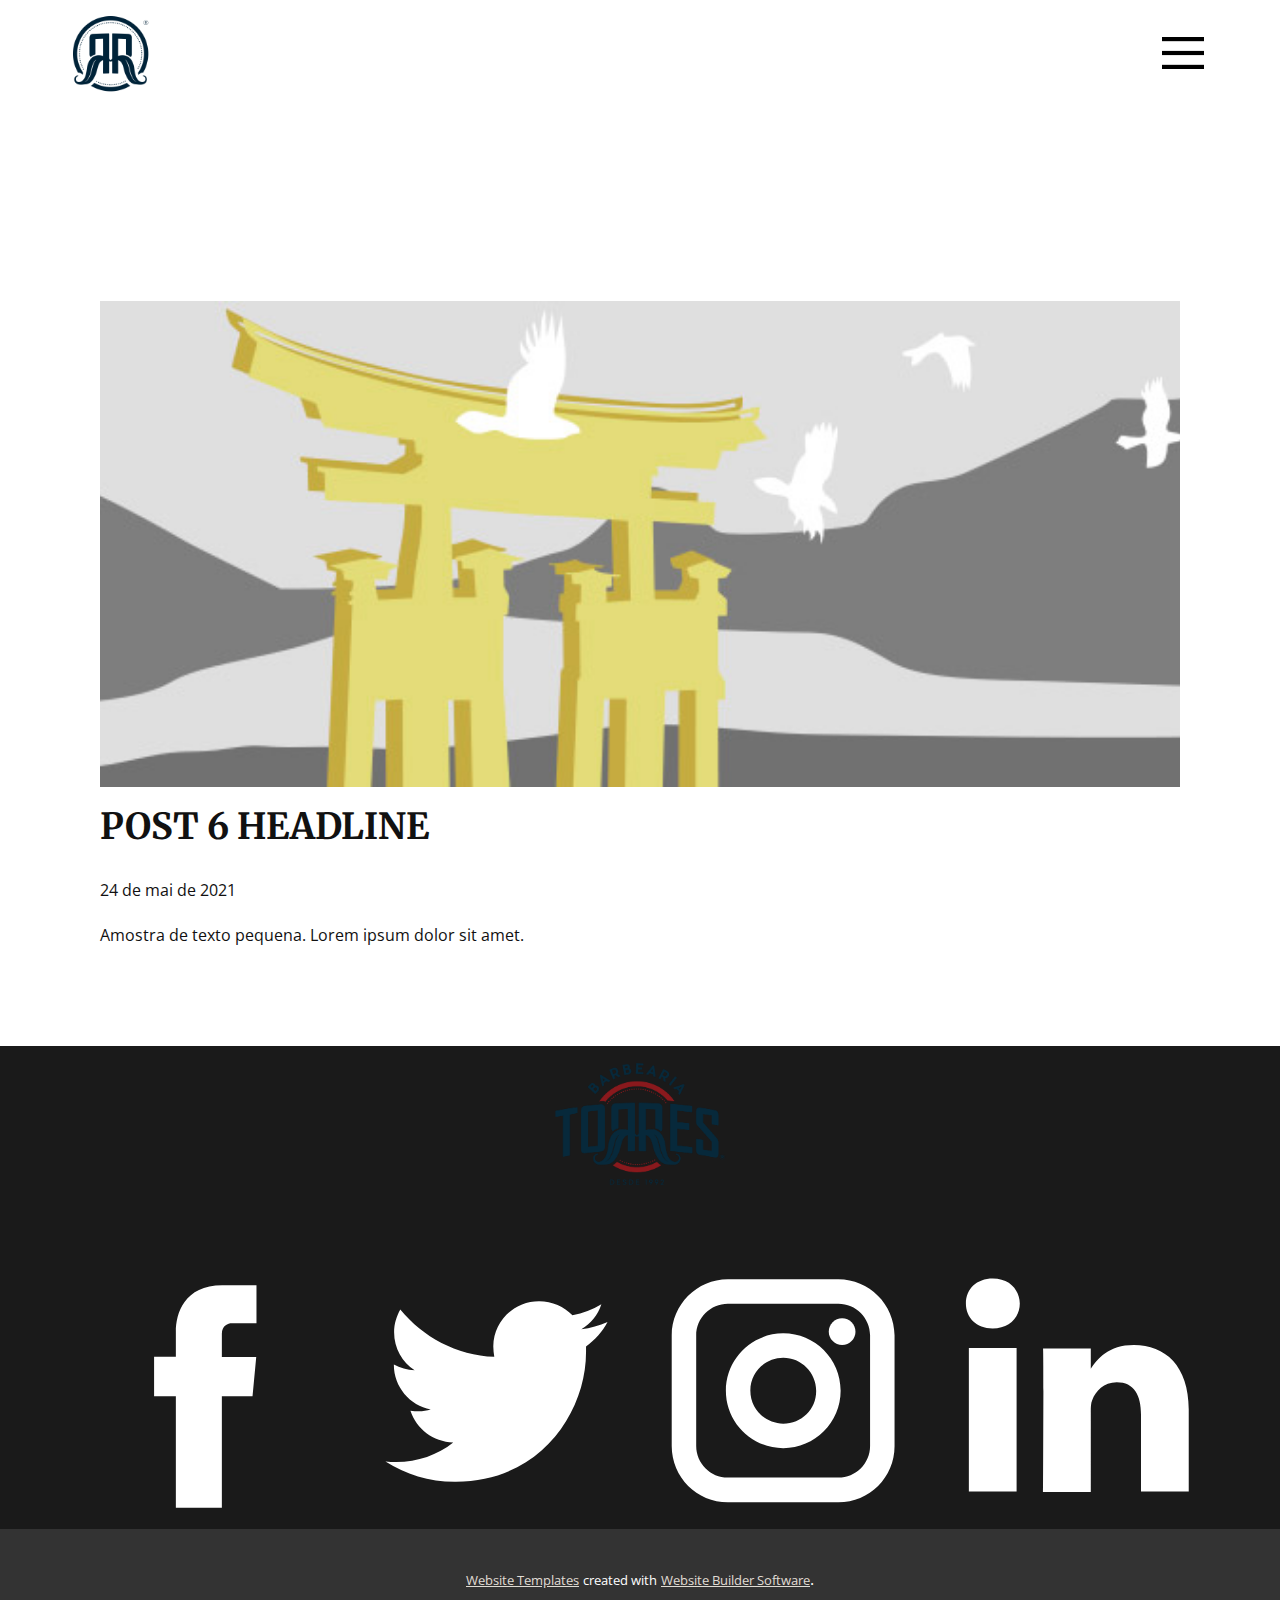
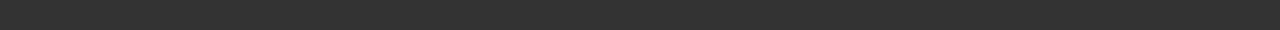
<file: blog/post-5.html>
<!doctype html>
<html style="font-size: 16px;"><head>
    <meta name="viewport" content="width=device-width, initial-scale=1.0">
    <meta charset="utf-8">
    <meta name="keywords" content="Post 1 Headline">
    <meta name="description" content="">
    <meta name="page_type" content="np-template-header-footer-from-plugin">
    <title>Post 6 Headline</title>
    <link rel="stylesheet" href="../nicepage.css" media="screen">
<link rel="stylesheet" href="../Post-Template.css" media="screen">
    <script class="u-script" type="text/javascript" src="../jquery.js" defer=""></script>
    <script class="u-script" type="text/javascript" src="../nicepage.js" defer=""></script>
    <meta name="generator" content="Nicepage 3.15.3, nicepage.com">
    <link id="u-theme-google-font" rel="stylesheet" href="https://fonts.googleapis.com/css?family=Merriweather:300,300i,400,400i,700,700i,900,900i|Open+Sans:300,300i,400,400i,600,600i,700,700i,800,800i">
    
    
    <script type="application/ld+json">{
		"@context": "http://schema.org",
		"@type": "Organization",
		"name": "",
		"url": "index.html",
		"logo": "images/marca_bigode_torres.png",
		"sameAs": []
}</script>
    <meta property="og:title" content="Post Template">
    <meta property="og:type" content="website">
    <meta name="theme-color" content="#827967">
    <link rel="canonical" href="../index.html">
    <meta property="og:url" content="index.html">
  </head>
  <body class="u-body"><header class="u-clearfix u-header u-header" id="sec-3827"><div class="u-clearfix u-sheet u-sheet-1">
        <nav class="u-align-left u-menu u-menu-dropdown u-nav-spacing-25 u-offcanvas u-menu-1" data-responsive-from="XL">
          <div class="menu-collapse">
            <a class="u-button-style u-nav-link u-text-black" href="#" style="font-size: calc(1em + 26px);">
              <svg class="u-svg-link" preserveAspectRatio="xMidYMin slice" viewBox="0 0 302 302" style="undefined"><use xmlns:xlink="http://www.w3.org/1999/xlink" xlink:href="#svg-7b92"></use></svg>
              <svg xmlns="http://www.w3.org/2000/svg" xmlns:xlink="http://www.w3.org/1999/xlink" version="1.1" id="svg-7b92" x="0px" y="0px" viewBox="0 0 302 302" style="enable-background:new 0 0 302 302;" xml:space="preserve" class="u-svg-content"><g><rect y="36" width="302" height="30"></rect><rect y="236" width="302" height="30"></rect><rect y="136" width="302" height="30"></rect>
</g><g></g><g></g><g></g><g></g><g></g><g></g><g></g><g></g><g></g><g></g><g></g><g></g><g></g><g></g><g></g></svg>
            </a>
          </div>
          <div class="u-custom-menu u-nav-container">
            <ul class="u-nav u-spacing-25 u-unstyled"><li class="u-nav-item"><a class="u-button-style u-nav-link" style="padding: 8px 0px;">Facebook</a>
</li><li class="u-nav-item"><a class="u-button-style u-nav-link" style="padding: 8px 0px;">Instagram</a>
</li></ul>
          </div>
          <div class="u-custom-menu u-nav-container-collapse">
            <div class="u-align-center u-black u-container-style u-inner-container-layout u-opacity u-opacity-95 u-sidenav">
              <div class="u-sidenav-overflow">
                <div class="u-menu-close"></div>
                <ul class="u-align-center u-nav u-popupmenu-items u-unstyled u-nav-2"><li class="u-nav-item"><a class="u-button-style u-nav-link" style="padding: 8px 0px;">Facebook</a>
</li><li class="u-nav-item"><a class="u-button-style u-nav-link" style="padding: 8px 0px;">Instagram</a>
</li></ul>
              </div>
            </div>
            <div class="u-black u-menu-overlay u-opacity u-opacity-70"></div>
          </div>
        </nav>
        <a href="#" class="u-image u-logo u-image-1" src="" data-image-width="226" data-image-height="232">
          <img src="../images/marca_bigode_torres.png" class="u-logo-image u-logo-image-1" data-image-width="85.2036">
        </a>
      </div></header>
    <section class="u-align-center u-clearfix u-section-1" id="sec-5a90">
      <div class="u-clearfix u-sheet u-valign-middle-md u-valign-middle-sm u-valign-middle-xs u-sheet-1"><!--post_details--><!--post_details_options_json--><!--{"source":""}--><!--/post_details_options_json--><!--blog_post-->
        <div class="u-container-style u-expanded-width u-post-details u-post-details-1">
          <div class="u-container-layout u-valign-middle u-container-layout-1"><!--blog_post_image-->
            <img alt="" class="u-blog-control u-expanded-width u-image u-image-default u-image-1" src="[data-uri]"><!--/blog_post_image--><!--blog_post_header-->
            <h2 class="u-blog-control u-text u-text-1">Post 6 Headline</h2><!--/blog_post_header--><!--blog_post_metadata-->
            <div class="u-blog-control u-metadata u-metadata-1"><!--blog_post_metadata_date-->
              <span class="u-meta-date u-meta-icon">24 de mai de 2021</span><!--/blog_post_metadata_date--><!--blog_post_metadata_category-->
              <!--/blog_post_metadata_category--><!--blog_post_metadata_comments-->
              <!--/blog_post_metadata_comments-->
            </div><!--/blog_post_metadata--><!--blog_post_content-->
            <div class="u-align-justify u-blog-control u-post-content u-text u-text-2 fr-view">
  Amostra de texto pequena. Lorem ipsum dolor sit amet.
  </div><!--/blog_post_content-->
          </div>
        </div><!--/blog_post--><!--/post_details-->
      </div>
    </section>
    
    
    <footer class="u-clearfix u-footer u-grey-90" id="sec-386a"><div class="u-clearfix u-sheet u-sheet-1">
        <a href="#" class="u-image u-logo u-image-1" src="" data-image-width="1000" data-image-height="754">
          <img src="../images/logo1.png" class="u-logo-image u-logo-image-1" data-image-width="175.6564">
        </a>
        <div class="u-align-left u-social-icons u-spacing-10 u-social-icons-1">
          <a class="u-social-url" target="_blank" href=""><span class="u-icon u-icon-circle u-social-facebook u-social-icon u-icon-1"><svg class="u-svg-link" preserveAspectRatio="xMidYMin slice" viewBox="0 0 112.2 112.2"><use xmlns:xlink="http://www.w3.org/1999/xlink" xlink:href="#svg-a65a"></use></svg><svg x="0px" y="0px" viewBox="0 0 112.2 112.2" enable-background="new 0 0 112.2 112.2" xml:space="preserve" id="svg-a65a" class="u-svg-content"><path d="M75.5,28.8H65.4c-1.5,0-4,0.9-4,4.3v9.4h13.9l-1.5,15.8H61.4v45.1H42.8V58.3h-8.8V42.4h8.8V32.2 c0-7.4,3.4-18.8,18.8-18.8h13.8v15.4H75.5z"></path></svg></span>
          </a>
          <a class="u-social-url" target="_blank" href=""><span class="u-icon u-icon-circle u-social-icon u-social-twitter u-icon-2"><svg class="u-svg-link" preserveAspectRatio="xMidYMin slice" viewBox="0 0 112.2 112.2"><use xmlns:xlink="http://www.w3.org/1999/xlink" xlink:href="#svg-3ee8"></use></svg><svg x="0px" y="0px" viewBox="0 0 112.2 112.2" enable-background="new 0 0 112.2 112.2" xml:space="preserve" id="svg-3ee8" class="u-svg-content"><path d="M92.2,38.2c0,0.8,0,1.6,0,2.3c0,24.3-18.6,52.4-52.6,52.4c-10.6,0.1-20.2-2.9-28.5-8.2 c1.4,0.2,2.9,0.2,4.4,0.2c8.7,0,16.7-2.9,23-7.9c-8.1-0.2-14.9-5.5-17.3-12.8c1.1,0.2,2.4,0.2,3.4,0.2c1.6,0,3.3-0.2,4.8-0.7 c-8.4-1.6-14.9-9.2-14.9-18c0-0.2,0-0.2,0-0.2c2.5,1.4,5.4,2.2,8.4,2.3c-5-3.3-8.3-8.9-8.3-15.4c0-3.4,1-6.5,2.5-9.2 c9.1,11.1,22.7,18.5,38,19.2c-0.2-1.4-0.4-2.8-0.4-4.3c0.1-10,8.3-18.2,18.5-18.2c5.4,0,10.1,2.2,13.5,5.7c4.3-0.8,8.1-2.3,11.7-4.5 c-1.4,4.3-4.3,7.9-8.1,10.1c3.7-0.4,7.3-1.4,10.6-2.9C98.9,32.3,95.7,35.5,92.2,38.2z"></path></svg></span>
          </a>
          <a class="u-social-url" target="_blank" href=""><span class="u-icon u-icon-circle u-social-icon u-social-instagram u-icon-3"><svg class="u-svg-link" preserveAspectRatio="xMidYMin slice" viewBox="0 0 112.2 112.2"><use xmlns:xlink="http://www.w3.org/1999/xlink" xlink:href="#svg-2e99"></use></svg><svg x="0px" y="0px" viewBox="0 0 112.2 112.2" enable-background="new 0 0 112.2 112.2" xml:space="preserve" id="svg-2e99" class="u-svg-content"><path d="M55.9,32.9c-12.8,0-23.2,10.4-23.2,23.2s10.4,23.2,23.2,23.2s23.2-10.4,23.2-23.2S68.7,32.9,55.9,32.9z M55.9,69.4c-7.4,0-13.3-6-13.3-13.3c-0.1-7.4,6-13.3,13.3-13.3s13.3,6,13.3,13.3C69.3,63.5,63.3,69.4,55.9,69.4z"></path><path d="M79.7,26.8c-3,0-5.4,2.5-5.4,5.4s2.5,5.4,5.4,5.4c3,0,5.4-2.5,5.4-5.4S82.7,26.8,79.7,26.8z"></path><path d="M78.2,11H33.5C21,11,10.8,21.3,10.8,33.7v44.7c0,12.6,10.2,22.8,22.7,22.8h44.7c12.6,0,22.7-10.2,22.7-22.7 V33.7C100.8,21.1,90.6,11,78.2,11z M91,78.4c0,7.1-5.8,12.8-12.8,12.8H33.5c-7.1,0-12.8-5.8-12.8-12.8V33.7 c0-7.1,5.8-12.8,12.8-12.8h44.7c7.1,0,12.8,5.8,12.8,12.8V78.4z"></path></svg></span>
          </a>
          <a class="u-social-url" target="_blank" href=""><span class="u-icon u-icon-circle u-social-icon u-social-linkedin u-icon-4"><svg class="u-svg-link" preserveAspectRatio="xMidYMin slice" viewBox="0 0 112.2 112.2"><use xmlns:xlink="http://www.w3.org/1999/xlink" xlink:href="#svg-e56a"></use></svg><svg x="0px" y="0px" viewBox="0 0 112.2 112.2" enable-background="new 0 0 112.2 112.2" xml:space="preserve" id="svg-e56a" class="u-svg-content"><path d="M33.8,96.8H14.5v-58h19.3V96.8z M24.1,30.9L24.1,30.9c-6.6,0-10.8-4.5-10.8-10.1c0-5.8,4.3-10.1,10.9-10.1 S34.9,15,35.1,20.8C35.1,26.4,30.8,30.9,24.1,30.9z M103.3,96.8H84.1v-31c0-7.8-2.7-13.1-9.8-13.1c-5.3,0-8.5,3.6-9.9,7.1 c-0.6,1.3-0.6,3-0.6,4.8V97H44.5c0,0,0.3-52.6,0-58h19.3v8.2c2.6-3.9,7.2-9.6,17.4-9.6c12.7,0,22.2,8.4,22.2,26.1V96.8z"></path></svg></span>
          </a>
        </div>
      </div></footer>
    <section class="u-backlink u-clearfix u-grey-80">
      <a class="u-link" href="https://nicepage.com/website-templates" target="_blank">
        <span>Website Templates</span>
      </a>
      <p class="u-text">
        <span>created with</span>
      </p>
      <a class="u-link" href="https://nicepage.com/" target="_blank">
        <span>Website Builder Software</span>
      </a>. 
    </section>
  
</body></html>
</file>
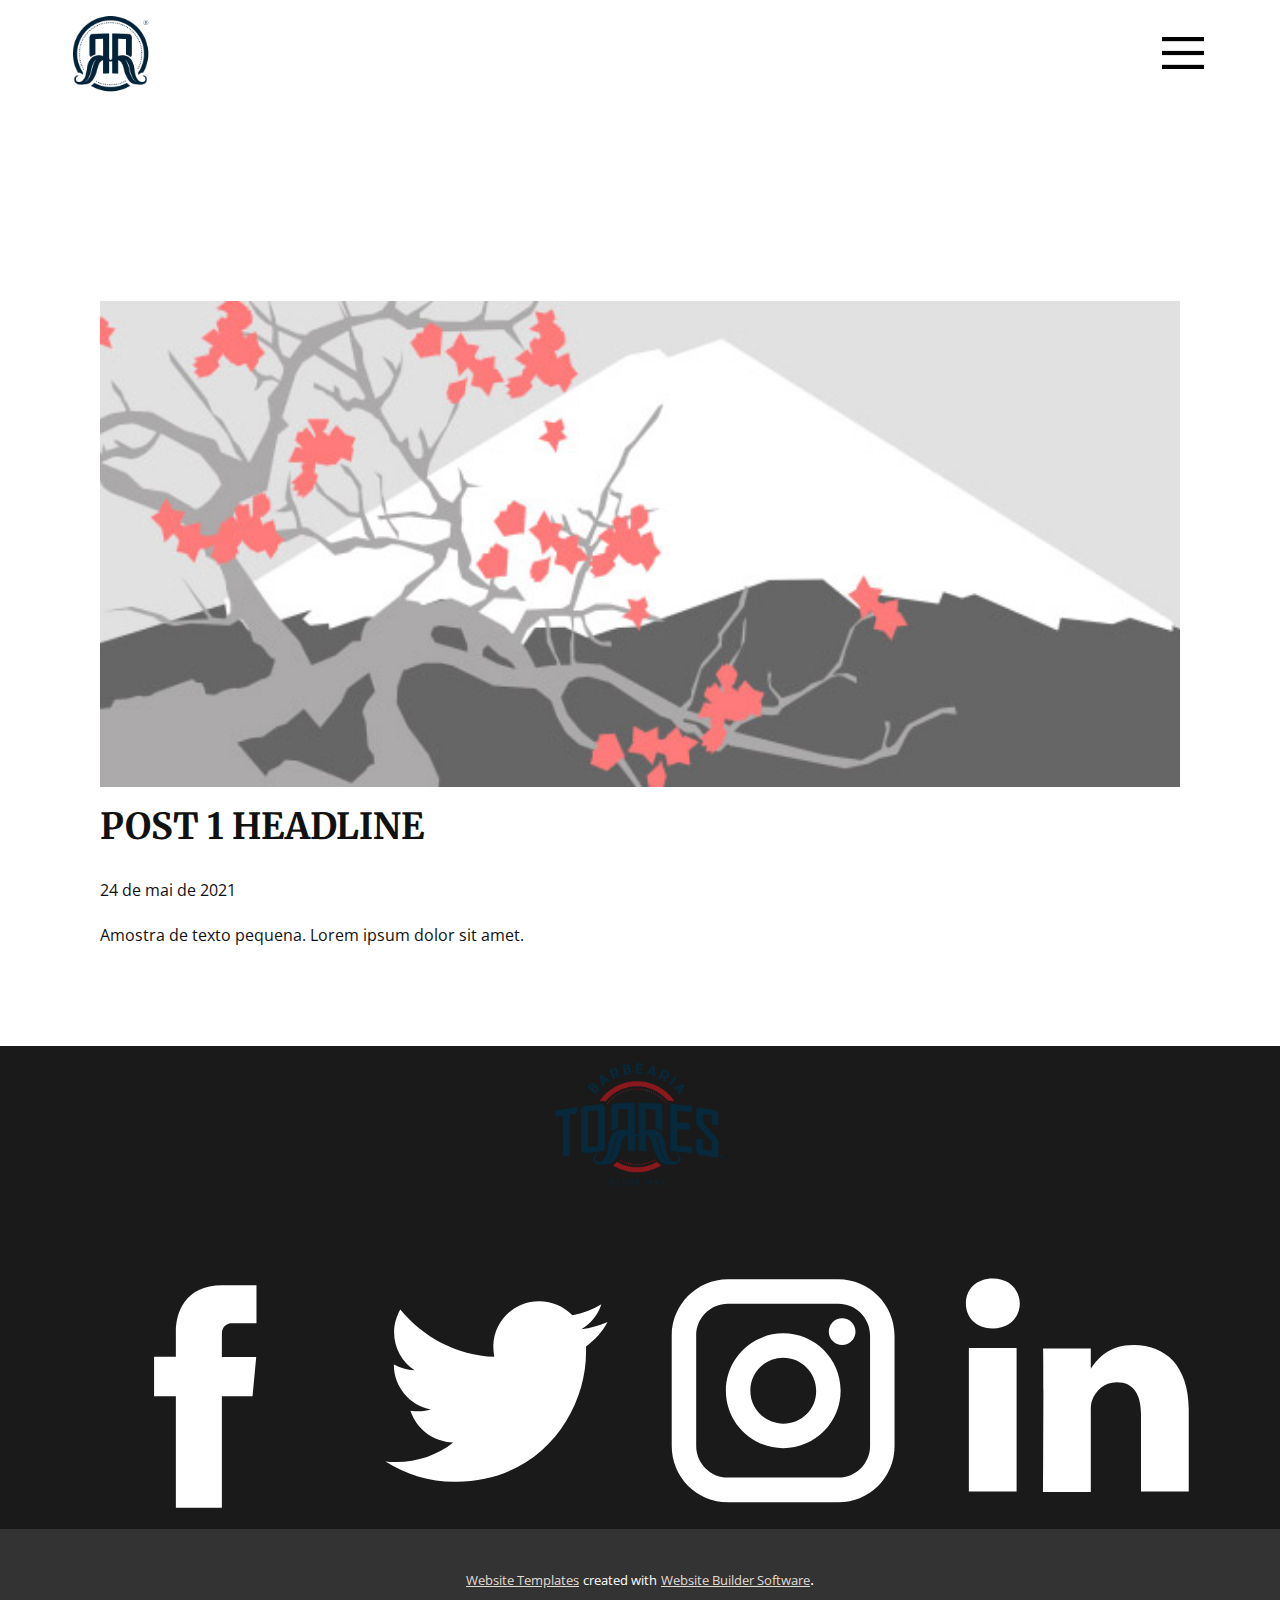
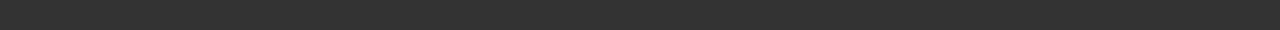
<file: blog/post.html>
<!doctype html>
<html style="font-size: 16px;"><head>
    <meta name="viewport" content="width=device-width, initial-scale=1.0">
    <meta charset="utf-8">
    <meta name="keywords" content="Post 1 Headline">
    <meta name="description" content="">
    <meta name="page_type" content="np-template-header-footer-from-plugin">
    <title>Post 1 Headline</title>
    <link rel="stylesheet" href="../nicepage.css" media="screen">
<link rel="stylesheet" href="../Post-Template.css" media="screen">
    <script class="u-script" type="text/javascript" src="../jquery.js" defer=""></script>
    <script class="u-script" type="text/javascript" src="../nicepage.js" defer=""></script>
    <meta name="generator" content="Nicepage 3.15.3, nicepage.com">
    <link id="u-theme-google-font" rel="stylesheet" href="https://fonts.googleapis.com/css?family=Merriweather:300,300i,400,400i,700,700i,900,900i|Open+Sans:300,300i,400,400i,600,600i,700,700i,800,800i">
    
    
    <script type="application/ld+json">{
		"@context": "http://schema.org",
		"@type": "Organization",
		"name": "",
		"url": "index.html",
		"logo": "images/marca_bigode_torres.png",
		"sameAs": []
}</script>
    <meta property="og:title" content="Post Template">
    <meta property="og:type" content="website">
    <meta name="theme-color" content="#827967">
    <link rel="canonical" href="../index.html">
    <meta property="og:url" content="index.html">
  </head>
  <body class="u-body"><header class="u-clearfix u-header u-header" id="sec-3827"><div class="u-clearfix u-sheet u-sheet-1">
        <nav class="u-align-left u-menu u-menu-dropdown u-nav-spacing-25 u-offcanvas u-menu-1" data-responsive-from="XL">
          <div class="menu-collapse">
            <a class="u-button-style u-nav-link u-text-black" href="#" style="font-size: calc(1em + 26px);">
              <svg class="u-svg-link" preserveAspectRatio="xMidYMin slice" viewBox="0 0 302 302" style="undefined"><use xmlns:xlink="http://www.w3.org/1999/xlink" xlink:href="#svg-7b92"></use></svg>
              <svg xmlns="http://www.w3.org/2000/svg" xmlns:xlink="http://www.w3.org/1999/xlink" version="1.1" id="svg-7b92" x="0px" y="0px" viewBox="0 0 302 302" style="enable-background:new 0 0 302 302;" xml:space="preserve" class="u-svg-content"><g><rect y="36" width="302" height="30"></rect><rect y="236" width="302" height="30"></rect><rect y="136" width="302" height="30"></rect>
</g><g></g><g></g><g></g><g></g><g></g><g></g><g></g><g></g><g></g><g></g><g></g><g></g><g></g><g></g><g></g></svg>
            </a>
          </div>
          <div class="u-custom-menu u-nav-container">
            <ul class="u-nav u-spacing-25 u-unstyled"><li class="u-nav-item"><a class="u-button-style u-nav-link" style="padding: 8px 0px;">Facebook</a>
</li><li class="u-nav-item"><a class="u-button-style u-nav-link" style="padding: 8px 0px;">Instagram</a>
</li></ul>
          </div>
          <div class="u-custom-menu u-nav-container-collapse">
            <div class="u-align-center u-black u-container-style u-inner-container-layout u-opacity u-opacity-95 u-sidenav">
              <div class="u-sidenav-overflow">
                <div class="u-menu-close"></div>
                <ul class="u-align-center u-nav u-popupmenu-items u-unstyled u-nav-2"><li class="u-nav-item"><a class="u-button-style u-nav-link" style="padding: 8px 0px;">Facebook</a>
</li><li class="u-nav-item"><a class="u-button-style u-nav-link" style="padding: 8px 0px;">Instagram</a>
</li></ul>
              </div>
            </div>
            <div class="u-black u-menu-overlay u-opacity u-opacity-70"></div>
          </div>
        </nav>
        <a href="#" class="u-image u-logo u-image-1" src="" data-image-width="226" data-image-height="232">
          <img src="../images/marca_bigode_torres.png" class="u-logo-image u-logo-image-1" data-image-width="85.2036">
        </a>
      </div></header>
    <section class="u-align-center u-clearfix u-section-1" id="sec-5a90">
      <div class="u-clearfix u-sheet u-valign-middle-md u-valign-middle-sm u-valign-middle-xs u-sheet-1"><!--post_details--><!--post_details_options_json--><!--{"source":""}--><!--/post_details_options_json--><!--blog_post-->
        <div class="u-container-style u-expanded-width u-post-details u-post-details-1">
          <div class="u-container-layout u-valign-middle u-container-layout-1"><!--blog_post_image-->
            <img alt="" class="u-blog-control u-expanded-width u-image u-image-default u-image-1" src="[data-uri]"><!--/blog_post_image--><!--blog_post_header-->
            <h2 class="u-blog-control u-text u-text-1">Post 1 Headline</h2><!--/blog_post_header--><!--blog_post_metadata-->
            <div class="u-blog-control u-metadata u-metadata-1"><!--blog_post_metadata_date-->
              <span class="u-meta-date u-meta-icon">24 de mai de 2021</span><!--/blog_post_metadata_date--><!--blog_post_metadata_category-->
              <!--/blog_post_metadata_category--><!--blog_post_metadata_comments-->
              <!--/blog_post_metadata_comments-->
            </div><!--/blog_post_metadata--><!--blog_post_content-->
            <div class="u-align-justify u-blog-control u-post-content u-text u-text-2 fr-view">
  Amostra de texto pequena. Lorem ipsum dolor sit amet.
  </div><!--/blog_post_content-->
          </div>
        </div><!--/blog_post--><!--/post_details-->
      </div>
    </section>
    
    
    <footer class="u-clearfix u-footer u-grey-90" id="sec-386a"><div class="u-clearfix u-sheet u-sheet-1">
        <a href="#" class="u-image u-logo u-image-1" src="" data-image-width="1000" data-image-height="754">
          <img src="../images/logo1.png" class="u-logo-image u-logo-image-1" data-image-width="175.6564">
        </a>
        <div class="u-align-left u-social-icons u-spacing-10 u-social-icons-1">
          <a class="u-social-url" target="_blank" href=""><span class="u-icon u-icon-circle u-social-facebook u-social-icon u-icon-1"><svg class="u-svg-link" preserveAspectRatio="xMidYMin slice" viewBox="0 0 112.2 112.2"><use xmlns:xlink="http://www.w3.org/1999/xlink" xlink:href="#svg-a65a"></use></svg><svg x="0px" y="0px" viewBox="0 0 112.2 112.2" enable-background="new 0 0 112.2 112.2" xml:space="preserve" id="svg-a65a" class="u-svg-content"><path d="M75.5,28.8H65.4c-1.5,0-4,0.9-4,4.3v9.4h13.9l-1.5,15.8H61.4v45.1H42.8V58.3h-8.8V42.4h8.8V32.2 c0-7.4,3.4-18.8,18.8-18.8h13.8v15.4H75.5z"></path></svg></span>
          </a>
          <a class="u-social-url" target="_blank" href=""><span class="u-icon u-icon-circle u-social-icon u-social-twitter u-icon-2"><svg class="u-svg-link" preserveAspectRatio="xMidYMin slice" viewBox="0 0 112.2 112.2"><use xmlns:xlink="http://www.w3.org/1999/xlink" xlink:href="#svg-3ee8"></use></svg><svg x="0px" y="0px" viewBox="0 0 112.2 112.2" enable-background="new 0 0 112.2 112.2" xml:space="preserve" id="svg-3ee8" class="u-svg-content"><path d="M92.2,38.2c0,0.8,0,1.6,0,2.3c0,24.3-18.6,52.4-52.6,52.4c-10.6,0.1-20.2-2.9-28.5-8.2 c1.4,0.2,2.9,0.2,4.4,0.2c8.7,0,16.7-2.9,23-7.9c-8.1-0.2-14.9-5.5-17.3-12.8c1.1,0.2,2.4,0.2,3.4,0.2c1.6,0,3.3-0.2,4.8-0.7 c-8.4-1.6-14.9-9.2-14.9-18c0-0.2,0-0.2,0-0.2c2.5,1.4,5.4,2.2,8.4,2.3c-5-3.3-8.3-8.9-8.3-15.4c0-3.4,1-6.5,2.5-9.2 c9.1,11.1,22.7,18.5,38,19.2c-0.2-1.4-0.4-2.8-0.4-4.3c0.1-10,8.3-18.2,18.5-18.2c5.4,0,10.1,2.2,13.5,5.7c4.3-0.8,8.1-2.3,11.7-4.5 c-1.4,4.3-4.3,7.9-8.1,10.1c3.7-0.4,7.3-1.4,10.6-2.9C98.9,32.3,95.7,35.5,92.2,38.2z"></path></svg></span>
          </a>
          <a class="u-social-url" target="_blank" href=""><span class="u-icon u-icon-circle u-social-icon u-social-instagram u-icon-3"><svg class="u-svg-link" preserveAspectRatio="xMidYMin slice" viewBox="0 0 112.2 112.2"><use xmlns:xlink="http://www.w3.org/1999/xlink" xlink:href="#svg-2e99"></use></svg><svg x="0px" y="0px" viewBox="0 0 112.2 112.2" enable-background="new 0 0 112.2 112.2" xml:space="preserve" id="svg-2e99" class="u-svg-content"><path d="M55.9,32.9c-12.8,0-23.2,10.4-23.2,23.2s10.4,23.2,23.2,23.2s23.2-10.4,23.2-23.2S68.7,32.9,55.9,32.9z M55.9,69.4c-7.4,0-13.3-6-13.3-13.3c-0.1-7.4,6-13.3,13.3-13.3s13.3,6,13.3,13.3C69.3,63.5,63.3,69.4,55.9,69.4z"></path><path d="M79.7,26.8c-3,0-5.4,2.5-5.4,5.4s2.5,5.4,5.4,5.4c3,0,5.4-2.5,5.4-5.4S82.7,26.8,79.7,26.8z"></path><path d="M78.2,11H33.5C21,11,10.8,21.3,10.8,33.7v44.7c0,12.6,10.2,22.8,22.7,22.8h44.7c12.6,0,22.7-10.2,22.7-22.7 V33.7C100.8,21.1,90.6,11,78.2,11z M91,78.4c0,7.1-5.8,12.8-12.8,12.8H33.5c-7.1,0-12.8-5.8-12.8-12.8V33.7 c0-7.1,5.8-12.8,12.8-12.8h44.7c7.1,0,12.8,5.8,12.8,12.8V78.4z"></path></svg></span>
          </a>
          <a class="u-social-url" target="_blank" href=""><span class="u-icon u-icon-circle u-social-icon u-social-linkedin u-icon-4"><svg class="u-svg-link" preserveAspectRatio="xMidYMin slice" viewBox="0 0 112.2 112.2"><use xmlns:xlink="http://www.w3.org/1999/xlink" xlink:href="#svg-e56a"></use></svg><svg x="0px" y="0px" viewBox="0 0 112.2 112.2" enable-background="new 0 0 112.2 112.2" xml:space="preserve" id="svg-e56a" class="u-svg-content"><path d="M33.8,96.8H14.5v-58h19.3V96.8z M24.1,30.9L24.1,30.9c-6.6,0-10.8-4.5-10.8-10.1c0-5.8,4.3-10.1,10.9-10.1 S34.9,15,35.1,20.8C35.1,26.4,30.8,30.9,24.1,30.9z M103.3,96.8H84.1v-31c0-7.8-2.7-13.1-9.8-13.1c-5.3,0-8.5,3.6-9.9,7.1 c-0.6,1.3-0.6,3-0.6,4.8V97H44.5c0,0,0.3-52.6,0-58h19.3v8.2c2.6-3.9,7.2-9.6,17.4-9.6c12.7,0,22.2,8.4,22.2,26.1V96.8z"></path></svg></span>
          </a>
        </div>
      </div></footer>
    <section class="u-backlink u-clearfix u-grey-80">
      <a class="u-link" href="https://nicepage.com/website-templates" target="_blank">
        <span>Website Templates</span>
      </a>
      <p class="u-text">
        <span>created with</span>
      </p>
      <a class="u-link" href="https://nicepage.com/" target="_blank">
        <span>Website Builder Software</span>
      </a>. 
    </section>
  
</body></html>
</file>
